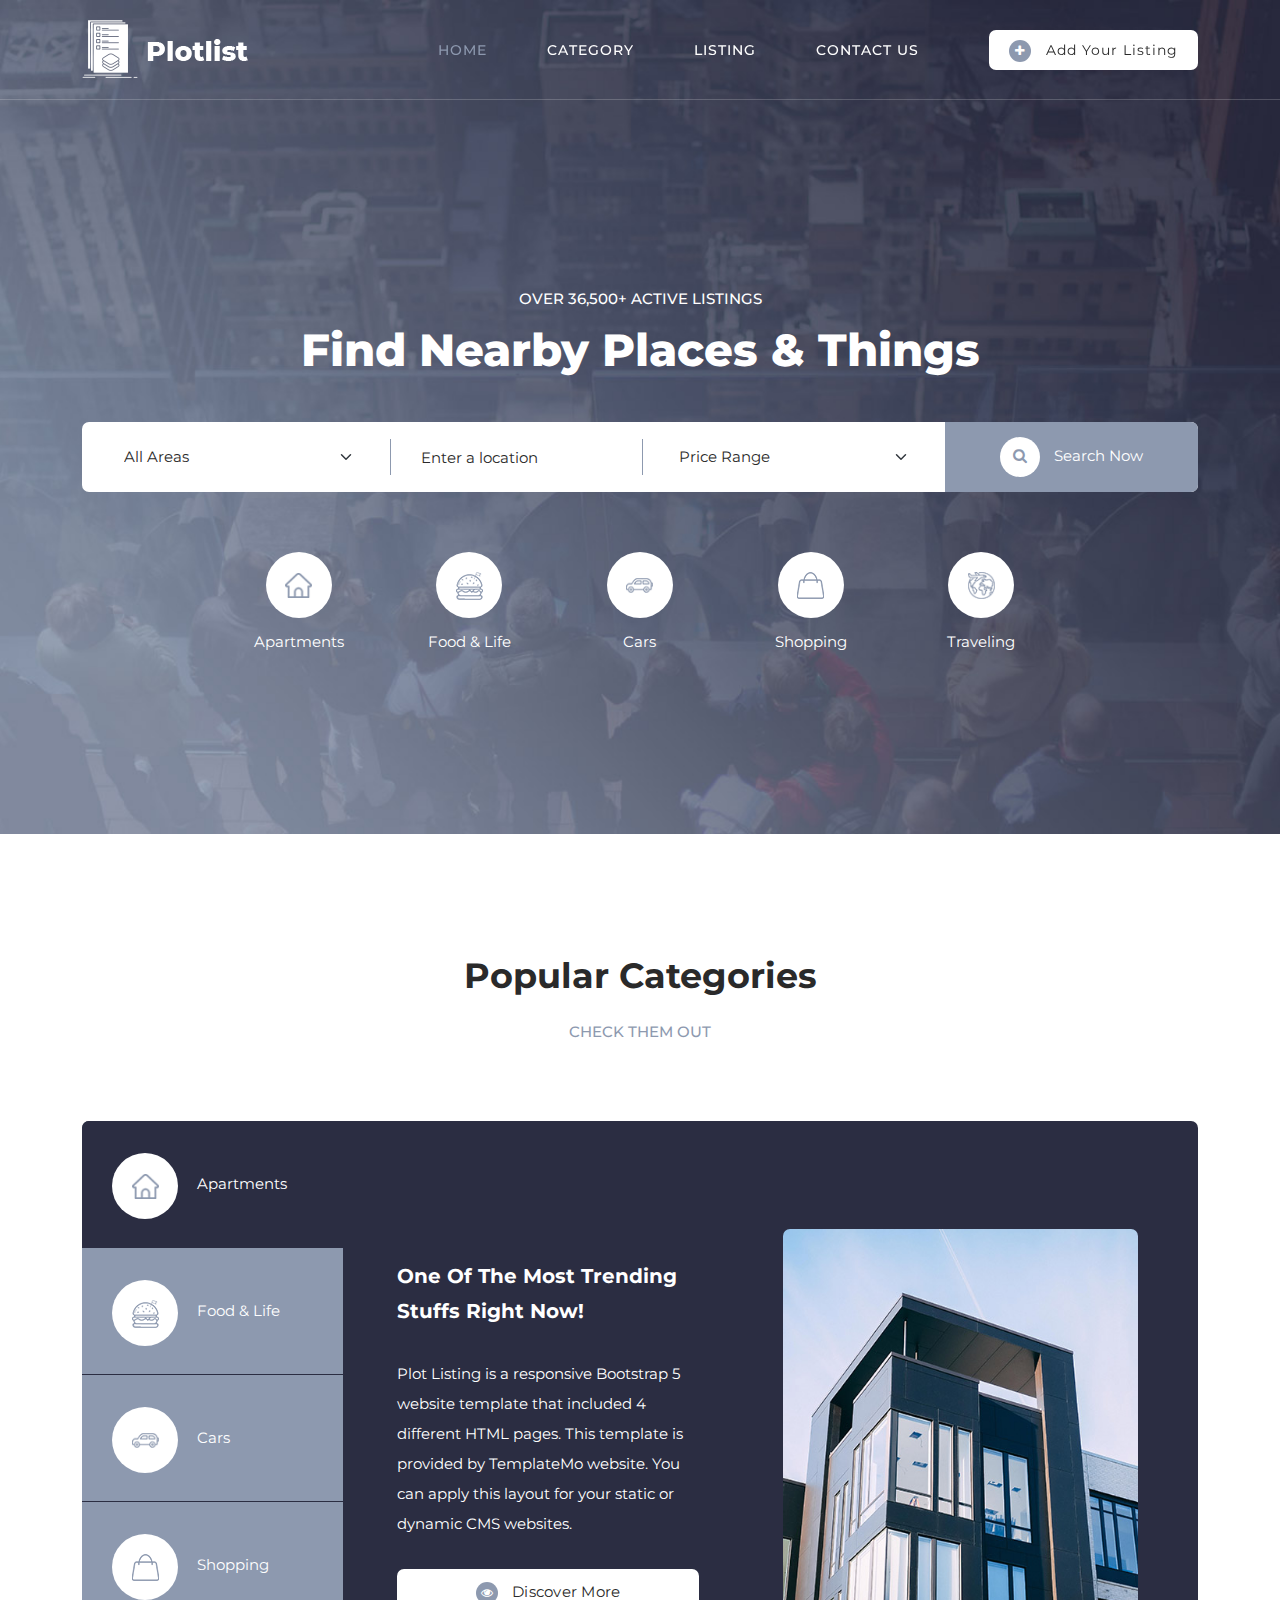
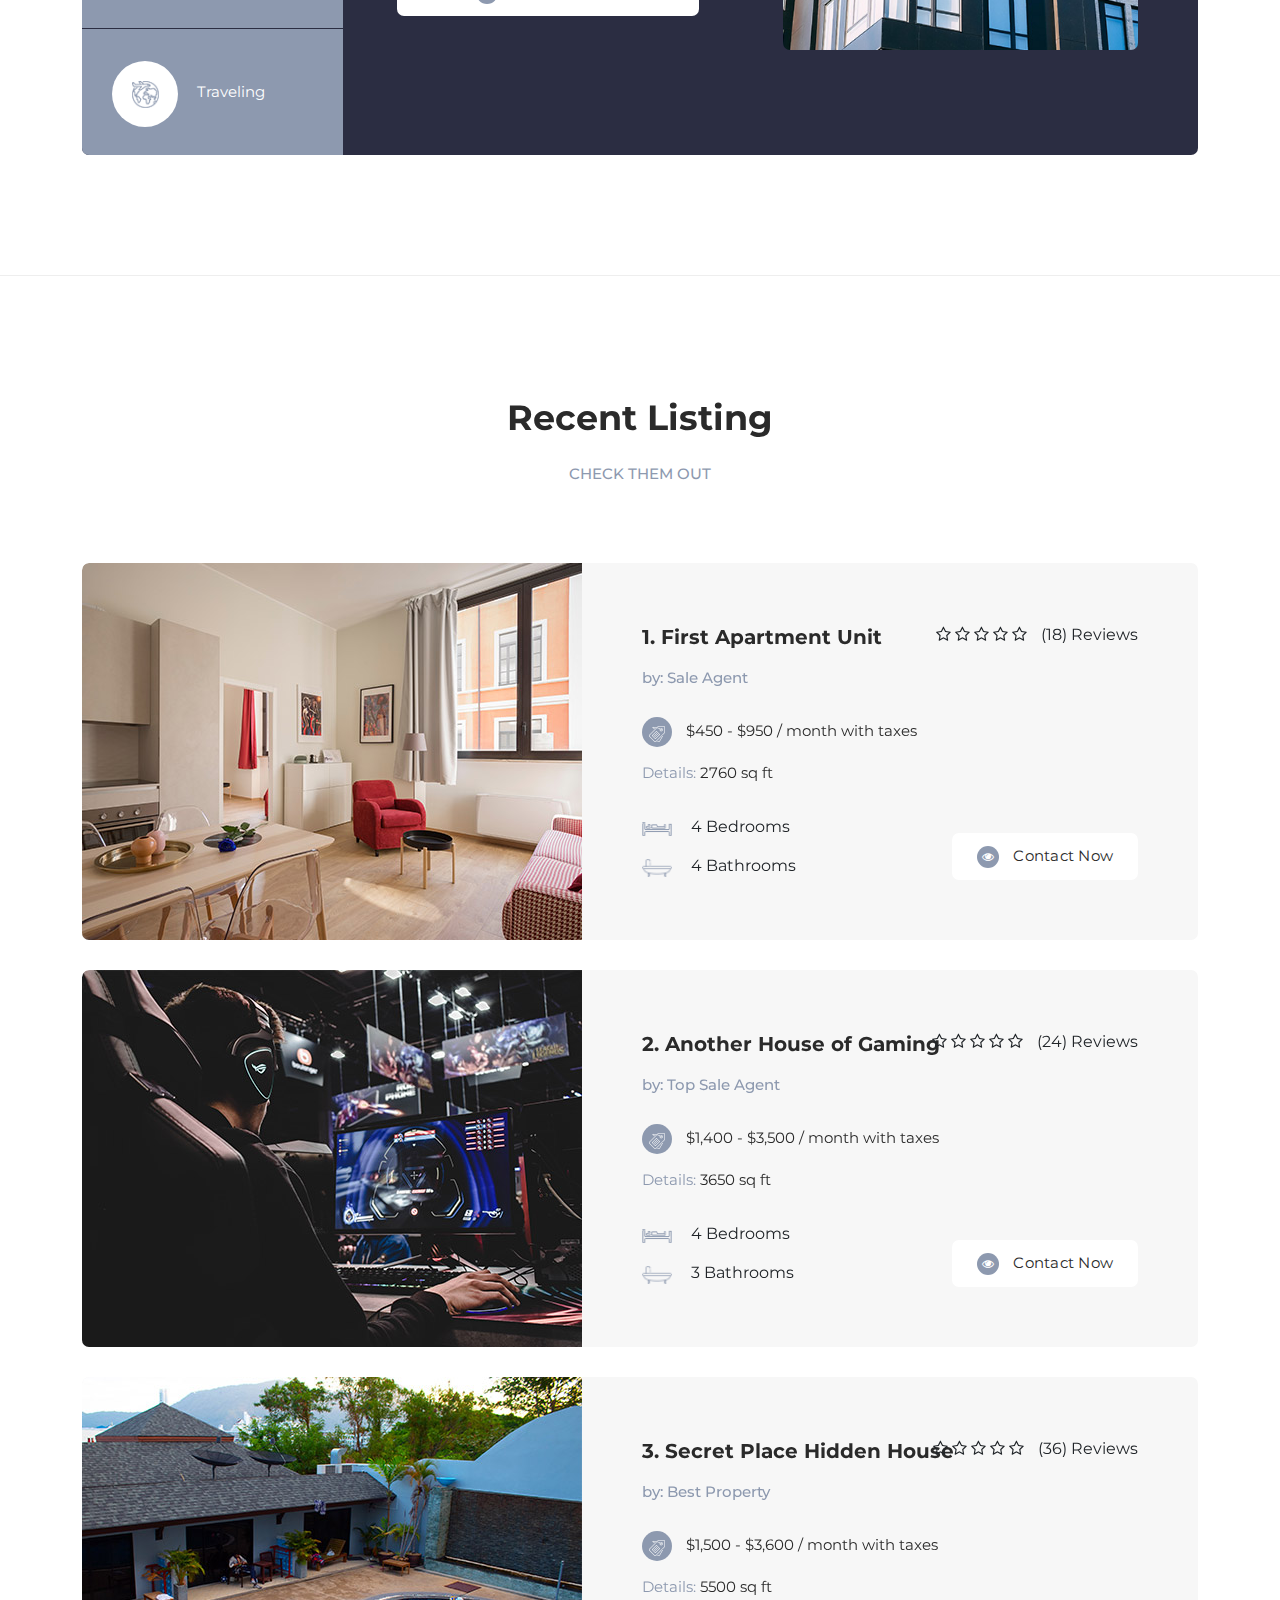
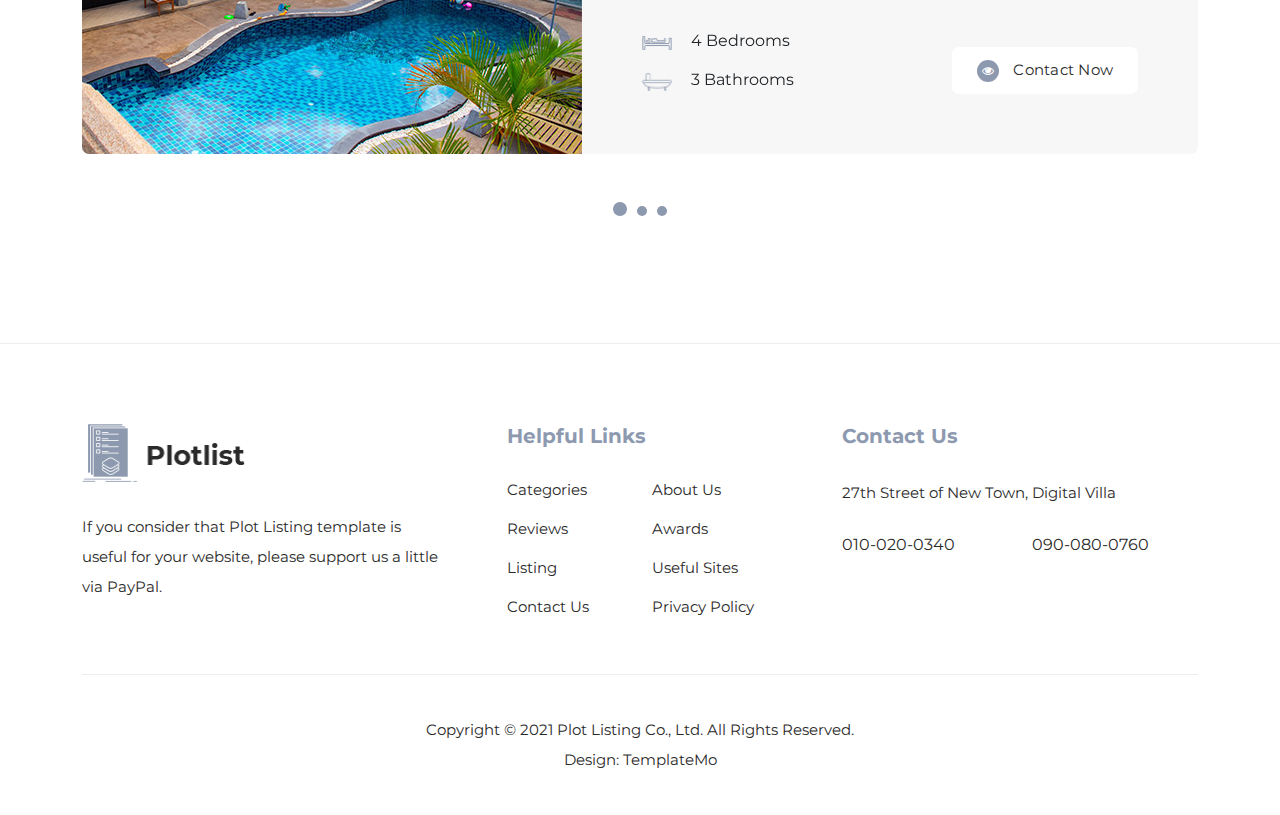
<file: index.html>
<!DOCTYPE html>
<html lang="en">

  <head>

    <meta charset="UTF-8">
    <meta name="viewport" content="width=device-width, initial-scale=1, shrink-to-fit=no">
    <meta name="description" content="">
    <meta name="author" content="">
    <link rel="preconnect" href="https://fonts.gstatic.com">
    <link href="https://fonts.googleapis.com/css2?family=Montserrat:wght@100;200;300;400;500;600;700;800;900&display=swap" rel="stylesheet">

    <title>Plot Listing HTML5 Website Template</title>

    <!-- Bootstrap core CSS -->
    <link href="vendor/bootstrap/css/bootstrap.min.css" rel="stylesheet">

    <!-- Additional CSS Files -->
    <link rel="stylesheet" href="assets/css/fontawesome.css">
    <link rel="stylesheet" href="assets/css/templatemo-plot-listing.css">
    <link rel="stylesheet" href="assets/css/animated.css">
    <link rel="stylesheet" href="assets/css/owl.css">
<!--

TemplateMo 564 Plot Listing

https://templatemo.com/tm-564-plot-listing

-->
  </head>

<body>

  <!-- ***** Preloader Start ***** -->
  <div id="js-preloader" class="js-preloader">
    <div class="preloader-inner">
      <span class="dot"></span>
      <div class="dots">
        <span></span>
        <span></span>
        <span></span>
      </div>
    </div>
  </div>
  <!-- ***** Preloader End ***** -->

  <!-- ***** Header Area Start ***** -->
  <header class="header-area header-sticky wow slideInDown" data-wow-duration="0.75s" data-wow-delay="0s">
    <div class="container">
      <div class="row">
        <div class="col-12">
          <nav class="main-nav">
            <!-- ***** Logo Start ***** -->
            <a href="index.html" class="logo">
            </a>
            <!-- ***** Logo End ***** -->
            <!-- ***** Menu Start ***** -->
            <ul class="nav">
              <li><a href="index.html" class="active">Home</a></li>
              <li><a href="category.html">Category</a></li>
              <li><a href="listing.html">Listing</a></li>
              <li><a href="contact.html">Contact Us</a></li> 
              <li><div class="main-white-button"><a href="#"><i class="fa fa-plus"></i> Add Your Listing</a></div></li> 
            </ul>        
            <a class='menu-trigger'>
                <span>Menu</span>
            </a>
            <!-- ***** Menu End ***** -->
          </nav>
        </div>
      </div>
    </div>
  </header>
  <!-- ***** Header Area End ***** -->

  <div class="main-banner">
    <div class="container">
      <div class="row">
        <div class="col-lg-12">
          <div class="top-text header-text">
            <h6>Over 36,500+ Active Listings</h6>
            <h2>Find Nearby Places &amp; Things</h2>
          </div>
        </div>
        <div class="col-lg-12">
          <form id="search-form" name="gs" method="submit" role="search" action="#">
            <div class="row">
              <div class="col-lg-3 align-self-center">
                  <fieldset>
                      <select name="area" class="form-select" aria-label="Area" id="chooseCategory" onchange="this.form.click()">
                          <option selected>All Areas</option>
                          <option value="New Village">New Village</option>
                          <option value="Old Town">Old Town</option>
                          <option value="Modern City">Modern City</option>
                      </select>
                  </fieldset>
              </div>
              <div class="col-lg-3 align-self-center">
                  <fieldset>
                      <input type="address" name="address" class="searchText" placeholder="Enter a location" autocomplete="on" required>
                  </fieldset>
              </div>
              <div class="col-lg-3 align-self-center">
                  <fieldset>
                      <select name="price" class="form-select" aria-label="Default select example" id="chooseCategory" onchange="this.form.click()">
                          <option selected>Price Range</option>
                          <option value="$100 - $250">$100 - $250</option>
                          <option value="$250 - $500">$250 - $500</option>
                          <option value="$500 - $1000">$500 - $1,000</option>
                          <option value="$1000+">$1,000 or more</option>
                      </select>
                  </fieldset>
              </div>
              <div class="col-lg-3">                        
                  <fieldset>
                      <button class="main-button"><i class="fa fa-search"></i> Search Now</button>
                  </fieldset>
              </div>
            </div>
          </form>
        </div>
        <div class="col-lg-10 offset-lg-1">
          <ul class="categories">
            <li><a href="category.html"><span class="icon"><img src="assets/images/search-icon-01.png" alt="Home"></span> Apartments</a></li>
            <li><a href="listing.html"><span class="icon"><img src="assets/images/search-icon-02.png" alt="Food"></span> Food &amp; Life</a></li>
            <li><a href="#"><span class="icon"><img src="assets/images/search-icon-03.png" alt="Vehicle"></span> Cars</a></li>
            <li><a href="#"><span class="icon"><img src="assets/images/search-icon-04.png" alt="Shopping"></span> Shopping</a></li>
            <li><a href="#"><span class="icon"><img src="assets/images/search-icon-05.png" alt="Travel"></span> Traveling</a></li>
          </ul>
        </div>
      </div>
    </div>
  </div>


  <div class="popular-categories">
    <div class="container">
      <div class="row">
        <div class="col-lg-12">
          <div class="section-heading">
            <h2>Popular Categories</h2>
            <h6>Check Them Out</h6>
          </div>
        </div>
        <div class="col-lg-12">
          <div class="naccs">
            <div class="grid">
              <div class="row">
                <div class="col-lg-3">
                  <div class="menu">
                    <div class="first-thumb active">
                      <div class="thumb">
                        <span class="icon"><img src="assets/images/search-icon-01.png" alt=""></span>
                        Apartments
                      </div>
                    </div>
                    <div>
                      <div class="thumb">                 
                        <span class="icon"><img src="assets/images/search-icon-02.png" alt=""></span>
                        Food &amp; Life
                      </div>
                    </div>
                    <div>
                      <div class="thumb">                 
                        <span class="icon"><img src="assets/images/search-icon-03.png" alt=""></span>
                        Cars
                      </div>
                    </div>
                    <div>
                      <div class="thumb">                 
                        <span class="icon"><img src="assets/images/search-icon-04.png" alt=""></span>
                        Shopping
                      </div>
                    </div>
                    <div class="last-thumb">
                      <div class="thumb">                 
                        <span class="icon"><img src="assets/images/search-icon-05.png" alt=""></span>
                        Traveling
                      </div>
                    </div>
                  </div>
                </div> 
                <div class="col-lg-9 align-self-center">
                  <ul class="nacc">
                    <li class="active">
                      <div>
                        <div class="thumb">
                          <div class="row">
                            <div class="col-lg-5 align-self-center">
                              <div class="left-text">
                                <h4>One Of The Most Trending Stuffs Right Now!</h4>
                                <p>Plot Listing is a responsive Bootstrap 5 website template that included 4 different HTML pages. This template is provided by TemplateMo website. You can apply this layout for your static or dynamic CMS websites.</p>
                                <div class="main-white-button"><a href="#"><i class="fa fa-eye"></i> Discover More</a></div>
                              </div>
                            </div>
                            <div class="col-lg-7 align-self-center">
                              <div class="right-image">
                                <img src="assets/images/tabs-image-01.jpg" alt="">
                              </div>
                            </div>
                          </div>
                        </div>
                      </div>
                    </li>
                    <li>
                      <div>
                        <div class="thumb">
                          <div class="row">
                            <div class="col-lg-5 align-self-center">
                              <div class="left-text">
                                <h4>Food and Lifestyle category is here</h4>
                                <p>You can feel free to download, edit and apply this template for your website. Please tell your friends about TemplateMo website.</p>
                                <div class="main-white-button"><a href="#"><i class="fa fa-eye"></i> Explore More</a></div>
                              </div>
                            </div>
                            <div class="col-lg-7 align-self-center">
                              <div class="right-image">
                                <img src="assets/images/tabs-image-02.jpg" alt="Foods on the table">
                              </div>
                            </div>
                          </div>
                        </div>
                      </div>
                    </li>
                    <li>
                      <div>
                        <div class="thumb">
                          <div class="row">
                            <div class="col-lg-5 align-self-center">
                              <div class="left-text">
                                <h4>Best car rentals for your trips!</h4>
                                <p>Did you know? You can get the best free HTML templates on Too CSS blog. Visit the blog pages and explore fresh and latest website templates.</p>
                                <div class="main-white-button"><a href="listing.html"><i class="fa fa-eye"></i> More Listing</a></div>
                              </div>
                            </div>
                            <div class="col-lg-7 align-self-center">
                              <div class="right-image">
                                <img src="assets/images/tabs-image-03.jpg" alt="cars in the city">
                              </div>
                            </div>
                          </div>
                        </div>
                      </div>
                    </li>
                    <li>
                      <div>
                        <div class="thumb">
                          <div class="row">
                            <div class="col-lg-5 align-self-center">
                              <div class="left-text">
                                <h4>Shopping List: Images from Unsplash</h4>
                                <p>Image credits go to Unsplash website that provides free stock photos for anyone. Images used in this Plot Listing template are from Unsplash.</p>
                                <div class="main-white-button"><a href="#"><i class="fa fa-eye"></i> Discover More</a></div>
                              </div>
                            </div>
                            <div class="col-lg-7 align-self-center">
                              <div class="right-image">
                                <img src="assets/images/tabs-image-04.jpg" alt="Shopping Girl">
                              </div>
                            </div>
                          </div>
                        </div>
                      </div>
                    </li>
                    <li>
                      <div>
                        <div class="thumb">
                          <div class="row">
                            <div class="col-lg-5 align-self-center">
                              <div class="left-text">
                                <h4>Information and Safety Tips for Traveling</h4>
                                <p>You are allowed to use this template for your commercial websites. You are NOT allowed to redistribute this template ZIP file on any Free CSS collection websites.</p>
                                <div class="main-white-button"><a rel="nofollow" href="https://templatemo.com/contact"><i class="fa fa-eye"></i> Read More</a></div>
                              </div>
                            </div>
                            <div class="col-lg-7 align-self-center">
                              <div class="right-image">
                                <img src="assets/images/tabs-image-05.jpg" alt="Traveling Beach">
                              </div>
                            </div>
                          </div>
                        </div>
                      </div>
                    </li>
                  </ul>
                </div>          
              </div>
            </div>
          </div>
        </div>
      </div>
    </div>
  </div>


  <div class="recent-listing">
    <div class="container">
      <div class="row">
        <div class="col-lg-12">
          <div class="section-heading">
            <h2>Recent Listing</h2>
            <h6>Check Them Out</h6>
          </div>
        </div>
        <div class="col-lg-12">
          <div class="owl-carousel owl-listing">
            <div class="item">
              <div class="row">
                <div class="col-lg-12">
                  <div class="listing-item">
                    <div class="left-image">
                      <a href="#"><img src="assets/images/listing-01.jpg" alt=""></a>
                    </div>
                    <div class="right-content align-self-center">
                      <a href="#"><h4>1. First Apartment Unit</h4></a>
                      <h6>by: Sale Agent</h6>
                      <ul class="rate">
                        <li><i class="fa fa-star-o"></i></li>
                        <li><i class="fa fa-star-o"></i></li>
                        <li><i class="fa fa-star-o"></i></li>
                        <li><i class="fa fa-star-o"></i></li>
                        <li><i class="fa fa-star-o"></i></li>
                        <li>(18) Reviews</li>
                      </ul>
                      <span class="price"><div class="icon"><img src="assets/images/listing-icon-01.png" alt=""></div> $450 - $950 / month with taxes</span>
                      <span class="details">Details: <em>2760 sq ft</em></span>
                      <ul class="info">
                        <li><img src="assets/images/listing-icon-02.png" alt=""> 4 Bedrooms</li>
                        <li><img src="assets/images/listing-icon-03.png" alt=""> 4 Bathrooms</li>
                      </ul>
                      <div class="main-white-button">
                        <a href="contact.html"><i class="fa fa-eye"></i> Contact Now</a>
                      </div>
                    </div>
                  </div>
                </div>
                <div class="col-lg-12">
                  <div class="listing-item">
                    <div class="left-image">
                      <a href="#"><img src="assets/images/listing-02.jpg" alt=""></a>
                    </div>
                    <div class="right-content align-self-center">
                      <a href="#"><h4>2. Another House of Gaming</h4></a>
                      <h6>by: Top Sale Agent</h6>
                      <ul class="rate">
                        <li><i class="fa fa-star-o"></i></li>
                        <li><i class="fa fa-star-o"></i></li>
                        <li><i class="fa fa-star-o"></i></li>
                        <li><i class="fa fa-star-o"></i></li>
                        <li><i class="fa fa-star-o"></i></li>
                        <li>(24) Reviews</li>
                      </ul>
                      <span class="price"><div class="icon"><img src="assets/images/listing-icon-01.png" alt=""></div> $1,400 - $3,500 / month with taxes</span>
                      <span class="details">Details: <em>3650 sq ft</em></span>
                      <ul class="info">
                        <li><img src="assets/images/listing-icon-02.png" alt=""> 4 Bedrooms</li>
                        <li><img src="assets/images/listing-icon-03.png" alt=""> 3 Bathrooms</li>
                      </ul>
                      <div class="main-white-button">
                        <a href="contact.html"><i class="fa fa-eye"></i> Contact Now</a>
                      </div>
                    </div>
                  </div>
                </div>
                <div class="col-lg-12">
                  <div class="listing-item">
                    <div class="left-image">
                      <a href="#"><img src="assets/images/listing-03.jpg" alt=""></a>
                    </div>
                    <div class="right-content align-self-center">
                      <a href="#"><h4>3. Secret Place Hidden House</h4></a>
                      <h6>by: Best Property</h6>
                      <ul class="rate">
                        <li><i class="fa fa-star-o"></i></li>
                        <li><i class="fa fa-star-o"></i></li>
                        <li><i class="fa fa-star-o"></i></li>
                        <li><i class="fa fa-star-o"></i></li>
                        <li><i class="fa fa-star-o"></i></li>
                        <li>(36) Reviews</li>
                      </ul>
                      <span class="price"><div class="icon"><img src="assets/images/listing-icon-01.png" alt=""></div> $1,500 - $3,600 / month with taxes</span>
                      <span class="details">Details: <em>5500 sq ft</em></span>
                      <ul class="info">
                        <li><img src="assets/images/listing-icon-02.png" alt=""> 4 Bedrooms</li>
                        <li><img src="assets/images/listing-icon-03.png" alt=""> 3 Bathrooms</li>
                      </ul>
                      <div class="main-white-button">
                        <a href="contact.html"><i class="fa fa-eye"></i> Contact Now</a>
                      </div>
                    </div>
                  </div>
                </div>
              </div>
            </div>
            <div class="item">
              <div class="row">
                <div class="col-lg-12">
                  <div class="listing-item">
                    <div class="left-image">
                      <a href="#"><img src="assets/images/listing-04.jpg" alt=""></a>
                    </div>
                    <div class="right-content align-self-center">
                      <a href="#"><h4>4. Sunshine Fourth Apartment</h4></a>
                      <h6>by: Sale Agent</h6>
                      <ul class="rate">
                        <li><i class="fa fa-star-o"></i></li>
                        <li><i class="fa fa-star-o"></i></li>
                        <li><i class="fa fa-star-o"></i></li>
                        <li><i class="fa fa-star-o"></i></li>
                        <li><i class="fa fa-star-o"></i></li>
                        <li>(24) Reviews</li>
                      </ul>
                      <span class="price"><div class="icon"><img src="assets/images/listing-icon-01.png" alt=""></div> $3,600 / month with taxes</span>
                      <span class="details">Details: <em>3660 sq ft</em></span>
                      <ul class="info">
                        <li><img src="assets/images/listing-icon-02.png" alt=""> 5 Bedrooms</li>
                        <li><img src="assets/images/listing-icon-03.png" alt=""> 3 Bathrooms</li>
                      </ul>
                      <div class="main-white-button">
                        <a href="contact.html"><i class="fa fa-eye"></i> Contact Now</a>
                      </div>
                    </div>
                  </div>
                </div>
                <div class="col-lg-12">
                  <div class="listing-item">
                    <div class="left-image">
                      <a href="#"><img src="assets/images/listing-05.jpg" alt=""></a>
                    </div>
                    <div class="right-content align-self-center">
                      <a href="#"><h4>5. Best House Of the Town</h4></a>
                      <h6>by: Sale Agent</h6>
                      <ul class="rate">
                        <li><i class="fa fa-star-o"></i></li>
                        <li><i class="fa fa-star-o"></i></li>
                        <li><i class="fa fa-star-o"></i></li>
                        <li><i class="fa fa-star-o"></i></li>
                        <li><i class="fa fa-star-o"></i></li>
                        <li>(32) Reviews</li>
                      </ul>
                      <span class="price"><div class="icon"><img src="assets/images/listing-icon-01.png" alt=""></div> $5,600 / month with taxes</span>
                      <span class="details">Details: <em>1750 sq ft</em></span>
                      <ul class="info">
                        <li><img src="assets/images/listing-icon-02.png" alt=""> 6 Bedrooms</li>
                        <li><img src="assets/images/listing-icon-03.png" alt=""> 3 Bathrooms</li>
                      </ul>
                      <div class="main-white-button">
                        <a href="contact.html"><i class="fa fa-eye"></i> Contact Now</a>
                      </div>
                    </div>
                  </div>
                </div>
                <div class="col-lg-12">
                  <div class="listing-item">
                    <div class="left-image">
                      <a href="#"><img src="assets/images/listing-06.jpg" alt=""></a>
                    </div>
                    <div class="right-content align-self-center">
                      <a href="#"><h4>6. Amazing Pool Party Villa</h4></a>
                      <h6>by: Sale Agent</h6>
                      <ul class="rate">
                        <li><i class="fa fa-star-o"></i></li>
                        <li><i class="fa fa-star-o"></i></li>
                        <li><i class="fa fa-star-o"></i></li>
                        <li><i class="fa fa-star-o"></i></li>
                        <li><i class="fa fa-star-o"></i></li>
                        <li>(40) Reviews</li>
                      </ul>
                      <span class="price"><div class="icon"><img src="assets/images/listing-icon-01.png" alt=""></div> $3,850 / month with taxes</span>
                      <span class="details">Details: <em>3660 sq ft</em></span>
                      <ul class="info">
                        <li><img src="assets/images/listing-icon-02.png" alt=""> 4 Bedrooms</li>
                        <li><img src="assets/images/listing-icon-03.png" alt=""> 3 Bathrooms</li>
                      </ul>
                      <div class="main-white-button">
                        <a href="contact.html"><i class="fa fa-eye"></i> Contact Now</a>
                      </div>
                    </div>
                  </div>
                </div>
              </div>
            </div>
            <div class="item">
              <div class="row">
                <div class="col-lg-12">
                  <div class="listing-item">
                    <div class="left-image">
                      <a href="#"><img src="assets/images/listing-05.jpg" alt=""></a>
                    </div>
                    <div class="right-content align-self-center">
                      <a href="#"><h4>7. Sunny Apartment</h4></a>
                      <h6>by: Sale Agent</h6>
                      <ul class="rate">
                        <li><i class="fa fa-star-o"></i></li>
                        <li><i class="fa fa-star-o"></i></li>
                        <li><i class="fa fa-star-o"></i></li>
                        <li><i class="fa fa-star-o"></i></li>
                        <li><i class="fa fa-star-o"></i></li>
                        <li>(24) Reviews</li>
                      </ul>
                      <span class="price"><div class="icon"><img src="assets/images/listing-icon-01.png" alt=""></div> $5,450 / month with taxes</span>
                      <span class="details">Details: <em>1640 sq ft</em></span>
                      <ul class="info">
                        <li><img src="assets/images/listing-icon-02.png" alt=""> 8 Bedrooms</li>
                        <li><img src="assets/images/listing-icon-03.png" alt=""> 5 Bathrooms</li>
                      </ul>
                      <div class="main-white-button">
                        <a href="contact.html"><i class="fa fa-eye"></i> Contact Now</a>
                      </div>
                    </div>
                  </div>
                </div>
                <div class="col-lg-12">
                  <div class="listing-item">
                    <div class="left-image">
                      <a href="#"><img src="assets/images/listing-02.jpg" alt=""></a>
                    </div>
                    <div class="right-content align-self-center">
                      <a href="#"><h4>8. Third House of Gaming</h4></a>
                      <h6>by: Sale Agent</h6>
                      <ul class="rate">
                        <li><i class="fa fa-star-o"></i></li>
                        <li><i class="fa fa-star-o"></i></li>
                        <li><i class="fa fa-star-o"></i></li>
                        <li><i class="fa fa-star-o"></i></li>
                        <li><i class="fa fa-star-o"></i></li>
                        <li>(15) Reviews</li>
                      </ul>
                      <span class="price"><div class="icon"><img src="assets/images/listing-icon-01.png" alt=""></div> $5,520 / month with taxes</span>
                      <span class="details">Details: <em>1660 sq ft</em></span>
                      <ul class="info">
                        <li><img src="assets/images/listing-icon-02.png" alt=""> 5 Bedrooms</li>
                        <li><img src="assets/images/listing-icon-03.png" alt=""> 4 Bathrooms</li>
                      </ul>
                      <div class="main-white-button">
                        <a href="contact.html"><i class="fa fa-eye"></i> Contact Now</a>
                      </div>
                    </div>
                  </div>
                </div>
                <div class="col-lg-12">
                  <div class="listing-item">
                    <div class="left-image">
                      <a href="#"><img src="assets/images/listing-06.jpg" alt=""></a>
                    </div>
                    <div class="right-content align-self-center">
                      <a href="#"><h4>9. Relaxing BBQ Party Villa</h4></a>
                      <h6>by: Sale Agent</h6>
                      <ul class="rate">
                        <li><i class="fa fa-star-o"></i></li>
                        <li><i class="fa fa-star-o"></i></li>
                        <li><i class="fa fa-star-o"></i></li>
                        <li><i class="fa fa-star-o"></i></li>
                        <li><i class="fa fa-star-o"></i></li>
                        <li>(20) Reviews</li>
                      </ul>
                      <span class="price"><div class="icon"><img src="assets/images/listing-icon-01.png" alt=""></div> $4,760 / month with taxes</span>
                      <span class="details">Details: <em>2880 sq ft</em></span>
                      <ul class="info">
                        <li><img src="assets/images/listing-icon-02.png" alt=""> 6 Bedrooms</li>
                        <li><img src="assets/images/listing-icon-03.png" alt=""> 4 Bathrooms</li>
                      </ul>
                      <div class="main-white-button">
                        <a href="contact.html"><i class="fa fa-eye"></i> Contact Now</a>
                      </div>
                    </div>
                  </div>
                </div>
              </div>
            </div>
          </div>
        </div>
      </div>
    </div>
  </div>


  <footer>
    <div class="container">
      <div class="row">
        <div class="col-lg-4">
          <div class="about">
            <div class="logo">
              <img src="assets/images/black-logo.png" alt="Plot Listing">
            </div>
            <p>If you consider that <a rel="nofollow" href="https://templatemo.com/tm-564-plot-listing" target="_parent">Plot Listing template</a> is useful for your website, please <a rel="nofollow" href="https://www.paypal.me/templatemo" target="_blank">support us</a> a little via PayPal.</p>
          </div>
        </div>
        <div class="col-lg-4">
          <div class="helpful-links">
            <h4>Helpful Links</h4>
            <div class="row">
              <div class="col-lg-6 col-sm-6">
                <ul>
                  <li><a href="#">Categories</a></li>
                  <li><a href="#">Reviews</a></li>
                  <li><a href="#">Listing</a></li>
                  <li><a href="#">Contact Us</a></li>
                </ul>
              </div>
              <div class="col-lg-6">
                <ul>
                  <li><a href="#">About Us</a></li>
                  <li><a href="#">Awards</a></li>
                  <li><a href="#">Useful Sites</a></li>
                  <li><a href="#">Privacy Policy</a></li>
                </ul>
              </div>
            </div>
          </div>
        </div>
        <div class="col-lg-4">
          <div class="contact-us">
            <h4>Contact Us</h4>
            <p>27th Street of New Town, Digital Villa</p>
            <div class="row">
              <div class="col-lg-6">
                <a href="#">010-020-0340</a>
              </div>
              <div class="col-lg-6">
                <a href="#">090-080-0760</a>
              </div>
            </div>
          </div>
        </div>
        <div class="col-lg-12">
          <div class="sub-footer">
            <p>Copyright © 2021 Plot Listing Co., Ltd. All Rights Reserved.
            <br>
			Design: <a rel="nofollow" href="https://templatemo.com" title="CSS Templates">TemplateMo</a></p>
          </div>
        </div>
      </div>
    </div>
  </footer>


  <!-- Scripts -->
  <script src="vendor/jquery/jquery.min.js"></script>
  <script src="vendor/bootstrap/js/bootstrap.bundle.min.js"></script>
  <script src="assets/js/owl-carousel.js"></script>
  <script src="assets/js/animation.js"></script>
  <script src="assets/js/imagesloaded.js"></script>
  <script src="assets/js/custom.js"></script>

</body>

</html>
</file>
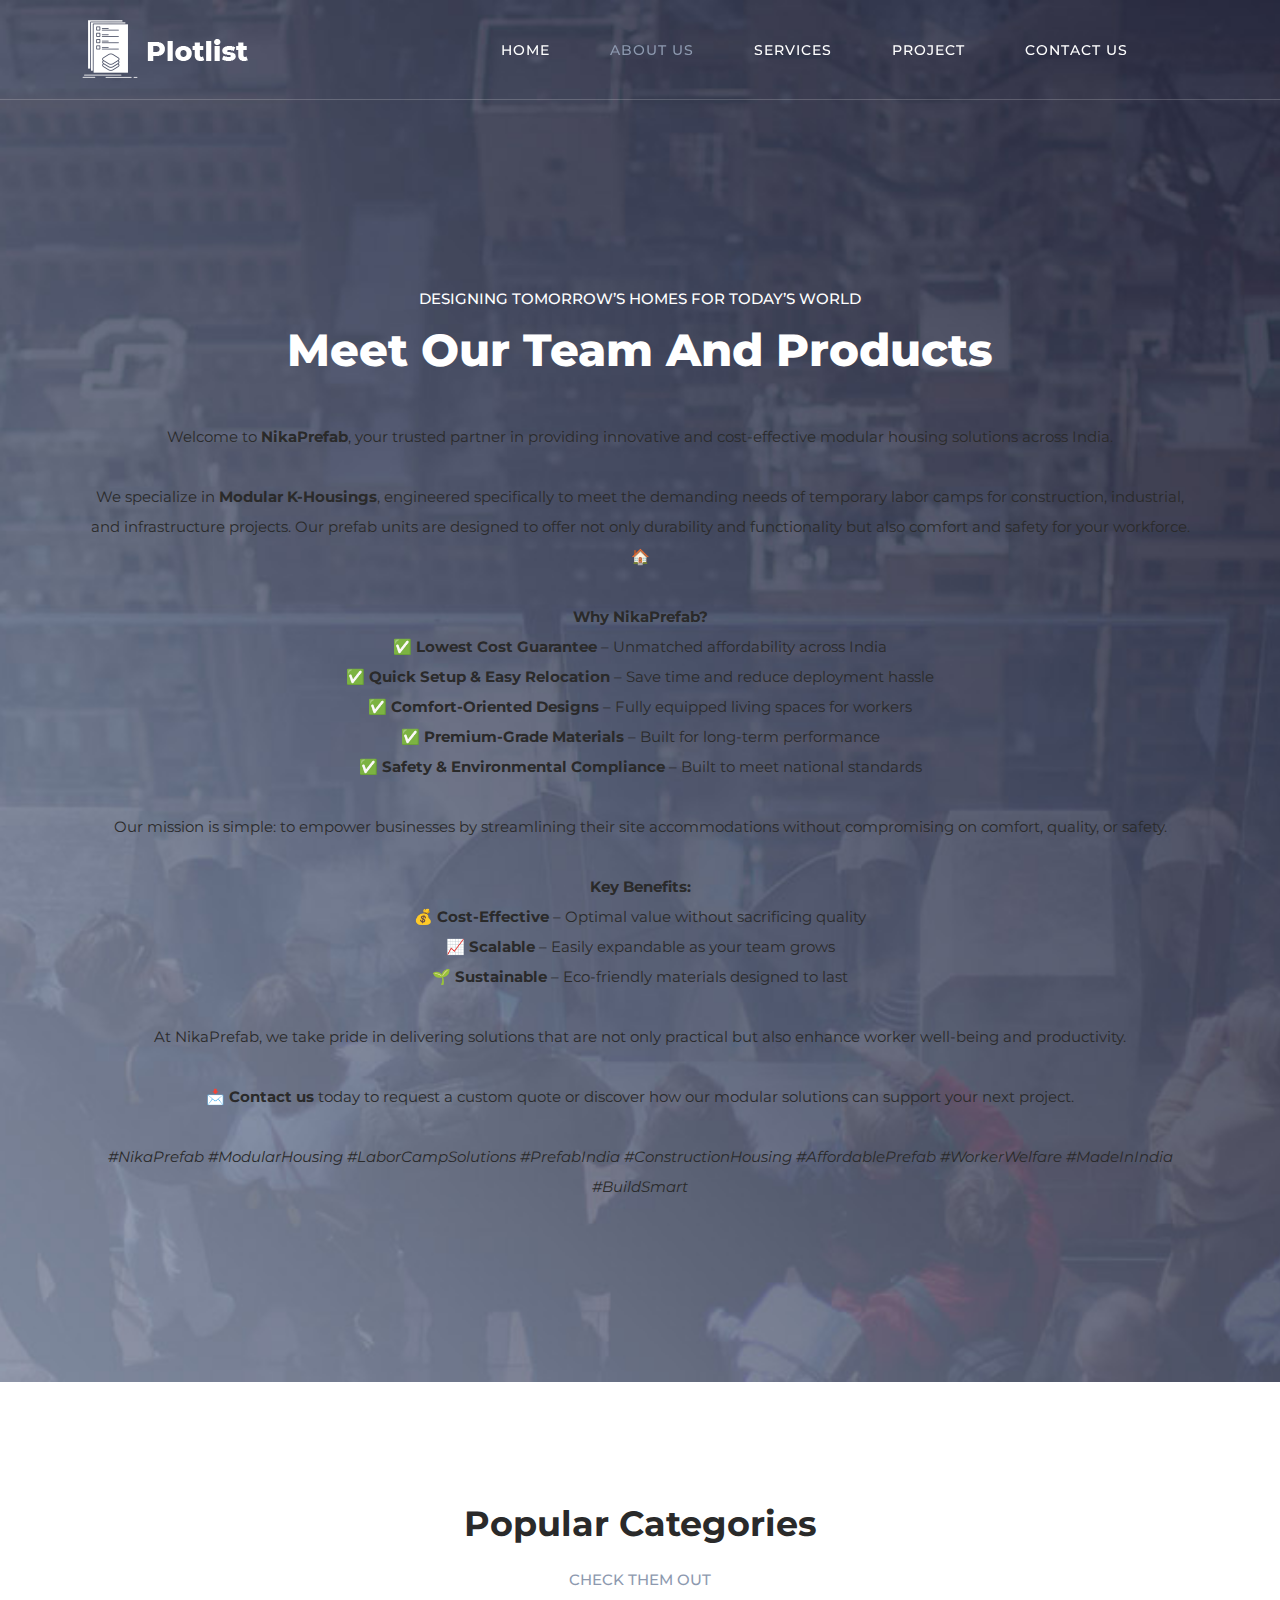
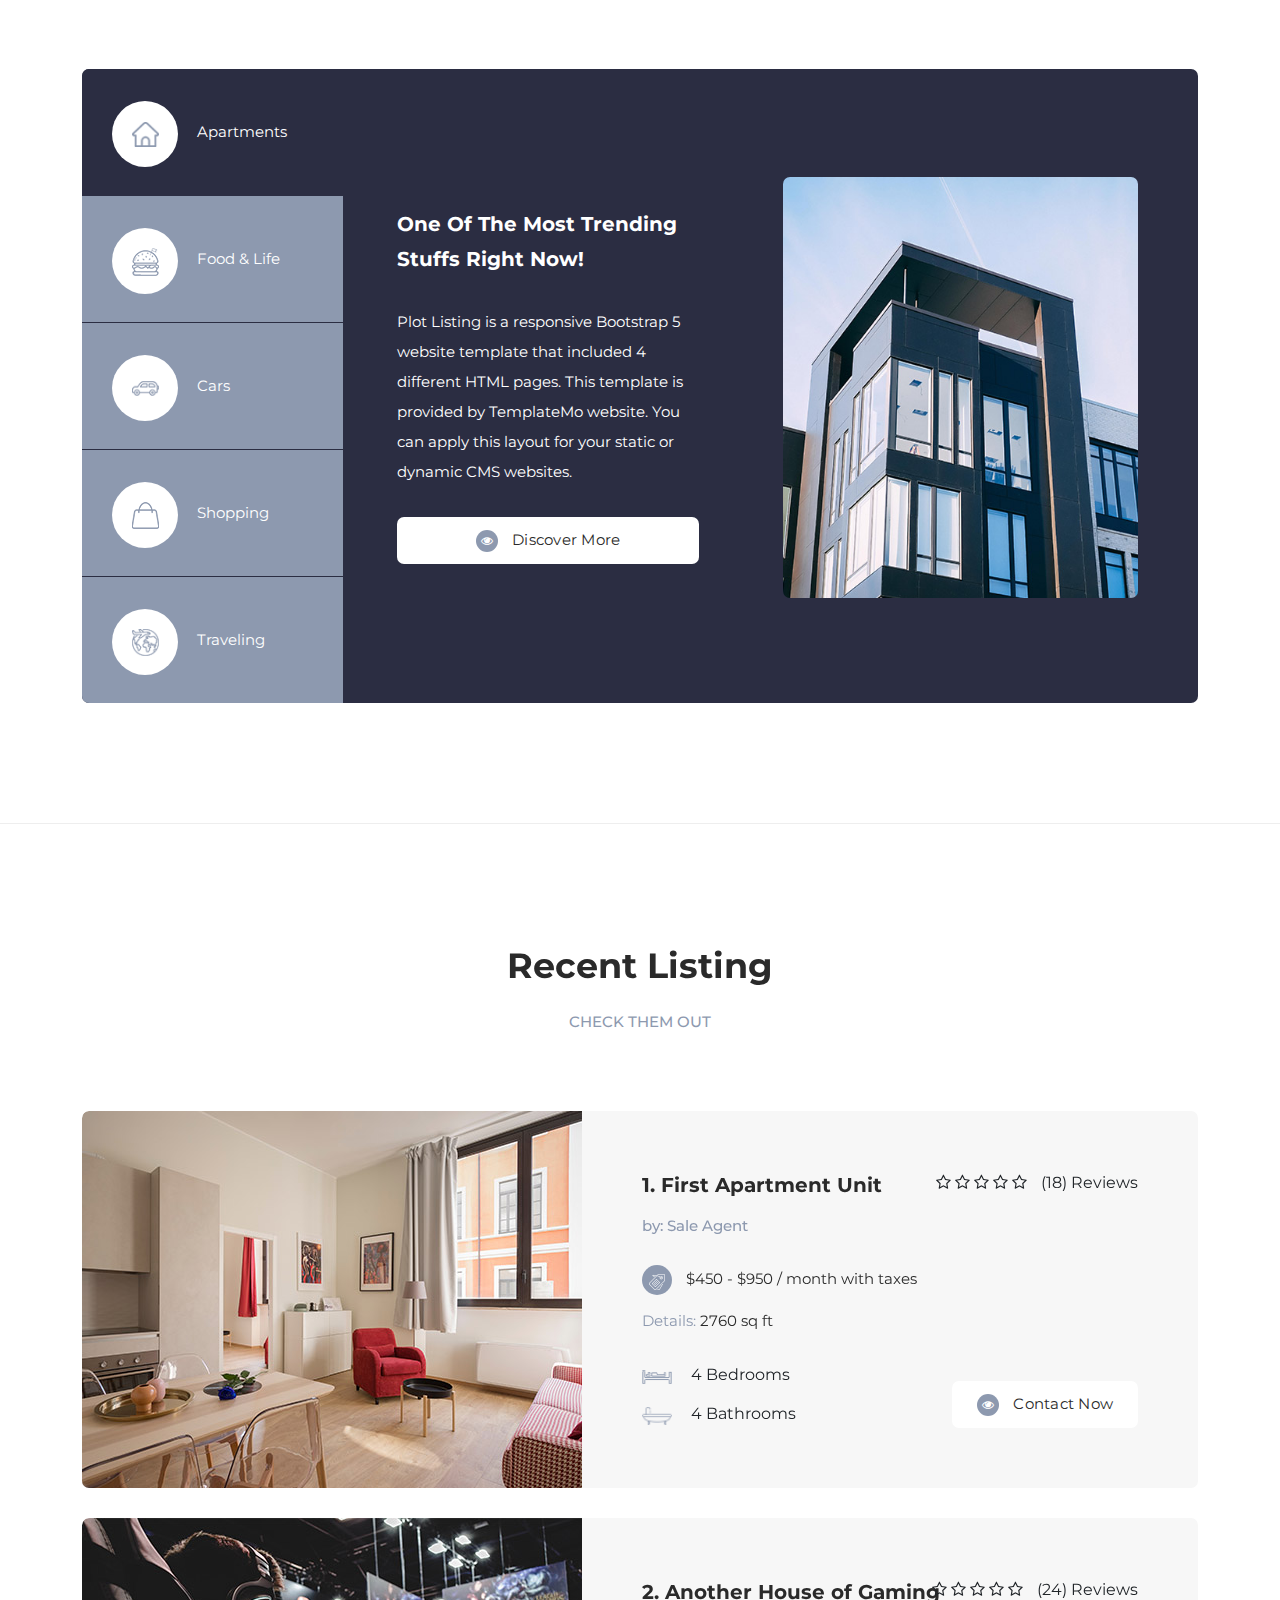
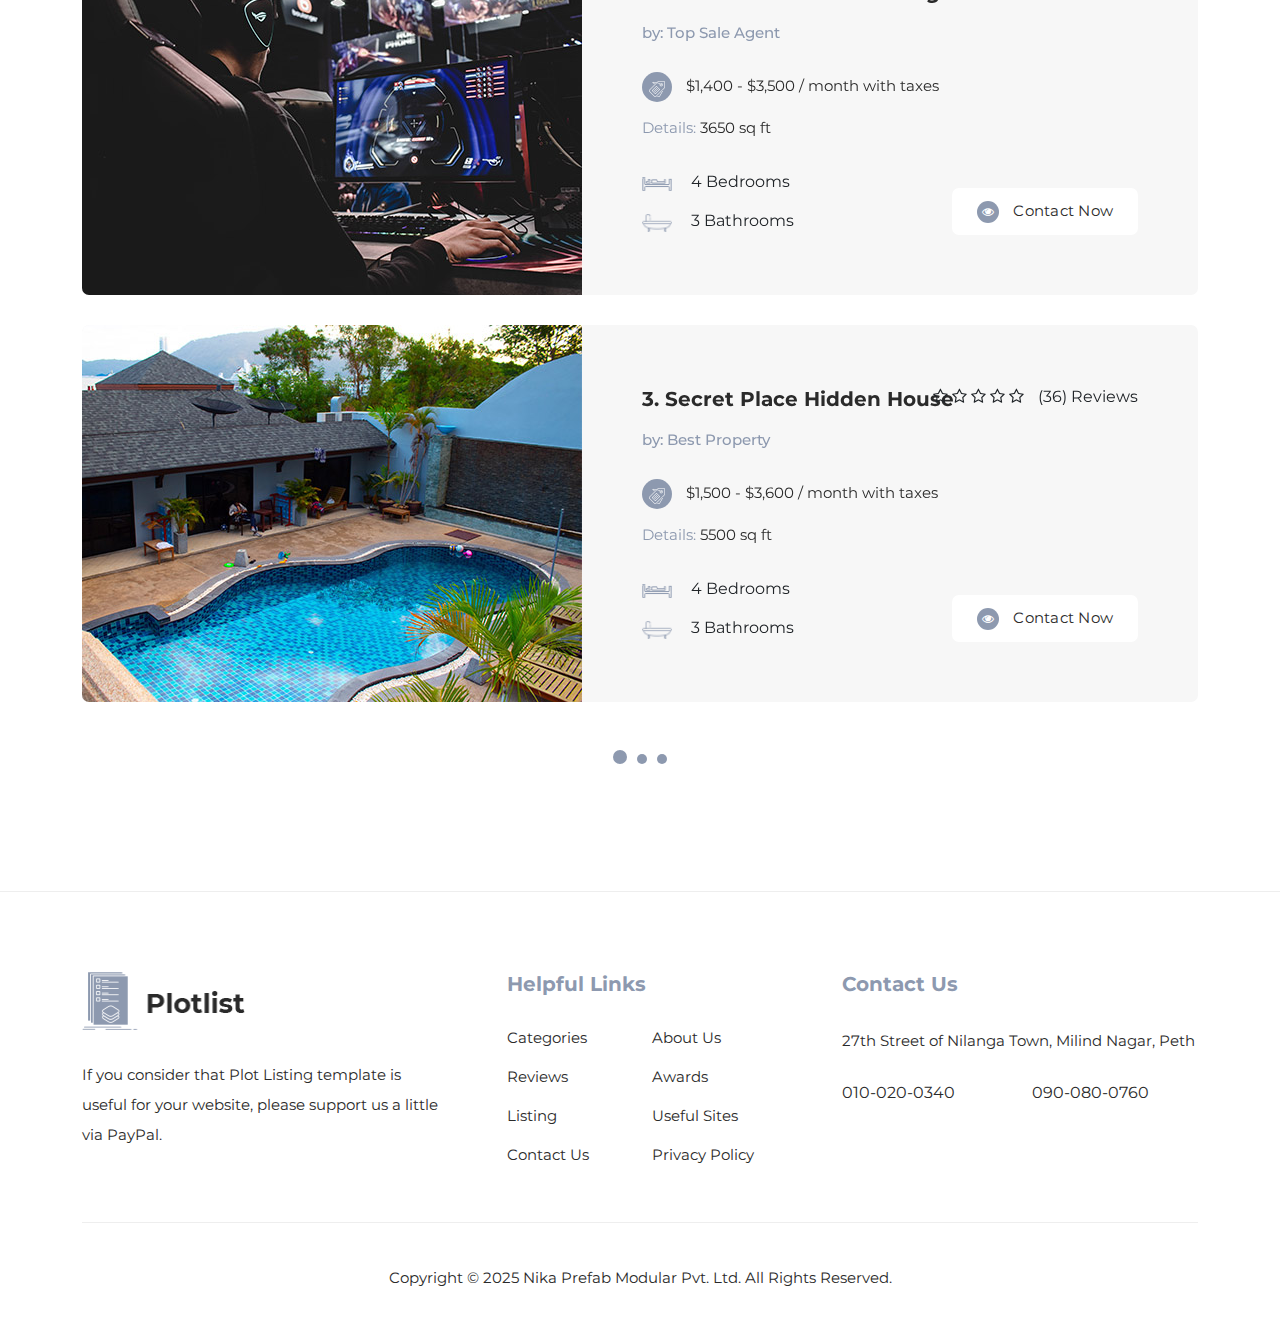
<file: about.html>
<!DOCTYPE html>
<html lang="en">

  <head>

    <meta charset="UTF-8">
    <meta name="viewport" content="width=device-width, initial-scale=1, shrink-to-fit=no">
    <meta name="description" content="">
    <meta name="author" content="">
    <link rel="preconnect" href="https://fonts.gstatic.com">
    <link href="https://fonts.googleapis.com/css2?family=Montserrat:wght@100;200;300;400;500;600;700;800;900&display=swap" rel="stylesheet">

    <title>Plot Listing HTML5 Website Template</title>

    <!-- Bootstrap core CSS -->
    <link href="vendor/bootstrap/css/bootstrap.min.css" rel="stylesheet">

    <!-- Additional CSS Files -->
    <link rel="stylesheet" href="assets/css/fontawesome.css">
    <link rel="stylesheet" href="assets/css/templatemo-plot-listing.css">
    <link rel="stylesheet" href="assets/css/animated.css">
    <link rel="stylesheet" href="assets/css/owl.css">
<!--

TemplateMo 564 Plot Listing

https://templatemo.com/tm-564-plot-listing

-->
  </head>

<body>

  <!-- ***** Preloader Start ***** -->
  <div id="js-preloader" class="js-preloader">
    <div class="preloader-inner">
      <span class="dot"></span>
      <div class="dots">
        <span></span>
        <span></span>
        <span></span>
      </div>
    </div>
  </div>
  <!-- ***** Preloader End ***** -->

  <!-- ***** Header Area Start ***** -->
  <header class="header-area header-sticky wow slideInDown" data-wow-duration="0.75s" data-wow-delay="0s">
    <div class="container">
      <div class="row">
        <div class="col-12">
          <nav class="main-nav">
            <!-- ***** Logo Start ***** -->
            <a href="index.html" class="logo">
            </a>
            <!-- ***** Logo End ***** -->
            <!-- ***** Menu Start ***** -->
            <ul class="nav">
              <li><a href="index.html">Home</a></li>
              <li><a href="about.html" class="active">About Us</a></li>
              <li><a href="category.html">Services</a></li>
              <li><a href="listing.html">Project</a></li>
              <li><a href="contact.html">Contact Us</a></li> 

              
              <li><div class="main-white-button"></div></li> 
            </ul>        
            <a class='menu-trigger'>
                <span>Menu</span>
            </a>
            <!-- ***** Menu End ***** -->
          </nav>
        </div>
      </div>
    </div>
  </header>
  <!-- ***** Header Area End ***** -->

  <div class="main-banner">
    <div class="container">
      <div class="row">
        <div class="col-lg-12">
          <div class="top-text header-text">
            <h6>Designing Tomorrow’s Homes for Today’s World</h6>
          </div>
        </div>
      
        <div class="col-lg-12">
        <div class="top-text header-text">
          <h2>Meet Our Team and Products</h2>
            <p class="about-text centered-text">
              Welcome to <strong>NikaPrefab</strong>, your trusted partner in providing innovative and cost-effective modular housing solutions across India.<br><br>

              We specialize in <strong>Modular K-Housings</strong>, engineered specifically to meet the demanding needs of temporary labor camps for construction, industrial, and infrastructure projects. Our prefab units are designed to offer not only durability and functionality but also comfort and safety for your workforce. 🏠<br><br>

              <strong>Why NikaPrefab?</strong><br>
              ✅ <strong>Lowest Cost Guarantee</strong> – Unmatched affordability across India<br>
              ✅ <strong>Quick Setup & Easy Relocation</strong> – Save time and reduce deployment hassle<br>
              ✅ <strong>Comfort-Oriented Designs</strong> – Fully equipped living spaces for workers<br>
              ✅ <strong>Premium-Grade Materials</strong> – Built for long-term performance<br>
              ✅ <strong>Safety & Environmental Compliance</strong> – Built to meet national standards<br><br>

              Our mission is simple: to empower businesses by streamlining their site accommodations without compromising on comfort, quality, or safety.<br><br>

              <strong>Key Benefits:</strong><br>
              💰 <strong>Cost-Effective</strong> – Optimal value without sacrificing quality<br>
              📈 <strong>Scalable</strong> – Easily expandable as your team grows<br>
              🌱 <strong>Sustainable</strong> – Eco-friendly materials designed to last<br><br>

              At NikaPrefab, we take pride in delivering solutions that are not only practical but also enhance worker well-being and productivity.<br><br>

              📩 <strong>Contact us</strong> today to request a custom quote or discover how our modular solutions can support your next project.<br><br>

              <em>#NikaPrefab #ModularHousing #LaborCampSolutions #PrefabIndia #ConstructionHousing #AffordablePrefab #WorkerWelfare #MadeInIndia #BuildSmart</em>
            </p>

        </div>
        </div> 
      </div>
    </div>
  </div>


  <div class="popular-categories">
    <div class="container">
      <div class="row">
        <div class="col-lg-12">
          <div class="section-heading">   
            <h2>Popular Categories</h2>
            <h6>Check Them Out</h6>
          </div>
        </div>
        <div class="col-lg-12">
          <div class="naccs">
            <div class="grid">
              <div class="row">
                <div class="col-lg-3">
                  <div class="menu">
                    <div class="first-thumb active">
                      <div class="thumb">
                        <span class="icon"><img src="assets/images/search-icon-01.png" alt=""></span>
                        Apartments
                      </div>
                    </div>
                    <div>
                      <div class="thumb">                 
                        <span class="icon"><img src="assets/images/search-icon-02.png" alt=""></span>
                        Food &amp; Life
                      </div>
                    </div>
                    <div>
                      <div class="thumb">                 
                        <span class="icon"><img src="assets/images/search-icon-03.png" alt=""></span>
                        Cars
                      </div>
                    </div>
                    <div>
                      <div class="thumb">                 
                        <span class="icon"><img src="assets/images/search-icon-04.png" alt=""></span>
                        Shopping
                      </div>
                    </div>
                    <div class="last-thumb">
                      <div class="thumb">                 
                        <span class="icon"><img src="assets/images/search-icon-05.png" alt=""></span>
                        Traveling
                      </div>
                    </div>
                  </div>
                </div> 
                <div class="col-lg-9 align-self-center">
                  <ul class="nacc">
                    <li class="active">
                      <div>
                        <div class="thumb">
                          <div class="row">
                            <div class="col-lg-5 align-self-center">
                              <div class="left-text">
                                <h4>One Of The Most Trending Stuffs Right Now!</h4>
                                <p>Plot Listing is a responsive Bootstrap 5 website template that included 4 different HTML pages. This template is provided by TemplateMo website. You can apply this layout for your static or dynamic CMS websites.</p>
                                <div class="main-white-button"><a href="#"><i class="fa fa-eye"></i> Discover More</a></div>
                              </div>
                            </div>
                            <div class="col-lg-7 align-self-center">
                              <div class="right-image">
                                <img src="assets/images/tabs-image-01.jpg" alt="">
                              </div>
                            </div>
                          </div>
                        </div>
                      </div>
                    </li>
                    <li>
                      <div>
                        <div class="thumb">
                          <div class="row">
                            <div class="col-lg-5 align-self-center">
                              <div class="left-text">
                                <h4>Food and Lifestyle category is here</h4>
                                <p>You can feel free to download, edit and apply this template for your website. Please tell your friends about TemplateMo website.</p>
                                <div class="main-white-button"><a href="#"><i class="fa fa-eye"></i> Explore More</a></div>
                              </div>
                            </div>
                            <div class="col-lg-7 align-self-center">
                              <div class="right-image">
                                <img src="assets/images/tabs-image-02.jpg" alt="Foods on the table">
                              </div>
                            </div>
                          </div>
                        </div>
                      </div>
                    </li>
                    <li>
                      <div>
                        <div class="thumb">
                          <div class="row">
                            <div class="col-lg-5 align-self-center">
                              <div class="left-text">
                                <h4>Best car rentals for your trips!</h4>
                                <p>Did you know? You can get the best free HTML templates on Too CSS blog. Visit the blog pages and explore fresh and latest website templates.</p>
                                <div class="main-white-button"><a href="listing.html"><i class="fa fa-eye"></i> More Listing</a></div>
                              </div>
                            </div>
                            <div class="col-lg-7 align-self-center">
                              <div class="right-image">
                                <img src="assets/images/tabs-image-03.jpg" alt="cars in the city">
                              </div>
                            </div>
                          </div>
                        </div>
                      </div>
                    </li>
                    <li>
                      <div>
                        <div class="thumb">
                          <div class="row">
                            <div class="col-lg-5 align-self-center">
                              <div class="left-text">
                                <h4>Shopping List: Images from Unsplash</h4>
                                <p>Image credits go to Unsplash website that provides free stock photos for anyone. Images used in this Plot Listing template are from Unsplash.</p>
                                <div class="main-white-button"><a href="#"><i class="fa fa-eye"></i> Discover More</a></div>
                              </div>
                            </div>
                            <div class="col-lg-7 align-self-center">
                              <div class="right-image">
                                <img src="assets/images/tabs-image-04.jpg" alt="Shopping Girl">
                              </div>
                            </div>
                          </div>
                        </div>
                      </div>
                    </li>
                    <li>
                      <div>
                        <div class="thumb">
                          <div class="row">
                            <div class="col-lg-5 align-self-center">
                              <div class="left-text">
                                <h4>Information and Safety Tips for Traveling</h4>
                                <p>You are allowed to use this template for your commercial websites. You are NOT allowed to redistribute this template ZIP file on any Free CSS collection websites.</p>
                                <div class="main-white-button"><a rel="nofollow" href="https://templatemo.com/contact"><i class="fa fa-eye"></i> Read More</a></div>
                              </div>
                            </div>
                            <div class="col-lg-7 align-self-center">
                              <div class="right-image">
                                <img src="assets/images/tabs-image-05.jpg" alt="Traveling Beach">
                              </div>
                            </div>
                          </div>
                        </div>
                      </div>
                    </li>
                  </ul>
                </div>          
              </div>
            </div>
          </div>
        </div>
      </div>
    </div>
  </div>


  <div class="recent-listing">
    <div class="container">
      <div class="row">
        <div class="col-lg-12">
          <div class="section-heading">
            <h2>Recent Listing</h2>
            <h6>Check Them Out</h6>
          </div>
        </div>
        <div class="col-lg-12">
          <div class="owl-carousel owl-listing">
            <div class="item">
              <div class="row">
                <div class="col-lg-12">
                  <div class="listing-item">
                    <div class="left-image">
                      <a href="#"><img src="assets/images/listing-01.jpg" alt=""></a>
                    </div>
                    <div class="right-content align-self-center">
                      <a href="#"><h4>1. First Apartment Unit</h4></a>
                      <h6>by: Sale Agent</h6>
                      <ul class="rate">
                        <li><i class="fa fa-star-o"></i></li>
                        <li><i class="fa fa-star-o"></i></li>
                        <li><i class="fa fa-star-o"></i></li>
                        <li><i class="fa fa-star-o"></i></li>
                        <li><i class="fa fa-star-o"></i></li>
                        <li>(18) Reviews</li>
                      </ul>
                      <span class="price"><div class="icon"><img src="assets/images/listing-icon-01.png" alt=""></div> $450 - $950 / month with taxes</span>
                      <span class="details">Details: <em>2760 sq ft</em></span>
                      <ul class="info">
                        <li><img src="assets/images/listing-icon-02.png" alt=""> 4 Bedrooms</li>
                        <li><img src="assets/images/listing-icon-03.png" alt=""> 4 Bathrooms</li>
                      </ul>
                      <div class="main-white-button">
                        <a href="contact.html"><i class="fa fa-eye"></i> Contact Now</a>
                      </div>
                    </div>
                  </div>
                </div>
                <div class="col-lg-12">
                  <div class="listing-item">
                    <div class="left-image">
                      <a href="#"><img src="assets/images/listing-02.jpg" alt=""></a>
                    </div>
                    <div class="right-content align-self-center">
                      <a href="#"><h4>2. Another House of Gaming</h4></a>
                      <h6>by: Top Sale Agent</h6>
                      <ul class="rate">
                        <li><i class="fa fa-star-o"></i></li>
                        <li><i class="fa fa-star-o"></i></li>
                        <li><i class="fa fa-star-o"></i></li>
                        <li><i class="fa fa-star-o"></i></li>
                        <li><i class="fa fa-star-o"></i></li>
                        <li>(24) Reviews</li>
                      </ul>
                      <span class="price"><div class="icon"><img src="assets/images/listing-icon-01.png" alt=""></div> $1,400 - $3,500 / month with taxes</span>
                      <span class="details">Details: <em>3650 sq ft</em></span>
                      <ul class="info">
                        <li><img src="assets/images/listing-icon-02.png" alt=""> 4 Bedrooms</li>
                        <li><img src="assets/images/listing-icon-03.png" alt=""> 3 Bathrooms</li>
                      </ul>
                      <div class="main-white-button">
                        <a href="contact.html"><i class="fa fa-eye"></i> Contact Now</a>
                      </div>
                    </div>
                  </div>
                </div>
                <div class="col-lg-12">
                  <div class="listing-item">
                    <div class="left-image">
                      <a href="#"><img src="assets/images/listing-03.jpg" alt=""></a>
                    </div>
                    <div class="right-content align-self-center">
                      <a href="#"><h4>3. Secret Place Hidden House</h4></a>
                      <h6>by: Best Property</h6>
                      <ul class="rate">
                        <li><i class="fa fa-star-o"></i></li>
                        <li><i class="fa fa-star-o"></i></li>
                        <li><i class="fa fa-star-o"></i></li>
                        <li><i class="fa fa-star-o"></i></li>
                        <li><i class="fa fa-star-o"></i></li>
                        <li>(36) Reviews</li>
                      </ul>
                      <span class="price"><div class="icon"><img src="assets/images/listing-icon-01.png" alt=""></div> $1,500 - $3,600 / month with taxes</span>
                      <span class="details">Details: <em>5500 sq ft</em></span>
                      <ul class="info">
                        <li><img src="assets/images/listing-icon-02.png" alt=""> 4 Bedrooms</li>
                        <li><img src="assets/images/listing-icon-03.png" alt=""> 3 Bathrooms</li>
                      </ul>
                      <div class="main-white-button">
                        <a href="contact.html"><i class="fa fa-eye"></i> Contact Now</a>
                      </div>
                    </div>
                  </div>
                </div>
              </div>
            </div>
            <div class="item">
              <div class="row">
                <div class="col-lg-12">
                  <div class="listing-item">
                    <div class="left-image">
                      <a href="#"><img src="assets/images/listing-04.jpg" alt=""></a>
                    </div>
                    <div class="right-content align-self-center">
                      <a href="#"><h4>4. Sunshine Fourth Apartment</h4></a>
                      <h6>by: Sale Agent</h6>
                      <ul class="rate">
                        <li><i class="fa fa-star-o"></i></li>
                        <li><i class="fa fa-star-o"></i></li>
                        <li><i class="fa fa-star-o"></i></li>
                        <li><i class="fa fa-star-o"></i></li>
                        <li><i class="fa fa-star-o"></i></li>
                        <li>(24) Reviews</li>
                      </ul>
                      <span class="price"><div class="icon"><img src="assets/images/listing-icon-01.png" alt=""></div> $3,600 / month with taxes</span>
                      <span class="details">Details: <em>3660 sq ft</em></span>
                      <ul class="info">
                        <li><img src="assets/images/listing-icon-02.png" alt=""> 5 Bedrooms</li>
                        <li><img src="assets/images/listing-icon-03.png" alt=""> 3 Bathrooms</li>
                      </ul>
                      <div class="main-white-button">
                        <a href="contact.html"><i class="fa fa-eye"></i> Contact Now</a>
                      </div>
                    </div>
                  </div>
                </div>
                <div class="col-lg-12">
                  <div class="listing-item">
                    <div class="left-image">
                      <a href="#"><img src="assets/images/listing-05.jpg" alt=""></a>
                    </div>
                    <div class="right-content align-self-center">
                      <a href="#"><h4>5. Best House Of the Town</h4></a>
                      <h6>by: Sale Agent</h6>
                      <ul class="rate">
                        <li><i class="fa fa-star-o"></i></li>
                        <li><i class="fa fa-star-o"></i></li>
                        <li><i class="fa fa-star-o"></i></li>
                        <li><i class="fa fa-star-o"></i></li>
                        <li><i class="fa fa-star-o"></i></li>
                        <li>(32) Reviews</li>
                      </ul>
                      <span class="price"><div class="icon"><img src="assets/images/listing-icon-01.png" alt=""></div> $5,600 / month with taxes</span>
                      <span class="details">Details: <em>1750 sq ft</em></span>
                      <ul class="info">
                        <li><img src="assets/images/listing-icon-02.png" alt=""> 6 Bedrooms</li>
                        <li><img src="assets/images/listing-icon-03.png" alt=""> 3 Bathrooms</li>
                      </ul>
                      <div class="main-white-button">
                        <a href="contact.html"><i class="fa fa-eye"></i> Contact Now</a>
                      </div>
                    </div>
                  </div>
                </div>
                <div class="col-lg-12">
                  <div class="listing-item">
                    <div class="left-image">
                      <a href="#"><img src="assets/images/listing-06.jpg" alt=""></a>
                    </div>
                    <div class="right-content align-self-center">
                      <a href="#"><h4>6. Amazing Pool Party Villa</h4></a>
                      <h6>by: Sale Agent</h6>
                      <ul class="rate">
                        <li><i class="fa fa-star-o"></i></li>
                        <li><i class="fa fa-star-o"></i></li>
                        <li><i class="fa fa-star-o"></i></li>
                        <li><i class="fa fa-star-o"></i></li>
                        <li><i class="fa fa-star-o"></i></li>
                        <li>(40) Reviews</li>
                      </ul>
                      <span class="price"><div class="icon"><img src="assets/images/listing-icon-01.png" alt=""></div> $3,850 / month with taxes</span>
                      <span class="details">Details: <em>3660 sq ft</em></span>
                      <ul class="info">
                        <li><img src="assets/images/listing-icon-02.png" alt=""> 4 Bedrooms</li>
                        <li><img src="assets/images/listing-icon-03.png" alt=""> 3 Bathrooms</li>
                      </ul>
                      <div class="main-white-button">
                        <a href="contact.html"><i class="fa fa-eye"></i> Contact Now</a>
                      </div>
                    </div>
                  </div>
                </div>
              </div>
            </div>
            <div class="item">
              <div class="row">
                <div class="col-lg-12">
                  <div class="listing-item">
                    <div class="left-image">
                      <a href="#"><img src="assets/images/listing-05.jpg" alt=""></a>
                    </div>
                    <div class="right-content align-self-center">
                      <a href="#"><h4>7. Sunny Apartment</h4></a>
                      <h6>by: Sale Agent</h6>
                      <ul class="rate">
                        <li><i class="fa fa-star-o"></i></li>
                        <li><i class="fa fa-star-o"></i></li>
                        <li><i class="fa fa-star-o"></i></li>
                        <li><i class="fa fa-star-o"></i></li>
                        <li><i class="fa fa-star-o"></i></li>
                        <li>(24) Reviews</li>
                      </ul>
                      <span class="price"><div class="icon"><img src="assets/images/listing-icon-01.png" alt=""></div> $5,450 / month with taxes</span>
                      <span class="details">Details: <em>1640 sq ft</em></span>
                      <ul class="info">
                        <li><img src="assets/images/listing-icon-02.png" alt=""> 8 Bedrooms</li>
                        <li><img src="assets/images/listing-icon-03.png" alt=""> 5 Bathrooms</li>
                      </ul>
                      <div class="main-white-button">
                        <a href="contact.html"><i class="fa fa-eye"></i> Contact Now</a>
                      </div>
                    </div>
                  </div>
                </div>
                <div class="col-lg-12">
                  <div class="listing-item">
                    <div class="left-image">
                      <a href="#"><img src="assets/images/listing-02.jpg" alt=""></a>
                    </div>
                    <div class="right-content align-self-center">
                      <a href="#"><h4>8. Third House of Gaming</h4></a>
                      <h6>by: Sale Agent</h6>
                      <ul class="rate">
                        <li><i class="fa fa-star-o"></i></li>
                        <li><i class="fa fa-star-o"></i></li>
                        <li><i class="fa fa-star-o"></i></li>
                        <li><i class="fa fa-star-o"></i></li>
                        <li><i class="fa fa-star-o"></i></li>
                        <li>(15) Reviews</li>
                      </ul>
                      <span class="price"><div class="icon"><img src="assets/images/listing-icon-01.png" alt=""></div> $5,520 / month with taxes</span>
                      <span class="details">Details: <em>1660 sq ft</em></span>
                      <ul class="info">
                        <li><img src="assets/images/listing-icon-02.png" alt=""> 5 Bedrooms</li>
                        <li><img src="assets/images/listing-icon-03.png" alt=""> 4 Bathrooms</li>
                      </ul>
                      <div class="main-white-button">
                        <a href="contact.html"><i class="fa fa-eye"></i> Contact Now</a>
                      </div>
                    </div>
                  </div>
                </div>
                <div class="col-lg-12">
                  <div class="listing-item">
                    <div class="left-image">
                      <a href="#"><img src="assets/images/listing-06.jpg" alt=""></a>
                    </div>
                    <div class="right-content align-self-center">
                      <a href="#"><h4>9. Relaxing BBQ Party Villa</h4></a>
                      <h6>by: Sale Agent</h6>
                      <ul class="rate">
                        <li><i class="fa fa-star-o"></i></li>
                        <li><i class="fa fa-star-o"></i></li>
                        <li><i class="fa fa-star-o"></i></li>
                        <li><i class="fa fa-star-o"></i></li>
                        <li><i class="fa fa-star-o"></i></li>
                        <li>(20) Reviews</li>
                      </ul>
                      <span class="price"><div class="icon"><img src="assets/images/listing-icon-01.png" alt=""></div> $4,760 / month with taxes</span>
                      <span class="details">Details: <em>2880 sq ft</em></span>
                      <ul class="info">
                        <li><img src="assets/images/listing-icon-02.png" alt=""> 6 Bedrooms</li>
                        <li><img src="assets/images/listing-icon-03.png" alt=""> 4 Bathrooms</li>
                      </ul>
                      <div class="main-white-button">
                        <a href="contact.html"><i class="fa fa-eye"></i> Contact Now</a>
                      </div>
                    </div>
                  </div>
                </div>
              </div>
            </div>
          </div>
        </div>
      </div>
    </div>
  </div>


  <footer>
    <div class="container">
      <div class="row">
        <div class="col-lg-4">
          <div class="about">
            <div class="logo">
              <img src="assets/images/black-logo.png" alt="Plot Listing">
            </div>
            <p>If you consider that <a rel="nofollow" href="https://templatemo.com/tm-564-plot-listing" target="_parent">Plot Listing template</a> is useful for your website, please <a rel="nofollow" href="https://www.paypal.me/templatemo" target="_blank">support us</a> a little via PayPal.</p>
          </div>
        </div>
        <div class="col-lg-4">
          <div class="helpful-links">
            <h4>Helpful Links</h4>
            <div class="row">
              <div class="col-lg-6 col-sm-6">
                <ul>
                  <li><a href="#">Categories</a></li>
                  <li><a href="#">Reviews</a></li>
                  <li><a href="#">Listing</a></li>
                  <li><a href="#">Contact Us</a></li>
                </ul>
              </div>
              <div class="col-lg-6">
                <ul>
                  <li><a href="#">About Us</a></li>
                  <li><a href="#">Awards</a></li>
                  <li><a href="#">Useful Sites</a></li>
                  <li><a href="#">Privacy Policy</a></li>
                </ul>
              </div>
            </div>
          </div>
        </div>
        <div class="col-lg-4">
          <div class="contact-us">
            <h4>Contact Us</h4>
            <p>27th Street of Nilanga Town, Milind Nagar, Peth</p>
            <div class="row">
              <div class="col-lg-6">
                <a href="#">010-020-0340</a>
              </div>
              <div class="col-lg-6">
                <a href="#">090-080-0760</a>
              </div>
            </div>
          </div>
        </div>
        <div class="col-lg-12">
          <div class="sub-footer">
            <p>Copyright © 2025 Nika Prefab Modular Pvt. Ltd. All Rights Reserved.
            <br>
			
          </div>
        </div>
      </div>
    </div>
  </footer>


  <!-- Scripts -->
  <script src="vendor/jquery/jquery.min.js"></script>
  <script src="vendor/bootstrap/js/bootstrap.bundle.min.js"></script>
  <script src="assets/js/owl-carousel.js"></script>
  <script src="assets/js/animation.js"></script>
  <script src="assets/js/imagesloaded.js"></script>
  <script src="assets/js/custom.js"></script>

</body>

</html>
</file>
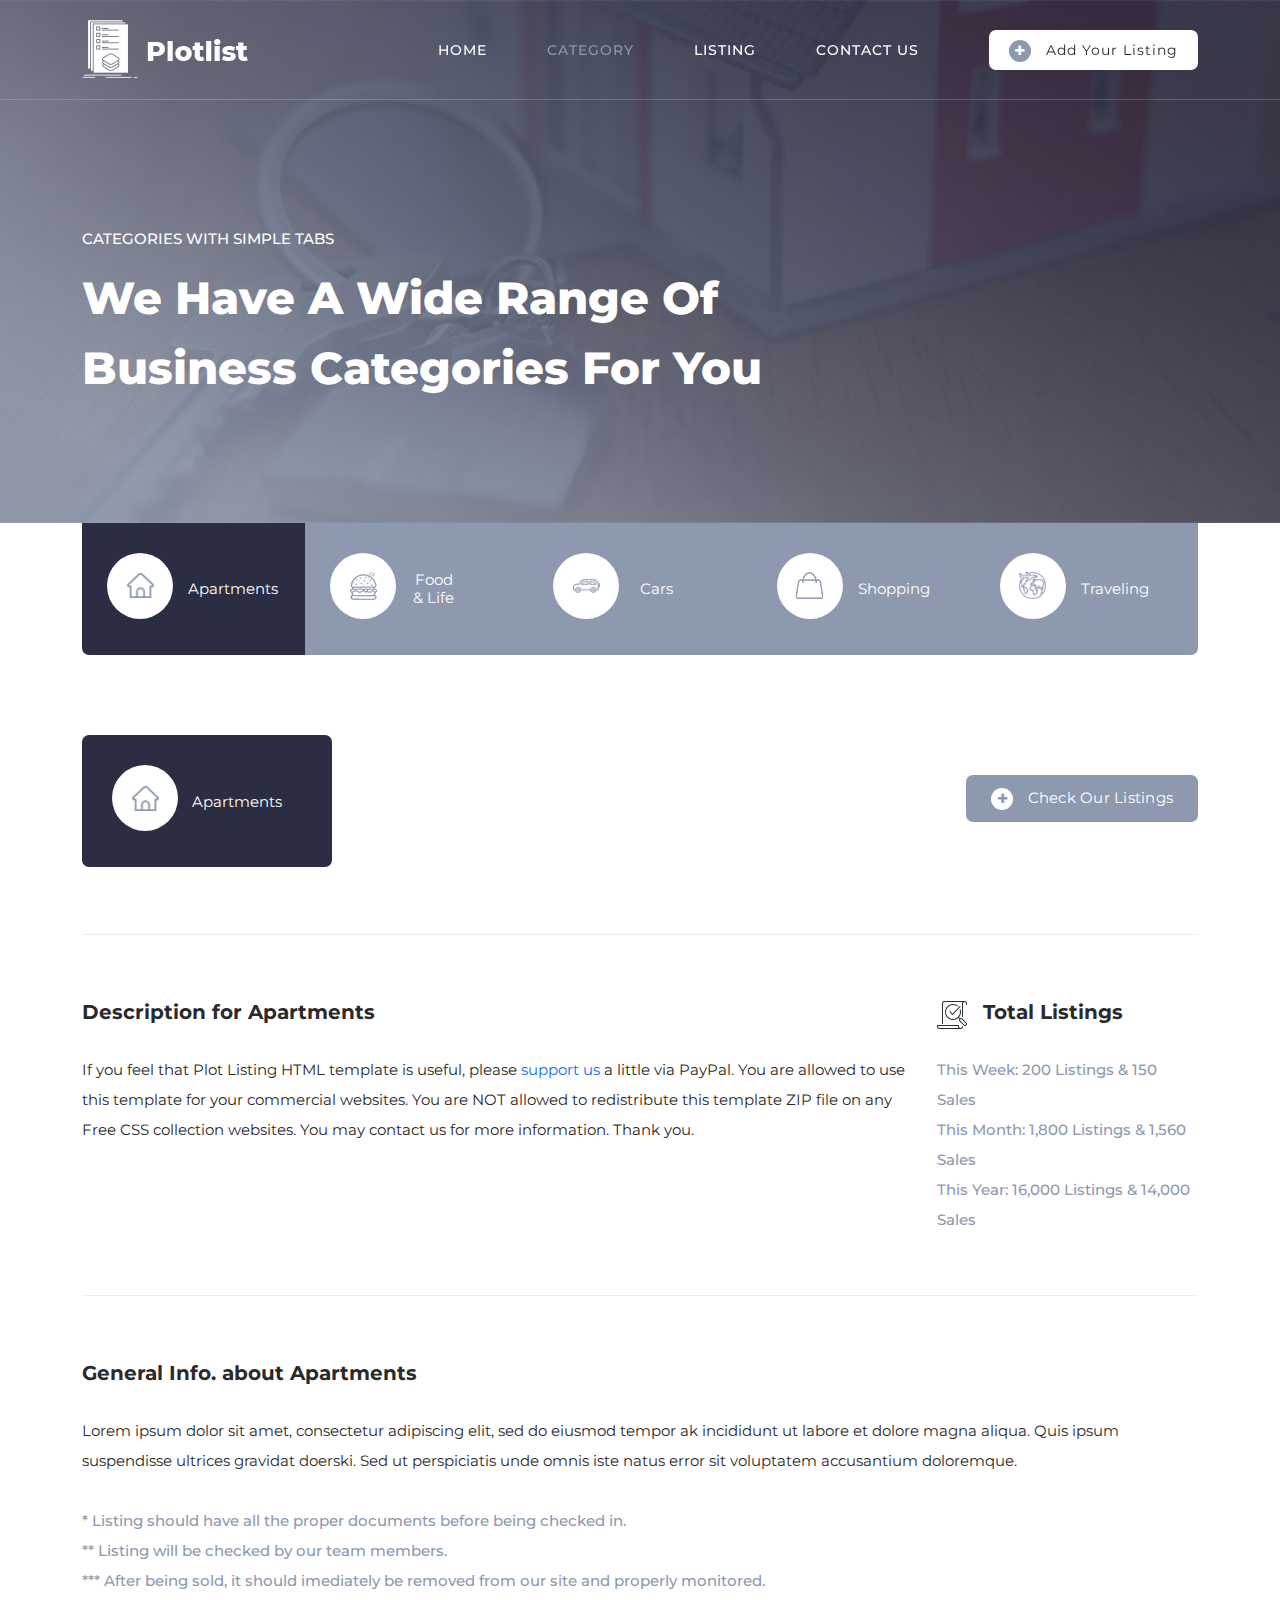
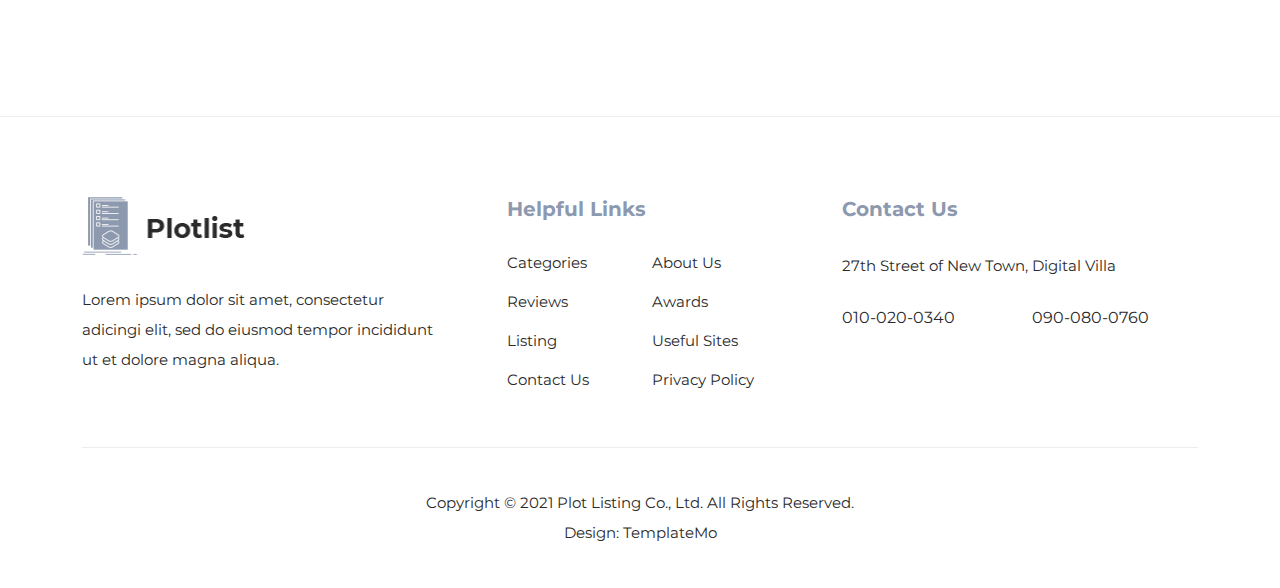
<file: category.html>
<!DOCTYPE html>
<html lang="en">

  <head>

    <meta charset="UTF-8">
    <meta name="viewport" content="width=device-width, initial-scale=1, shrink-to-fit=no">
    <meta name="description" content="">
    <meta name="author" content="">
    <link rel="preconnect" href="https://fonts.gstatic.com">
    <link href="https://fonts.googleapis.com/css2?family=Montserrat:wght@100;200;300;400;500;600;700;800;900&display=swap" rel="stylesheet">

    <title>Plotlist - Listing HTML5 Template</title>

    <!-- Bootstrap core CSS -->
    <link href="vendor/bootstrap/css/bootstrap.min.css" rel="stylesheet">


    <!-- Additional CSS Files -->
    <link rel="stylesheet" href="assets/css/fontawesome.css">
    <link rel="stylesheet" href="assets/css/templatemo-plot-listing.css">
    <link rel="stylesheet" href="assets/css/animated.css">
    <link rel="stylesheet" href="assets/css/owl.css">
<!--

TemplateMo 564 Plot Listing

https://templatemo.com/tm-564-plot-listing

-->
  </head>

<body>

  <!-- ***** Preloader Start ***** -->
  <div id="js-preloader" class="js-preloader">
    <div class="preloader-inner">
      <span class="dot"></span>
      <div class="dots">
        <span></span>
        <span></span>
        <span></span>
      </div>
    </div>
  </div>
  <!-- ***** Preloader End ***** -->

  <!-- ***** Header Area Start ***** -->
  <header class="header-area header-sticky wow slideInDown" data-wow-duration="0.75s" data-wow-delay="0s">
    <div class="container">
      <div class="row">
        <div class="col-12">
          <nav class="main-nav">
            <!-- ***** Logo Start ***** -->
            <a href="index.html" class="logo">
            </a>
            <!-- ***** Logo End ***** -->
            <!-- ***** Menu Start ***** -->
            <ul class="nav">
              <li><a href="index.html">Home</a></li>
              <li><a href="category.html" class="active">Category</a></li>
              <li><a href="listing.html">Listing</a></li>
              <li><a href="contact.html">Contact Us</a></li> 
              <li><div class="main-white-button"><a href="#"><i class="fa fa-plus"></i> Add Your Listing</a></div></li> 
            </ul>        
            <a class='menu-trigger'>
                <span>Menu</span>
            </a>
            <!-- ***** Menu End ***** -->
          </nav>
        </div>
      </div>
    </div>
  </header>
  <!-- ***** Header Area End ***** -->

  <div class="page-heading">
    <div class="container">
      <div class="row">
        <div class="col-lg-8">
          <div class="top-text header-text">
            <h6>Categories with Simple Tabs</h6>
            <h2>We have a wide range of business categories for you</h2>
          </div>
        </div>
      </div>
    </div>
  </div>



  <div class="category-post">
    <div class="container">
      <div class="row">
        <div class="col-lg-12">
          <div class="naccs">
            <div class="grid">
              <div class="row">
                <div class="col-lg-12">
                  <div class="menu">
                    <div class="first-thumb active">
                      <div class="thumb">
                        <span class="icon"><img src="assets/images/search-icon-01.png" alt=""><h4>Apartments</h4></span>    
                      </div>
                    </div>
                    <div>
                      <div class="thumb">                 
                        <span class="icon"><img src="assets/images/search-icon-02.png" alt=""><h4>Food &amp; Life</h4></span>
                      </div>
                    </div>
                    <div>
                      <div class="thumb">                 
                        <span class="icon"><img src="assets/images/search-icon-03.png" alt=""><h4>Cars</h4></span>
                      </div>
                    </div>
                    <div>
                      <div class="thumb">                 
                        <span class="icon"><img src="assets/images/search-icon-04.png" alt=""><h4>Shopping</h4></span>
                      </div>
                    </div>
                    <div class="last-thumb">
                      <div class="thumb">                 
                        <span class="icon"><img src="assets/images/search-icon-05.png" alt=""><h4>Traveling</h4></span>
                      </div>
                    </div>
                  </div>
                </div> 
                <div class="col-lg-12">
                  <ul class="nacc">
                    <li class="active">
                      <div>
                        <div class="thumb">
                          <div class="row">
                            <div class="col-lg-12">
                              <div class="top-content">
                                <div class="row">
                                  <div class="col-lg-6">
                                    <div class="top-icon">
                                      <span class="icon"><img src="assets/images/search-icon-01.png" alt=""><h4>Apartments</h4></span> 
                                    </div>
                                  </div>
                                  <div class="col-lg-6">
                                    <div class="main-white-button">
                                      <a href="#"><i class="fa fa-plus"></i> Check Our Listings</a>
                                    </div>
                                  </div>
                                </div>
                              </div>      
                            </div>
                            <div class="col-lg-12">
                              <div class="description">
                                <div class="row">
                                  <div class="col-lg-9">
                                    <h4>Description for Apartments</h4>
                                    <p>If you feel that Plot Listing HTML template is useful, please <a rel="nofollow" href="https://www.paypal.me/templatemo" target="_blank">support us</a> a little via PayPal. You are allowed to use this template for your commercial websites. You are NOT allowed to redistribute this template ZIP file on any Free CSS collection websites. You may contact us for more information. Thank you.</p>
                                  </div>
                                  <div class="col-lg-3">
                                    <div class="text-icon">
                                      <h4><img src="assets/images/listing-icon-heading.png" alt=""> Total Listings</h4>
                                    </div>
                                    <span class="list-item">This Week: 200 Listings &amp; 150 Sales<br>This Month: 1,800 Listings &amp; 1,560 Sales<br>This Year: 16,000 Listings &amp; 14,000 Sales</span>
                                  </div>
                                </div>
                              </div>
                            </div>
                            <div class="col-lg-12">
                              <div class="general-info">
                                <div class="row">
                                  <div class="col-lg-12">
                                    <h4>General Info. about Apartments</h4>
                                    <p>Lorem ipsum dolor sit amet, consectetur adipiscing elit, sed do eiusmod tempor ak incididunt ut labore et dolore magna aliqua. Quis ipsum suspendisse ultrices gravidat doerski. Sed ut perspiciatis unde omnis iste natus error sit voluptatem accusantium doloremque.</p>
                                    <span class="list-item">* Listing should have all the proper documents before being checked in.
                                    <br>** Listing will be checked by our team members.
                                    <br>*** After being sold, it should imediately be removed from our site and properly monitored.</span>
                                  </div>
                                </div>
                              </div>
                            </div>
                          </div>
                        </div>
                      </div>
                    </li>                 
                    <li>
                      <div>
                        <div class="thumb">
                          <div class="row">
                            <div class="col-lg-12">
                              <div class="top-content">
                                <div class="row">
                                  <div class="col-lg-6">
                                    <div class="top-icon">
                                      <span class="icon"><img src="assets/images/search-icon-02.png" alt=""><h4>Food &amp; Life</h4></span> 
                                    </div>
                                  </div>
                                  <div class="col-lg-6">
                                    <div class="main-white-button">
                                      <a href="#"><i class="fa fa-plus"></i> Check Our Listings</a>
                                    </div>
                                  </div>
                                </div>
                              </div>      
                            </div>
                            <div class="col-lg-12">
                              <div class="description">
                                <div class="row">
                                  <div class="col-lg-9">
                                    <h4>Description for Food and Life</h4>
                                    <p>Plot Listing template is a responsive website layout that included four HTML pages. Please tell your friends about TemplateMo website. You can download and apply this template for your dynamic CMS websites.</p>
                                    <br>
                                    <p><strong>Did you know?</strong>
                                    <br>You can get the best free HTML templates on Too CSS blog. Visit the blog pages and explore fresh and latest website templates.</p>
                                  </div>
                                  <div class="col-lg-3">
                                    <div class="text-icon">
                                      <h4><img src="assets/images/listing-icon-heading.png" alt=""> Total Listings</h4>
                                    </div>
                                    <span class="list-item">This Week: 124 Listings &amp; 84 Sales<br>This Month: 1,040 Listings &amp; 720 Sales<br>This Year: 10,640 Listings &amp; 9,600 Sales</span>
                                  </div>
                                </div>
                              </div>
                            </div>
                            <div class="col-lg-12">
                              <div class="general-info">
                                <div class="row">
                                  <div class="col-lg-12">
                                    <h4>General Info</h4>
                                    <p>Lorem ipsum dolor sit amet, consectetur adipiscing elit, sed do eiusmod tempor ak incididunt ut labore et dolore magna aliqua. Quis ipsum suspendisse ultrices gravidat doerski. Sed ut perspiciatis unde omnis iste natus error sit voluptatem accusantium doloremque.</p>
                                    <span class="list-item">* Listing should have all the proper documents before being checked in.
                                    <br>** Listing will be checked by our team members.
                                    <br>*** After being sold, it should imediately be removed from our site and properly monitored.</span>
                                  </div>
                                </div>
                              </div>
                            </div>
                          </div>
                        </div>
                      </div>
                    </li>
                    <li>
                      <div>
                        <div class="thumb">
                          <div class="row">
                            <div class="col-lg-12">
                              <div class="top-content">
                                <div class="row">
                                  <div class="col-lg-6">
                                    <div class="top-icon">
                                      <span class="icon"><img src="assets/images/search-icon-03.png" alt=""><h4>Cars</h4></span> 
                                    </div>
                                  </div>
                                  <div class="col-lg-6">
                                    <div class="main-white-button">
                                      <a href="#"><i class="fa fa-plus"></i> Check Our Listings</a>
                                    </div>
                                  </div>
                                </div>
                              </div>      
                            </div>
                            <div class="col-lg-12">
                              <div class="description">
                                <div class="row">
                                  <div class="col-lg-9">
                                    <h4>Description about cars</h4>
                                    <p>Lorem ipsum dolor sit amet, consectetur adipiscing elit, sed do eiusmod tempor ak incididunt ut labore et dolore magna aliqua. Quis ipsum suspendisse ultrices gravidat doerski. Sed ut perspiciatis unde omnis iste natus error sit voluptatem accusantium doloremque laudantium, totam rem aperiam, eaque ipsa quae ab illo.</p>
                                  </div>
                                  <div class="col-lg-3">
                                    <div class="text-icon">
                                      <h4><img src="assets/images/listing-icon-heading.png" alt=""> Total Listings</h4>
                                    </div>
                                    <span class="list-item">This Week: 800 Listings &amp; 400 Sales<br>This Month: 1,600 Listings &amp; 1,200 Sales<br>This Year: 14,000 Listings &amp; 12,000 Sales</span>
                                  </div>
                                </div>
                              </div>
                            </div>
                            <div class="col-lg-12">
                              <div class="general-info">
                                <div class="row">
                                  <div class="col-lg-12">
                                    <h4>General Info. about cars</h4>
                                    <p>Lorem ipsum dolor sit amet, consectetur adipiscing elit, sed do eiusmod tempor ak incididunt ut labore et dolore magna aliqua. Quis ipsum suspendisse ultrices gravidat doerski. Sed ut perspiciatis unde omnis iste natus error sit voluptatem accusantium doloremque.</p>
                                    <span class="list-item">* Listing should have all the proper documents before being checked in.
                                    <br>** Listing will be checked by our team members.
                                    <br>*** After being sold, it should imediately be removed from our site and properly monitored.</span>
                                  </div>
                                </div>
                              </div>
                            </div>
                          </div>
                        </div>
                      </div>
                    </li>
                    <li>
                      <div>
                        <div class="thumb">
                          <div class="row">
                            <div class="col-lg-12">
                              <div class="top-content">
                                <div class="row">
                                  <div class="col-lg-6">
                                    <div class="top-icon">
                                      <span class="icon"><img src="assets/images/search-icon-04.png" alt=""><h4>Shopping</h4></span> 
                                    </div>
                                  </div>
                                  <div class="col-lg-6">
                                    <div class="main-white-button">
                                      <a href="#"><i class="fa fa-plus"></i> Check Our Listings</a>
                                    </div>
                                  </div>
                                </div>
                              </div>      
                            </div>
                            <div class="col-lg-12">
                              <div class="description">
                                <div class="row">
                                  <div class="col-lg-9">
                                    <h4>Description about Shopping</h4>
                                    <p>Lorem ipsum dolor sit amet, consectetur adipiscing elit, sed do eiusmod tempor ak incididunt ut labore et dolore magna aliqua. Quis ipsum suspendisse ultrices gravidat doerski. Sed ut perspiciatis unde omnis iste natus error sit voluptatem accusantium doloremque laudantium, totam rem aperiam, eaque ipsa quae ab illo.</p>
                                  </div>
                                  <div class="col-lg-3">
                                    <div class="text-icon">
                                      <h4><img src="assets/images/listing-icon-heading.png" alt=""> Total Listings</h4>
                                    </div>
                                    <span class="list-item">This Week: 150 Listings &amp; 140 Sales<br>This Month: 1,500 Listings &amp; 1,100 Sales<br>This Year: 15,000 Listings &amp; 14,000 Sales</span>
                                  </div>
                                </div>
                              </div>
                            </div>
                            <div class="col-lg-12">
                              <div class="general-info">
                                <div class="row">
                                  <div class="col-lg-12">
                                    <h4>General Info. for Shopping</h4>
                                    <p>Lorem ipsum dolor sit amet, consectetur adipiscing elit, sed do eiusmod tempor ak incididunt ut labore et dolore magna aliqua. Quis ipsum suspendisse ultrices gravidat doerski. Sed ut perspiciatis unde omnis iste natus error sit voluptatem accusantium doloremque.</p>
                                    <span class="list-item">* Listing should have all the proper documents before being checked in.
                                    <br>** Listing will be checked by our team members.
                                    <br>*** After being sold, it should imediately be removed from our site and properly monitored.</span>
                                  </div>
                                </div>
                              </div>
                            </div>
                          </div>
                        </div>
                      </div>
                    </li>
                    <li>
                      <div>
                        <div class="thumb">
                          <div class="row">
                            <div class="col-lg-12">
                              <div class="top-content">
                                <div class="row">
                                  <div class="col-lg-6">
                                    <div class="top-icon">
                                      <span class="icon"><img src="assets/images/search-icon-05.png" alt=""><h4>Traveling</h4></span> 
                                    </div>
                                  </div>
                                  <div class="col-lg-6">
                                    <div class="main-white-button">
                                      <a href="#"><i class="fa fa-plus"></i> Check Our Listings</a>
                                    </div>
                                  </div>
                                </div>
                              </div>      
                            </div>
                            <div class="col-lg-12">
                              <div class="description">
                                <div class="row">
                                  <div class="col-lg-9">
                                    <h4>Description of Traveling</h4>
                                    <p>Lorem ipsum dolor sit amet, consectetur adipiscing elit, sed do eiusmod tempor ak incididunt ut labore et dolore magna aliqua. Quis ipsum suspendisse ultrices gravidat doerski. Sed ut perspiciatis unde omnis iste natus error sit voluptatem accusantium doloremque laudantium, totam rem aperiam, eaque ipsa quae ab illo.</p>
                                  </div>
                                  <div class="col-lg-3">
                                    <div class="text-icon">
                                      <h4><img src="assets/images/listing-icon-heading.png" alt=""> Total Listings</h4>
                                    </div>
                                    <span class="list-item">This Week: 200 Listings &amp; 120 Sales<br>This Month: 1,400 Listings &amp; 900 Sales<br>This Year: 14,000 Listings &amp; 12,000 Sales</span>
                                  </div>
                                </div>
                              </div>
                            </div>
                            <div class="col-lg-12">
                              <div class="general-info">
                                <div class="row">
                                  <div class="col-lg-12">
                                    <h4>General Info. about Traveling</h4>
                                    <p>Lorem ipsum dolor sit amet, consectetur adipiscing elit, sed do eiusmod tempor ak incididunt ut labore et dolore magna aliqua. Quis ipsum suspendisse ultrices gravidat doerski. Sed ut perspiciatis unde omnis iste natus error sit voluptatem accusantium doloremque.</p>
                                    <span class="list-item">* Listing should have all the proper documents before being checked in.
                                    <br>** Listing will be checked by our team members.
                                    <br>*** After being sold, it should imediately be removed from our site and properly monitored.</span>
                                  </div>
                                </div>
                              </div>
                            </div>
                          </div>
                        </div>
                      </div>
                    </li>
                  </ul>
                </div>          
              </div>
            </div>
          </div>
        </div>
      </div>
    </div>
  </div>

  <footer>
    <div class="container">
      <div class="row">
        <div class="col-lg-4">
          <div class="about">
            <div class="logo">
              <img src="assets/images/black-logo.png" alt="">
            </div>
            <p>Lorem ipsum dolor sit amet, consectetur adicingi elit, sed do eiusmod tempor incididunt ut et dolore magna aliqua.</p>
          </div>
        </div>
        <div class="col-lg-4">
          <div class="helpful-links">
            <h4>Helpful Links</h4>
            <div class="row">
              <div class="col-lg-6">
                <ul>
                  <li><a href="#">Categories</a></li>
                  <li><a href="#">Reviews</a></li>
                  <li><a href="#">Listing</a></li>
                  <li><a href="#">Contact Us</a></li>
                </ul>
              </div>
              <div class="col-lg-6">
                <ul>
                  <li><a href="#">About Us</a></li>
                  <li><a href="#">Awards</a></li>
                  <li><a href="#">Useful Sites</a></li>
                  <li><a href="#">Privacy Policy</a></li>
                </ul>
              </div>
            </div>
          </div>
        </div>
        <div class="col-lg-4">
          <div class="contact-us">
            <h4>Contact Us</h4>
            <p>27th Street of New Town, Digital Villa</p>
            <div class="row">
              <div class="col-lg-6">
                <a href="#">010-020-0340</a>
              </div>
              <div class="col-lg-6">
                <a href="#">090-080-0760</a>
              </div>
            </div>
          </div>
        </div>
        <div class="col-lg-12">
          <div class="sub-footer">
            <p>Copyright © 2021 Plot Listing Co., Ltd. All Rights Reserved.
            <br>
			Design: <a rel="nofollow" href="https://templatemo.com" title="CSS Templates">TemplateMo</a></p>
          </div>
        </div>
      </div>
    </div>
  </footer>


  <!-- Scripts -->
  <script src="vendor/jquery/jquery.min.js"></script>
  <script src="vendor/bootstrap/js/bootstrap.bundle.min.js"></script>
  <script src="assets/js/owl-carousel.js"></script>
  <script src="assets/js/animation.js"></script>
  <script src="assets/js/imagesloaded.js"></script>
  <script src="assets/js/custom.js"></script>

</body>

</html>
</file>
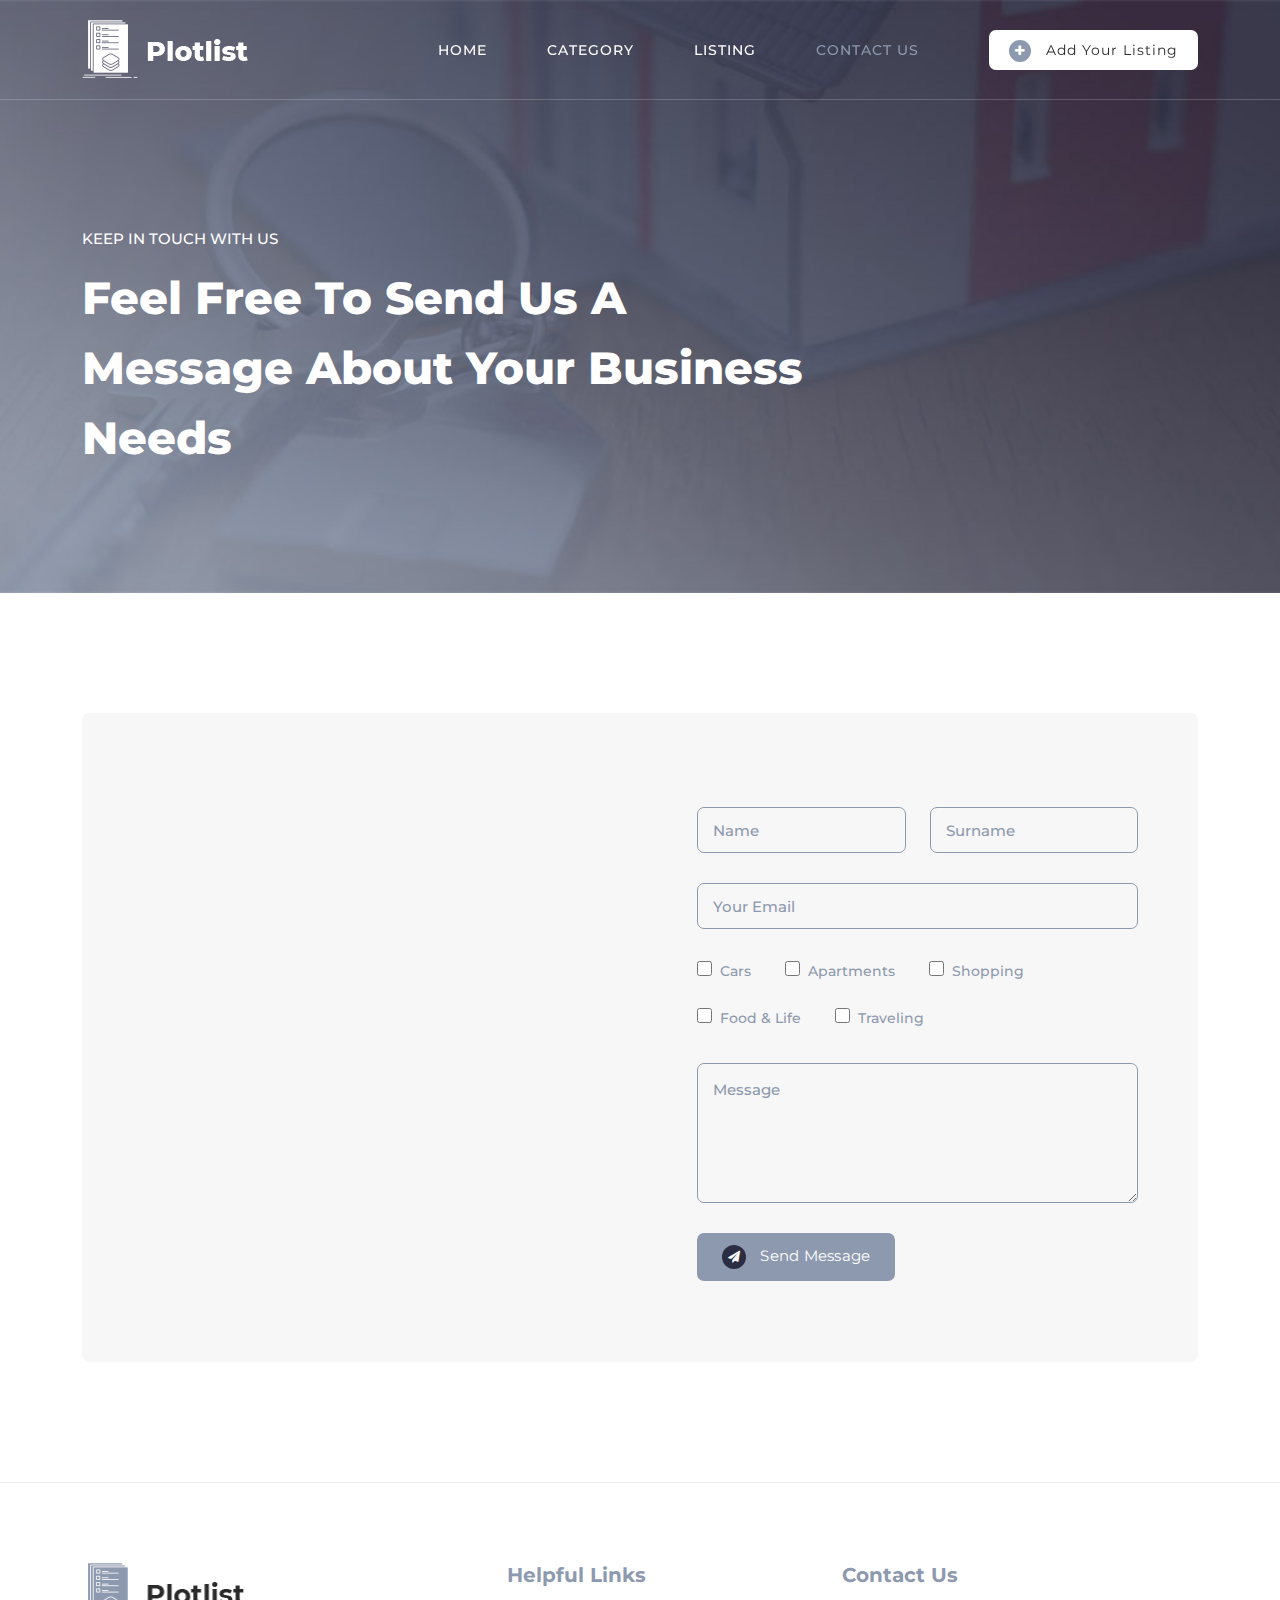
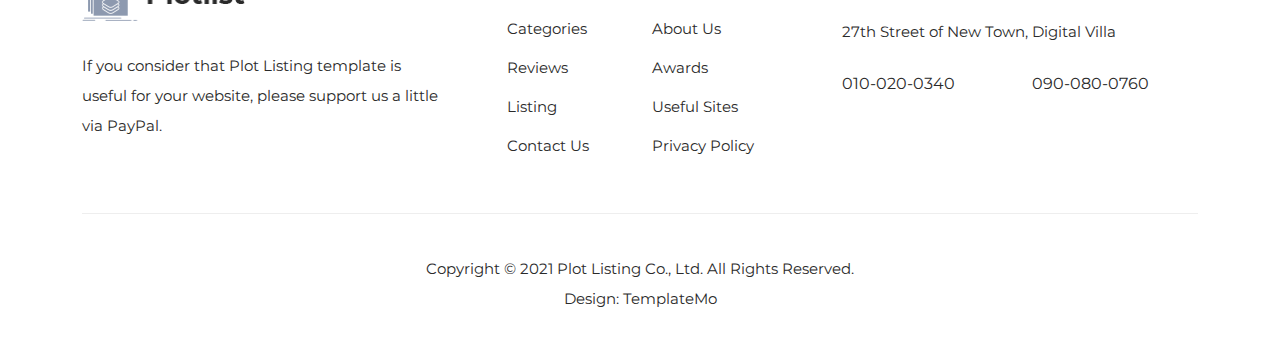
<file: contact.html>
<!DOCTYPE html>
<html lang="en">

  <head>

    <meta charset="UTF-8">
    <meta name="viewport" content="width=device-width, initial-scale=1, shrink-to-fit=no">
    <meta name="description" content="">
    <meta name="author" content="">
    <link rel="preconnect" href="https://fonts.gstatic.com">
    <link href="https://fonts.googleapis.com/css2?family=Montserrat:wght@100;200;300;400;500;600;700;800;900&display=swap" rel="stylesheet">

    <title>Plotlist - Listing HTML5 Template</title>

    <!-- Bootstrap core CSS -->
    <link href="vendor/bootstrap/css/bootstrap.min.css" rel="stylesheet">


    <!-- Additional CSS Files -->
    <link rel="stylesheet" href="assets/css/fontawesome.css">
    <link rel="stylesheet" href="assets/css/templatemo-plot-listing.css">
    <link rel="stylesheet" href="assets/css/animated.css">
    <link rel="stylesheet" href="assets/css/owl.css">
<!--

TemplateMo 564 Plot Listing

https://templatemo.com/tm-564-plot-listing

-->
  </head>

<body>

  <!-- ***** Preloader Start ***** -->
  <div id="js-preloader" class="js-preloader">
    <div class="preloader-inner">
      <span class="dot"></span>
      <div class="dots">
        <span></span>
        <span></span>
        <span></span>
      </div>
    </div>
  </div>
  <!-- ***** Preloader End ***** -->

  <!-- ***** Header Area Start ***** -->
  <header class="header-area header-sticky wow slideInDown" data-wow-duration="0.75s" data-wow-delay="0s">
    <div class="container">
      <div class="row">
        <div class="col-12">
          <nav class="main-nav">
            <!-- ***** Logo Start ***** -->
            <a href="index.html" class="logo">
            </a>
            <!-- ***** Logo End ***** -->
            <!-- ***** Menu Start ***** -->
            <ul class="nav">
              <li><a href="index.html">Home</a></li>
              <li><a href="category.html">Category</a></li>
              <li><a href="listing.html">Listing</a></li>
              <li><a href="contact.html" class="active">Contact Us</a></li> 
              <li><div class="main-white-button"><a href="#"><i class="fa fa-plus"></i> Add Your Listing</a></div></li> 
            </ul>        
            <a class='menu-trigger'>
                <span>Menu</span>
            </a>
            <!-- ***** Menu End ***** -->
          </nav>
        </div>
      </div>
    </div>
  </header>
  <!-- ***** Header Area End ***** -->

  <div class="page-heading">
    <div class="container">
      <div class="row">
        <div class="col-lg-8">
          <div class="top-text header-text">
            <h6>Keep in touch with us</h6>
            <h2>Feel free to send us a message about your business needs</h2>
          </div>
        </div>
      </div>
    </div>
  </div>

  <div class="contact-page">
    <div class="container">
      <div class="row">
        <div class="col-lg-12">
          <div class="inner-content">
            <div class="row">
              <div class="col-lg-6">
                <div id="map">
                  <iframe src="https://maps.google.com/maps?q=Av.+L%C3%BAcio+Costa,+Rio+de+Janeiro+-+RJ,+Brazil&t=&z=13&ie=UTF8&iwloc=&output=embed" width="100%" height="650px" frameborder="0" style="border:0" allowfullscreen></iframe>
                </div>
              </div>
              <div class="col-lg-6 align-self-center">
                <form id="contact" action="" method="get">
                  <div class="row">
                    <div class="col-lg-6">
                      <fieldset>
                        <input type="name" name="name" id="name" placeholder="Name" autocomplete="on" required>
                      </fieldset>
                    </div>
                    <div class="col-lg-6">
                      <fieldset>
                        <input type="surname" name="surname" id="surname" placeholder="Surname" autocomplete="on" required>
                      </fieldset>
                    </div>
                    <div class="col-lg-12">
                      <fieldset>
                        <input type="text" name="email" id="email" pattern="[^ @]*@[^ @]*" placeholder="Your Email" required="">
                      </fieldset>
                    </div>
                    <div class="col-lg-12">
                      <ul>
                        <li><input type="checkbox" name="option1" value="cars"><span>Cars</span></li>
                        <li><input type="checkbox" name="option2" value="aparmtents"><span>Apartments</span></li>
                        <li><input type="checkbox" name="option3" value="shopping"><span>Shopping</span></li>
                        <li><input type="checkbox" name="option4" value="food"><span>Food &amp; Life</span></li>
                        <li><input type="checkbox" name="option5" value="traveling"><span>Traveling</span></li>
                      </ul>
                    </div>
                    <div class="col-lg-12">
                      <fieldset>
                        <textarea name="message" type="text" class="form-control" id="message" placeholder="Message" required=""></textarea>  
                      </fieldset>
                    </div>
                    <div class="col-lg-12">
                      <fieldset>
                        <button type="submit" id="form-submit" class="main-button "><i class="fa fa-paper-plane"></i> Send Message</button>
                      </fieldset>
                    </div>
                  </div>
                </form>
              </div>
            </div>
          </div>
        </div>
      </div>
    </div>
  </div>

  <footer>
    <div class="container">
      <div class="row">
        <div class="col-lg-4">
          <div class="about">
            <div class="logo">
              <img src="assets/images/black-logo.png" alt="Plot Listing Template">
            </div>
            <p>If you consider that <a rel="nofollow" href="https://templatemo.com/tm-564-plot-listing" target="_parent">Plot Listing template</a> is useful for your website, please <a rel="nofollow" href="https://www.paypal.me/templatemo" target="_blank">support us</a> a little via PayPal.</p>
          </div>
        </div>
        <div class="col-lg-4">
          <div class="helpful-links">
            <h4>Helpful Links</h4>
            <div class="row">
              <div class="col-lg-6">
                <ul>
                  <li><a href="#">Categories</a></li>
                  <li><a href="#">Reviews</a></li>
                  <li><a href="#">Listing</a></li>
                  <li><a href="#">Contact Us</a></li>
                </ul>
              </div>
              <div class="col-lg-6">
                <ul>
                  <li><a href="#">About Us</a></li>
                  <li><a href="#">Awards</a></li>
                  <li><a href="#">Useful Sites</a></li>
                  <li><a href="#">Privacy Policy</a></li>
                </ul>
              </div>
            </div>
          </div>
        </div>
        <div class="col-lg-4">
          <div class="contact-us">
            <h4>Contact Us</h4>
            <p>27th Street of New Town, Digital Villa</p>
            <div class="row">
              <div class="col-lg-6">
                <a href="#">010-020-0340</a>
              </div>
              <div class="col-lg-6">
                <a href="#">090-080-0760</a>
              </div>
            </div>
          </div>
        </div>
        <div class="col-lg-12">
          <div class="sub-footer">
            <p>Copyright © 2021 Plot Listing Co., Ltd. All Rights Reserved.
            <br>
			Design: <a rel="nofollow" href="https://templatemo.com" title="CSS Templates">TemplateMo</a></p>
          </div>
        </div>
      </div>
    </div>
  </footer>


  <!-- Scripts -->
  <script src="vendor/jquery/jquery.min.js"></script>
  <script src="vendor/bootstrap/js/bootstrap.bundle.min.js"></script>
  <script src="assets/js/owl-carousel.js"></script>
  <script src="assets/js/animation.js"></script>
  <script src="assets/js/imagesloaded.js"></script>
  <script src="assets/js/custom.js"></script>

</body>

</html>
</file>
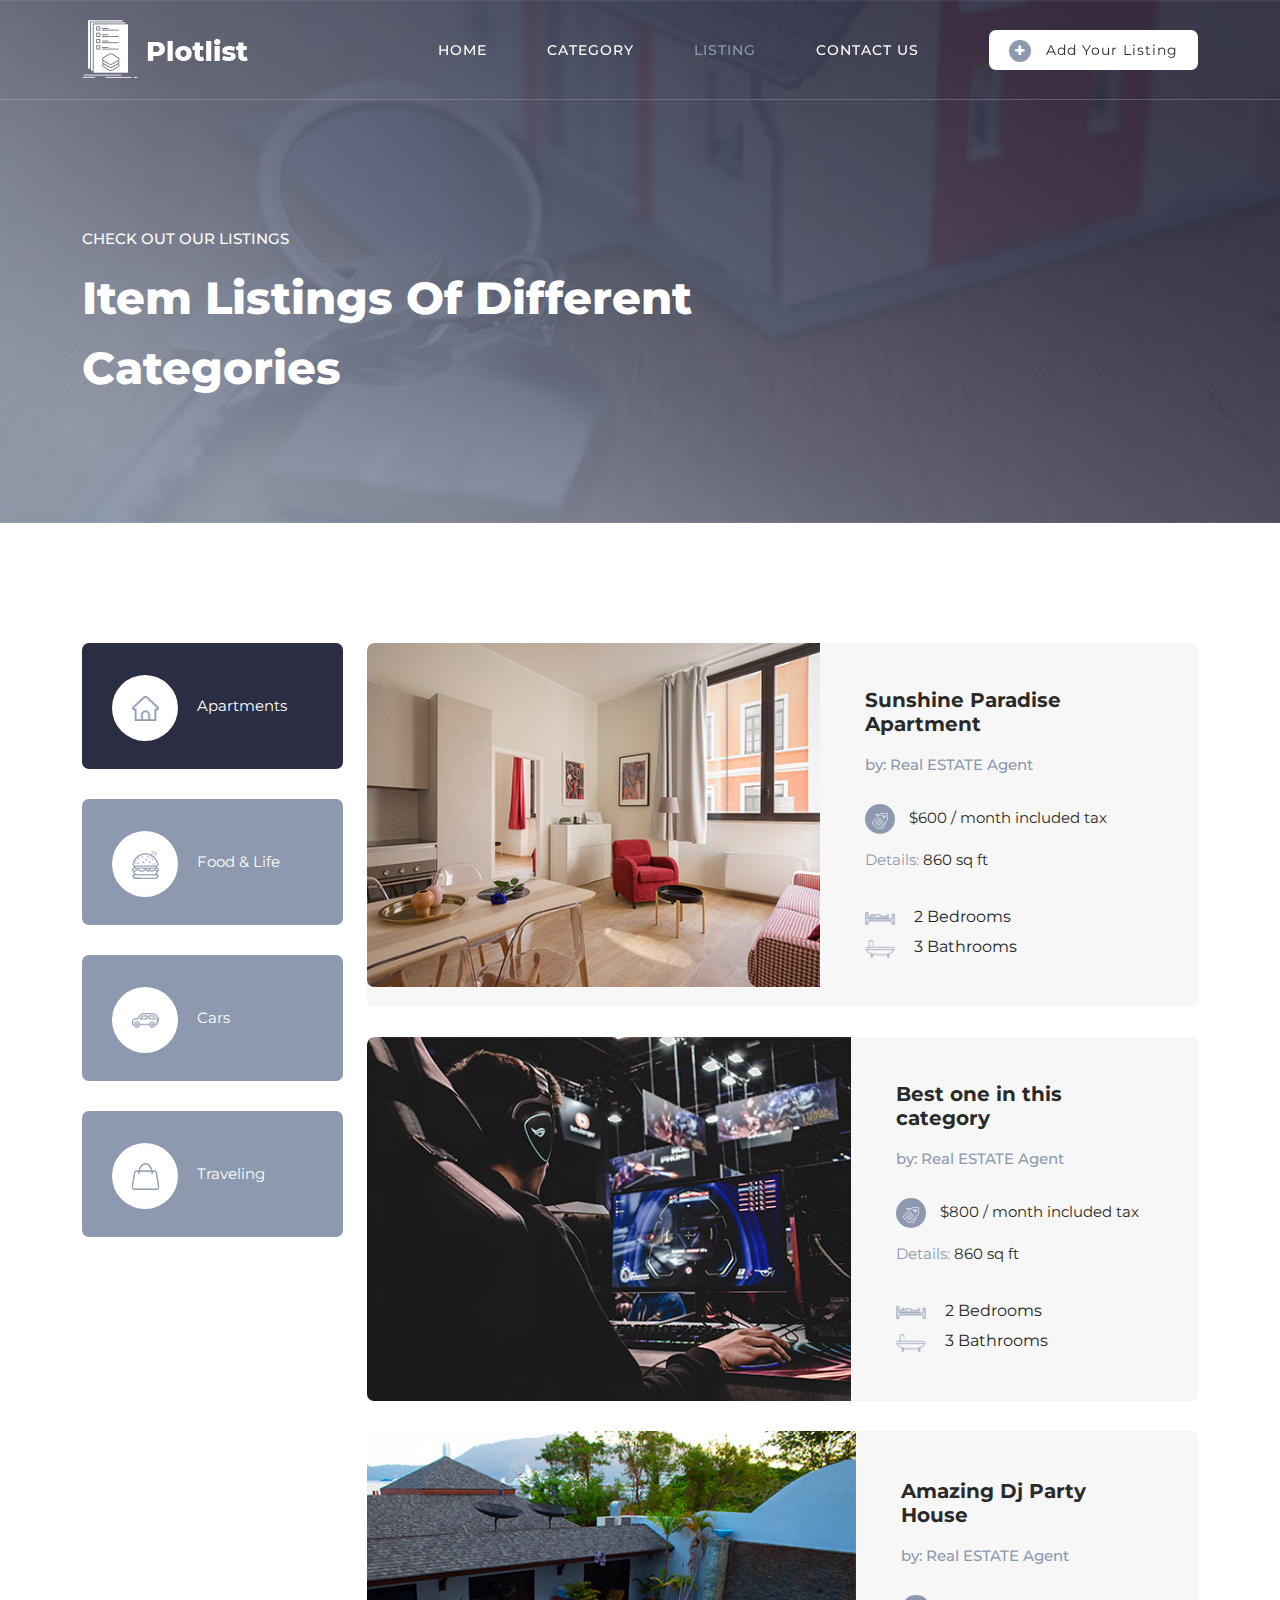
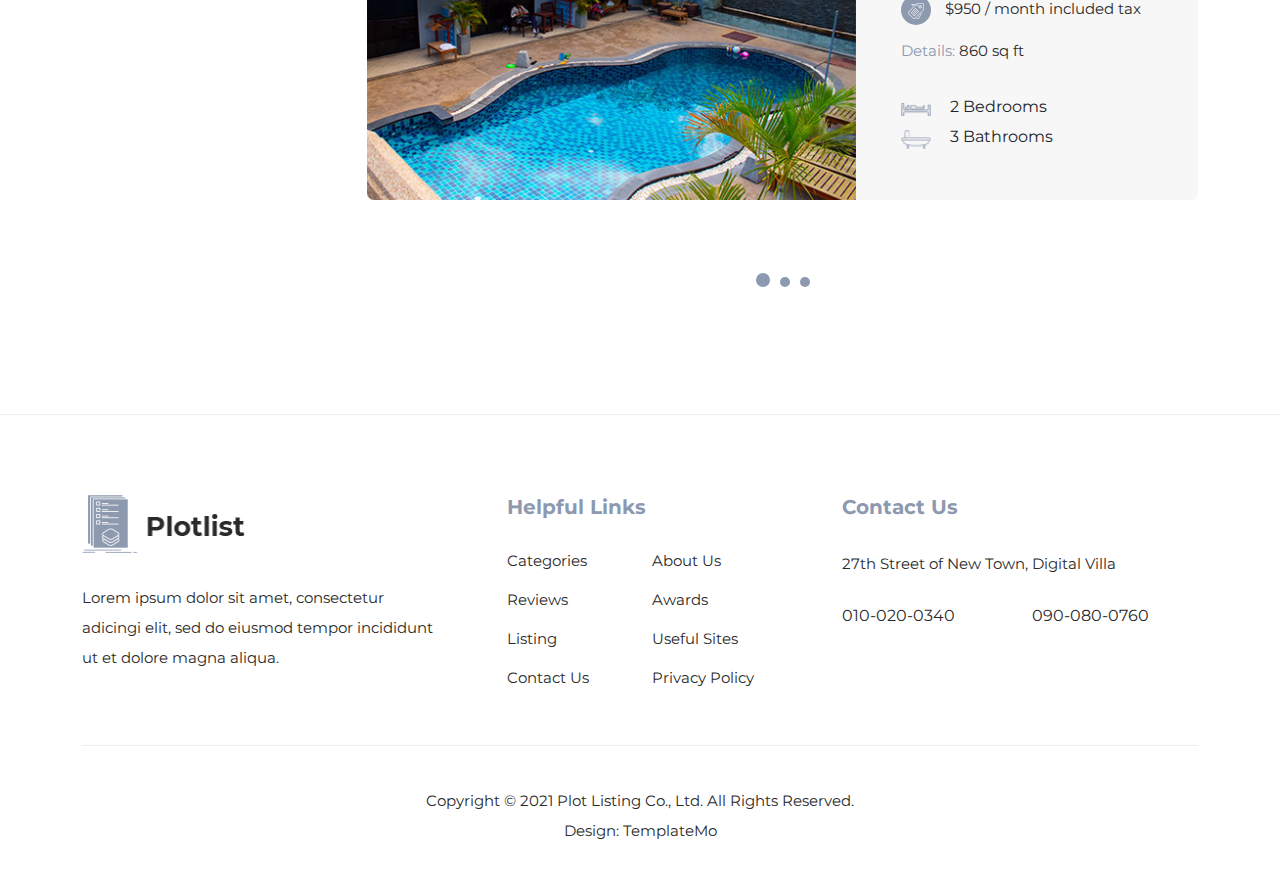
<file: listing.html>
<!DOCTYPE html>
<html lang="en">

  <head>

    <meta charset="UTF-8">
    <meta name="viewport" content="width=device-width, initial-scale=1, shrink-to-fit=no">
    <meta name="description" content="">
    <meta name="author" content="">
    <link rel="preconnect" href="https://fonts.gstatic.com">
    <link href="https://fonts.googleapis.com/css2?family=Montserrat:wght@100;200;300;400;500;600;700;800;900&display=swap" rel="stylesheet">

    <title>Plot Listing Page</title>

    <!-- Bootstrap core CSS -->
    <link href="vendor/bootstrap/css/bootstrap.min.css" rel="stylesheet">


    <!-- Additional CSS Files -->
    <link rel="stylesheet" href="assets/css/fontawesome.css">
    <link rel="stylesheet" href="assets/css/templatemo-plot-listing.css">
    <link rel="stylesheet" href="assets/css/animated.css">
    <link rel="stylesheet" href="assets/css/owl.css">
<!--

TemplateMo 564 Plot Listing

https://templatemo.com/tm-564-plot-listing

-->
  </head>

<body>

  <!-- ***** Preloader Start ***** -->
  <div id="js-preloader" class="js-preloader">
    <div class="preloader-inner">
      <span class="dot"></span>
      <div class="dots">
        <span></span>
        <span></span>
        <span></span>
      </div>
    </div>
  </div>
  <!-- ***** Preloader End ***** -->

  <!-- ***** Header Area Start ***** -->
  <header class="header-area header-sticky wow slideInDown" data-wow-duration="0.75s" data-wow-delay="0s">
    <div class="container">
      <div class="row">
        <div class="col-12">
          <nav class="main-nav">
            <!-- ***** Logo Start ***** -->
            <a href="index.html" class="logo">
            </a>
            <!-- ***** Logo End ***** -->
            <!-- ***** Menu Start ***** -->
            <ul class="nav">
              <li><a href="index.html">Home</a></li>
              <li><a href="category.html">Category</a></li>
              <li><a href="listing.html" class="active">Listing</a></li>
              <li><a href="contact.html">Contact Us</a></li> 
              <li><div class="main-white-button"><a href="#"><i class="fa fa-plus"></i> Add Your Listing</a></div></li> 
            </ul>        
            <a class='menu-trigger'>
                <span>Menu</span>
            </a>
            <!-- ***** Menu End ***** -->
          </nav>
        </div>
      </div>
    </div>
  </header>
  <!-- ***** Header Area End ***** -->

  <div class="page-heading">
    <div class="container">
      <div class="row">
        <div class="col-lg-8">
          <div class="top-text header-text">
            <h6>Check Out Our Listings</h6>
            <h2>Item listings of Different Categories</h2>
          </div>
        </div>
      </div>
    </div>
  </div>

  <div class="listing-page">
    <div class="container">
      <div class="row">
        <div class="col-lg-12">
          <div class="naccs">
            <div class="grid">
              <div class="row">
                <div class="col-lg-3">
                  <div class="menu">
                    <div class="first-thumb active">
                      <div class="thumb">
                        <span class="icon"><img src="assets/images/search-icon-01.png" alt=""></span>
                        Apartments
                      </div>
                    </div>
                    <div>
                      <div class="thumb">                 
                        <span class="icon"><img src="assets/images/search-icon-02.png" alt=""></span>
                        Food &amp; Life
                      </div>
                    </div>
                    <div>
                      <div class="thumb">                 
                        <span class="icon"><img src="assets/images/search-icon-03.png" alt=""></span>
                        Cars
                      </div>
                    </div>
                    <div class="last-thumb">
                      <div class="thumb">                 
                        <span class="icon"><img src="assets/images/search-icon-04.png" alt=""></span>
                        Traveling
                      </div>
                    </div>
                  </div>
                </div> 
                <div class="col-lg-9">
                  <ul class="nacc">
                  <!-- first category listing of items -->
                    <li class="active">
                      <div>
                        <div class="col-lg-12">
                          <div class="owl-carousel owl-listing">
                            <div class="item">
                              <div class="row">
                                <div class="col-lg-12">
                                  <div class="listing-item">
                                    <div class="left-image">
                                      <a href="#"><img src="assets/images/listing-01.jpg" alt=""></a>
                                      <div class="hover-content">
                                        <div class="main-white-button">
                                          <a href="contact.html"><i class="fa fa-eye"></i> Contact Now</a>
                                        </div>
                                      </div>
                                    </div>
                                    <div class="right-content align-self-center">
                                      <a href="#"><h4>Sunshine Paradise Apartment</h4></a>
                                      <h6>by: Real ESTATE Agent</h6>
                                      <span class="price"><div class="icon"><img src="assets/images/listing-icon-01.png" alt=""></div> $600 / month included tax</span>
                                      <span class="details">Details: <em>860 sq ft</em></span>
                                      <span class="info"><img src="assets/images/listing-icon-02.png" alt=""> 2 Bedrooms<br><img src="assets/images/listing-icon-03.png" alt=""> 3 Bathrooms</span>
                                    </div>
                                  </div>
                                </div>
                                <div class="col-lg-12">
                                  <div class="listing-item">
                                    <div class="left-image">
                                      <a href="#"><img src="assets/images/listing-02.jpg" alt=""></a>
                                      <div class="hover-content">
                                        <div class="main-white-button">
                                          <a href="contact.html"><i class="fa fa-eye"></i> Contact Now</a>
                                        </div>
                                      </div>
                                    </div>
                                    <div class="right-content align-self-center">
                                      <a href="#"><h4>Best one in this category</h4></a>
                                      <h6>by: Real ESTATE Agent</h6>
                                      <span class="price"><div class="icon"><img src="assets/images/listing-icon-01.png" alt=""></div> $800 / month included tax</span>
                                      <span class="details">Details: <em>860 sq ft</em></span>
                                      <span class="info"><img src="assets/images/listing-icon-02.png" alt=""> 2 Bedrooms<br><img src="assets/images/listing-icon-03.png" alt=""> 3 Bathrooms</span>
                                    </div>
                                  </div>
                                </div>
                                <div class="col-lg-12">
                                  <div class="listing-item">
                                    <div class="left-image">
                                      <a href="#"><img src="assets/images/listing-03.jpg" alt=""></a>
                                      <div class="hover-content">
                                        <div class="main-white-button">
                                          <a href="contact.html"><i class="fa fa-eye"></i> Contact Now</a>
                                        </div>
                                      </div>
                                    </div>
                                    <div class="right-content align-self-center">
                                      <a href="#"><h4>Amazing Dj Party House</h4></a>
                                      <h6>by: Real ESTATE Agent</h6>
                                      <span class="price"><div class="icon"><img src="assets/images/listing-icon-01.png" alt=""></div> $950 / month included tax</span>
                                      <span class="details">Details: <em>860 sq ft</em></span>
                                      <span class="info"><img src="assets/images/listing-icon-02.png" alt=""> 2 Bedrooms<br><img src="assets/images/listing-icon-03.png" alt=""> 3 Bathrooms</span>
                                    </div>
                                  </div>
                                </div>
                              </div>
                            </div>
                            <div class="item">
                              <div class="row">
                                <div class="col-lg-12">
                                  <div class="listing-item">
                                    <div class="left-image">
                                      <a href="#"><img src="assets/images/listing-01.jpg" alt=""></a>
                                      <div class="hover-content">
                                        <div class="main-white-button">
                                          <a href="contact.html"><i class="fa fa-eye"></i> Contact Now</a>
                                        </div>
                                      </div>
                                    </div>
                                    <div class="right-content align-self-center">
                                      <a href="#"><h4>Sunshine Villa Condo</h4></a>
                                      <h6>by: Real ESTATE Agent</h6>
                                      <span class="price"><div class="icon"><img src="assets/images/listing-icon-01.png" alt=""></div> $450 / month included tax</span>
                                      <span class="details">Details: <em>860 sq ft</em></span>
                                      <span class="info"><img src="assets/images/listing-icon-02.png" alt=""> 2 Bedrooms<br><img src="assets/images/listing-icon-03.png" alt=""> 3 Bathrooms</span>
                                    </div>
                                  </div>
                                </div>
                                <div class="col-lg-12">
                                  <div class="listing-item">
                                    <div class="left-image">
                                      <a href="#"><img src="assets/images/listing-02.jpg" alt=""></a>
                                      <div class="hover-content">
                                        <div class="main-white-button">
                                          <a href="contact.html"><i class="fa fa-eye"></i> Contact Now</a>
                                        </div>
                                      </div>
                                    </div>
                                    <div class="right-content align-self-center">
                                      <a href="#"><h4>Gaming Studio Units</h4></a>
                                      <h6>by: Real ESTATE Agent</h6>
                                      <span class="price"><div class="icon"><img src="assets/images/listing-icon-01.png" alt=""></div> $550 / month included tax</span>
                                      <span class="details">Details: <em>860 sq ft</em></span>
                                      <span class="info"><img src="assets/images/listing-icon-02.png" alt=""> 2 Bedrooms<br><img src="assets/images/listing-icon-03.png" alt=""> 3 Bathrooms</span>
                                    </div>
                                  </div>
                                </div>
                                <div class="col-lg-12">
                                  <div class="listing-item">
                                    <div class="left-image">
                                      <a href="#"><img src="assets/images/listing-03.jpg" alt=""></a>
                                      <div class="hover-content">
                                        <div class="main-white-button">
                                          <a href="contact.html"><i class="fa fa-eye"></i> Contact Now</a>
                                        </div>
                                      </div>
                                    </div>
                                    <div class="right-content align-self-center">
                                      <a href="#"><h4>Amazing Dj Party House</h4></a>
                                      <h6>by: Real ESTATE Agent</h6>
                                      <span class="price"><div class="icon"><img src="assets/images/listing-icon-01.png" alt=""></div> $650 / month included tax</span>
                                      <span class="details">Details: <em>860 sq ft</em></span>
                                      <span class="info"><img src="assets/images/listing-icon-02.png" alt=""> 2 Bedrooms<br><img src="assets/images/listing-icon-03.png" alt=""> 3 Bathrooms</span>
                                    </div>
                                  </div>
                                </div>
                              </div>
                            </div>
                            
                            <!-- third page of first category -->
                            <div class="item">
                              <div class="row">
                                <div class="col-lg-12">
                                  <div class="listing-item">
                                    <div class="left-image">
                                      <a href="#"><img src="assets/images/listing-01.jpg" alt=""></a>
                                      <div class="hover-content">
                                        <div class="main-white-button">
                                          <a href="contact.html"><i class="fa fa-eye"></i> Contact Now</a>
                                        </div>
                                      </div>
                                    </div>
                                    <div class="right-content align-self-center">
                                      <a href="#"><h4>Third Page Apartment</h4></a>
                                      <h6>by: Real Estate Agent</h6>
                                      <span class="price"><div class="icon"><img src="assets/images/listing-icon-01.png" alt=""></div> $600 to $950 / month included tax</span>
                                      <span class="details">Details: <em>860 sq ft</em></span>
                                      <span class="info"><img src="assets/images/listing-icon-02.png" alt=""> 2 Bedrooms<br><img src="assets/images/listing-icon-03.png" alt=""> 3 Bathrooms</span>
                                    </div>
                                  </div>
                                </div>
                                <div class="col-lg-12">
                                  <div class="listing-item">
                                    <div class="left-image">
                                      <a href="#"><img src="assets/images/listing-02.jpg" alt=""></a>
                                      <div class="hover-content">
                                        <div class="main-white-button">
                                          <a href="contact.html"><i class="fa fa-eye"></i> Contact Now</a>
                                        </div>
                                      </div>
                                    </div>
                                    <div class="right-content align-self-center">
                                      <a href="#"><h4>New Gaming Townhouse</h4></a>
                                      <h6>by: Real ESTATE Agent</h6>
                                      <span class="price"><div class="icon"><img src="assets/images/listing-icon-01.png" alt=""></div> $840 / month included tax</span>
                                      <span class="details">Details: <em>860 sq ft</em></span>
                                      <span class="info"><img src="assets/images/listing-icon-02.png" alt=""> 2 Bedrooms<br><img src="assets/images/listing-icon-03.png" alt=""> 3 Bathrooms</span>
                                    </div>
                                  </div>
                                </div>
                                <div class="col-lg-12">
                                  <div class="listing-item">
                                    <div class="left-image">
                                      <a href="#"><img src="assets/images/listing-03.jpg" alt=""></a>
                                      <div class="hover-content">
                                        <div class="main-white-button">
                                          <a href="contact.html"><i class="fa fa-eye"></i> Contact Now</a>
                                        </div>
                                      </div>
                                    </div>
                                    <div class="right-content align-self-center">
                                      <a href="#"><h4>Amazing Party Villa</h4></a>
                                      <h6>by: Real ESTATE Agent</h6>
                                      <span class="price"><div class="icon"><img src="assets/images/listing-icon-01.png" alt=""></div> $950 / month included tax</span>
                                      <span class="details">Details: <em>860 sq ft</em></span>
                                      <span class="info"><img src="assets/images/listing-icon-02.png" alt=""> 2 Bedrooms<br><img src="assets/images/listing-icon-03.png" alt=""> 3 Bathrooms</span>
                                    </div>
                                  </div>
                                </div>
                              </div>
                            </div>
                          </div>
                        </div>
                      </div>
                    </li>
                    
                    <!-- second category listing of items -->
                    <li>
                      <div>
                        <div class="col-lg-12">
                          <div class="owl-carousel owl-listing">
                            <div class="item">
                              <div class="row">
                                <div class="col-lg-12">
                                  <div class="listing-item">
                                    <div class="left-image">
                                      <a href="#"><img src="assets/images/listing-04.jpg" alt=""></a>
                                      <div class="hover-content">
                                        <div class="main-white-button">
                                          <a href="contact.html"><i class="fa fa-eye"></i> Contact Now</a>
                                        </div>
                                      </div>
                                    </div>
                                    <div class="right-content align-self-center">
                                      <a href="#"><h4>Food First page</h4></a>
                                      <h6>by: Food Delivery</h6>
                                      <span class="price"><div class="icon"><img src="assets/images/listing-icon-01.png" alt=""></div> $600 / month included tax</span>
                                      <span class="details">Details: <em>860 sq ft</em></span>
                                      <span class="info"><img src="assets/images/listing-icon-02.png" alt=""> 2 Bedrooms<br><img src="assets/images/listing-icon-03.png" alt=""> 3 Bathrooms</span>
                                    </div>
                                  </div>
                                </div>
                                <div class="col-lg-12">
                                  <div class="listing-item">
                                    <div class="left-image">
                                      <a href="#"><img src="assets/images/listing-05.jpg" alt=""></a>
                                      <div class="hover-content">
                                        <div class="main-white-button">
                                          <a href="contact.html"><i class="fa fa-eye"></i> Contact Now</a>
                                        </div>
                                      </div>
                                    </div>
                                    <div class="right-content align-self-center">
                                      <a href="#"><h4>Food Item 2</h4></a>
                                      <h6>by: Food Delivery</h6>
                                      <span class="price"><div class="icon"><img src="assets/images/listing-icon-01.png" alt=""></div> $540 / month included tax</span>
                                      <span class="details">Details: <em>860 sq ft</em></span>
                                      <span class="info"><img src="assets/images/listing-icon-02.png" alt=""> 2 Bedrooms<br><img src="assets/images/listing-icon-03.png" alt=""> 3 Bathrooms</span>
                                    </div>
                                  </div>
                                </div>
                                <div class="col-lg-12">
                                  <div class="listing-item">
                                    <div class="left-image">
                                      <a href="#"><img src="assets/images/listing-03.jpg" alt=""></a>
                                      <div class="hover-content">
                                        <div class="main-white-button">
                                          <a href="contact.html"><i class="fa fa-eye"></i> Contact Now</a>
                                        </div>
                                      </div>
                                    </div>
                                    <div class="right-content align-self-center">
                                      <a href="#"><h4>Food Item 3</h4></a>
                                      <h6>by: Food Delivery</h6>
                                      <span class="price"><div class="icon"><img src="assets/images/listing-icon-01.png" alt=""></div> $720 / month included tax</span>
                                      <span class="details">Details: <em>860 sq ft</em></span>
                                      <span class="info"><img src="assets/images/listing-icon-02.png" alt=""> 2 Bedrooms<br><img src="assets/images/listing-icon-03.png" alt=""> 3 Bathrooms</span>
                                    </div>
                                  </div>
                                </div>
                              </div>
                            </div>
                            
                            <!-- second category second page -->
                            <div class="item">
                              <div class="row">
                                <div class="col-lg-12">
                                  <div class="listing-item">
                                    <div class="left-image">
                                      <a href="#"><img src="assets/images/listing-05.jpg" alt=""></a>
                                      <div class="hover-content">
                                        <div class="main-white-button">
                                          <a href="contact.html"><i class="fa fa-eye"></i> Contact Now</a>
                                        </div>
                                      </div>
                                    </div>
                                    <div class="right-content align-self-center">
                                      <a href="#"><h4>FOOD Second Page</h4></a>
                                      <h6>by: Food Delivery</h6>
                                      <span class="price"><div class="icon"><img src="assets/images/listing-icon-01.png" alt=""></div> $420 / month included tax</span>
                                      <span class="details">Details: <em>860 sq ft</em></span>
                                      <span class="info"><img src="assets/images/listing-icon-02.png" alt=""> 2 Bedrooms<br><img src="assets/images/listing-icon-03.png" alt=""> 3 Bathrooms</span>
                                    </div>
                                  </div>
                                </div>
                                <div class="col-lg-12">
                                  <div class="listing-item">
                                    <div class="left-image">
                                      <a href="#"><img src="assets/images/listing-04.jpg" alt=""></a>
                                      <div class="hover-content">
                                        <div class="main-white-button">
                                          <a href="contact.html"><i class="fa fa-eye"></i> Contact Now</a>
                                        </div>
                                      </div>
                                    </div>
                                    <div class="right-content align-self-center">
                                      <a href="#"><h4>Best Food Item 5</h4></a>
                                      <h6>by: Food Delivery</h6>
                                      <span class="price"><div class="icon"><img src="assets/images/listing-icon-01.png" alt=""></div> $450 / month included tax</span>
                                      <span class="details">Details: <em>860 sq ft</em></span>
                                      <span class="info"><img src="assets/images/listing-icon-02.png" alt=""> 2 Bedrooms<br><img src="assets/images/listing-icon-03.png" alt=""> 3 Bathrooms</span>
                                    </div>
                                  </div>
                                </div>
                                <div class="col-lg-12">
                                  <div class="listing-item">
                                    <div class="left-image">
                                      <a href="#"><img src="assets/images/listing-03.jpg" alt=""></a>
                                      <div class="hover-content">
                                        <div class="main-white-button">
                                          <a href="contact.html"><i class="fa fa-eye"></i> Contact Now</a>
                                        </div>
                                      </div>
                                    </div>
                                    <div class="right-content align-self-center">
                                      <a href="#"><h4>Amazing Food Item 6</h4></a>
                                      <h6>by: Food Delivery</h6>
                                      <span class="price"><div class="icon"><img src="assets/images/listing-icon-01.png" alt=""></div> $500 / month included tax</span>
                                      <span class="details">Details: <em>860 sq ft</em></span>
                                      <span class="info"><img src="assets/images/listing-icon-02.png" alt=""> 2 Bedrooms<br><img src="assets/images/listing-icon-03.png" alt=""> 3 Bathrooms</span>
                                    </div>
                                  </div>
                                </div>
                              </div>
                            </div>


                          </div>
                        </div>
                      </div>
                    </li>
                    
                    <!-- third category first page -->
                    <li>
                      <div>
                        <div class="col-lg-12">
                          <div class="owl-carousel owl-listing">
                            <div class="item">
                              <div class="row">
                                <div class="col-lg-12">
                                  <div class="listing-item">
                                    <div class="left-image">
                                      <a href="#"><img src="assets/images/listing-05.jpg" alt=""></a>
                                      <div class="hover-content">
                                        <div class="main-white-button">
                                          <a href="contact.html"><i class="fa fa-eye"></i> Contact Now</a>
                                        </div>
                                      </div>
                                    </div>
                                    <div class="right-content align-self-center">
                                      <a href="#"><h4>Third Category First Page</h4></a>
                                      <h6>by: Sale Agent</h6>
                                      <span class="price"><div class="icon"><img src="assets/images/listing-icon-01.png" alt=""></div> $750 / month included tax</span>
                                      <span class="details">Details: <em>860 sq ft</em></span>
                                      <span class="info"><img src="assets/images/listing-icon-02.png" alt=""> 2 Bedrooms<br><img src="assets/images/listing-icon-03.png" alt=""> 3 Bathrooms</span>
                                    </div>
                                  </div>
                                </div>
                                <div class="col-lg-12">
                                  <div class="listing-item">
                                    <div class="left-image">
                                      <a href="#"><img src="assets/images/listing-04.jpg" alt=""></a>
                                      <div class="hover-content">
                                        <div class="main-white-button">
                                          <a href="contact.html"><i class="fa fa-eye"></i> Contact Now</a>
                                        </div>
                                      </div>
                                    </div>
                                    <div class="right-content align-self-center">
                                      <a href="#"><h4>Car Item 2</h4></a>
                                      <h6>by: Sale Agent</h6>
                                      <span class="price"><div class="icon"><img src="assets/images/listing-icon-01.png" alt=""></div> $880 / month included tax</span>
                                      <span class="details">Details: <em>860 sq ft</em></span>
                                      <span class="info"><img src="assets/images/listing-icon-02.png" alt=""> 2 Bedrooms<br><img src="assets/images/listing-icon-03.png" alt=""> 3 Bathrooms</span>
                                    </div>
                                  </div>
                                </div>
                                <div class="col-lg-12">
                                  <div class="listing-item">
                                    <div class="left-image">
                                      <a href="#"><img src="assets/images/listing-03.jpg" alt=""></a>
                                      <div class="hover-content">
                                        <div class="main-white-button">
                                          <a href="contact.html"><i class="fa fa-eye"></i> Contact Now</a>
                                        </div>
                                      </div>
                                    </div>
                                    <div class="right-content align-self-center">
                                      <a href="#"><h4>Car Item 3</h4></a>
                                      <h6>by: Sale Agent</h6>
                                      <span class="price"><div class="icon"><img src="assets/images/listing-icon-01.png" alt=""></div> $770 / month included tax</span>
                                      <span class="details">Details: <em>860 sq ft</em></span>
                                      <span class="info"><img src="assets/images/listing-icon-02.png" alt=""> 2 Bedrooms<br><img src="assets/images/listing-icon-03.png" alt=""> 3 Bathrooms</span>
                                    </div>
                                  </div>
                                </div>
                              </div>
                            </div>
                            
                            <!-- third category second page -->
                            <div class="item">
                              <div class="row">
                                <div class="col-lg-12">
                                  <div class="listing-item">
                                    <div class="left-image">
                                      <a href="#"><img src="assets/images/listing-01.jpg" alt=""></a>
                                      <div class="hover-content">
                                        <div class="main-white-button">
                                          <a href="contact.html"><i class="fa fa-eye"></i> Contact Now</a>
                                        </div>
                                      </div>
                                    </div>
                                    <div class="right-content align-self-center">
                                      <a href="#"><h4>Third Category Second Page</h4></a>
                                      <h6>by: Sale Agent</h6>
                                      <span class="price"><div class="icon"><img src="assets/images/listing-icon-01.png" alt=""></div> $660 / month included tax</span>
                                      <span class="details">Details: <em>860 sq ft</em></span>
                                      <span class="info"><img src="assets/images/listing-icon-02.png" alt=""> 2 Bedrooms<br><img src="assets/images/listing-icon-03.png" alt=""> 3 Bathrooms</span>
                                    </div>
                                  </div>
                                </div>
                                <div class="col-lg-12">
                                  <div class="listing-item">
                                    <div class="left-image">
                                      <a href="#"><img src="assets/images/listing-02.jpg" alt=""></a>
                                      <div class="hover-content">
                                        <div class="main-white-button">
                                          <a href="contact.html"><i class="fa fa-eye"></i> Contact Now</a>
                                        </div>
                                      </div>
                                    </div>
                                    <div class="right-content align-self-center">
                                      <a href="#"><h4>Car Item 5</h4></a>
                                      <h6>by: Sale Agent</h6>
                                      <span class="price"><div class="icon"><img src="assets/images/listing-icon-01.png" alt=""></div> $550 / month included tax</span>
                                      <span class="details">Details: <em>860 sq ft</em></span>
                                      <span class="info"><img src="assets/images/listing-icon-02.png" alt=""> 2 Bedrooms<br><img src="assets/images/listing-icon-03.png" alt=""> 3 Bathrooms</span>
                                    </div>
                                  </div>
                                </div>
                                <div class="col-lg-12">
                                  <div class="listing-item">
                                    <div class="left-image">
                                      <a href="#"><img src="assets/images/listing-06.jpg" alt=""></a>
                                      <div class="hover-content">
                                        <div class="main-white-button">
                                          <a href="contact.html"><i class="fa fa-eye"></i> Contact Now</a>
                                        </div>
                                      </div>
                                    </div>
                                    <div class="right-content align-self-center">
                                      <a href="#"><h4>Car Item 6</h4></a>
                                      <h6>by: Sale Agent</h6>
                                      <span class="price"><div class="icon"><img src="assets/images/listing-icon-01.png" alt=""></div> $440 / month included tax</span>
                                      <span class="details">Details: <em>860 sq ft</em></span>
                                      <span class="info"><img src="assets/images/listing-icon-02.png" alt=""> 2 Bedrooms<br><img src="assets/images/listing-icon-03.png" alt=""> 3 Bathrooms</span>
                                    </div>
                                  </div>
                                </div>
                              </div>
                            </div>
                            
                            <!-- third category third page -->
                            <!-- NONE -->
                            
                            
                          </div>
                        </div>
                      </div>
                    </li>
                    
                    <!-- 4th category 1st page -->
                    <li>
                      <div>
                        <div class="col-lg-12">
                          <div class="owl-carousel owl-listing">
                            <div class="item">
                              <div class="row">
                                <div class="col-lg-12">
                                  <div class="listing-item">
                                    <div class="left-image">
                                      <a href="#"><img src="assets/images/listing-06.jpg" alt=""></a>
                                      <div class="hover-content">
                                        <div class="main-white-button">
                                          <a href="contact.html"><i class="fa fa-eye"></i> Contact Now</a>
                                        </div>
                                      </div>
                                    </div>
                                    <div class="right-content align-self-center">
                                      <a href="#"><h4>Traveling Item 1</h4></a>
                                      <h6>by: Travel Agent</h6>
                                      <span class="price"><div class="icon"><img src="assets/images/listing-icon-01.png" alt=""></div> $400 / month included tax</span>
                                      <span class="details">Details: <em>860 sq ft</em></span>
                                      <span class="info"><img src="assets/images/listing-icon-02.png" alt=""> 2 Bedrooms<br><img src="assets/images/listing-icon-03.png" alt=""> 3 Bathrooms</span>
                                    </div>
                                  </div>
                                </div>
                                <div class="col-lg-12">
                                  <div class="listing-item">
                                    <div class="left-image">
                                      <a href="#"><img src="assets/images/listing-04.jpg" alt=""></a>
                                      <div class="hover-content">
                                        <div class="main-white-button">
                                          <a href="contact.html"><i class="fa fa-eye"></i> Contact Now</a>
                                        </div>
                                      </div>
                                    </div>
                                    <div class="right-content align-self-center">
                                      <a href="#"><h4>Traveling Item 2</h4></a>
                                      <h6>by: Travel Agent</h6>
                                      <span class="price"><div class="icon"><img src="assets/images/listing-icon-01.png" alt=""></div> $500 / month included tax</span>
                                      <span class="details">Details: <em>860 sq ft</em></span>
                                      <span class="info"><img src="assets/images/listing-icon-02.png" alt=""> 2 Bedrooms<br><img src="assets/images/listing-icon-03.png" alt=""> 3 Bathrooms</span>
                                    </div>
                                  </div>
                                </div>
                                <div class="col-lg-12">
                                  <div class="listing-item">
                                    <div class="left-image">
                                      <a href="#"><img src="assets/images/listing-03.jpg" alt=""></a>
                                      <div class="hover-content">
                                        <div class="main-white-button">
                                          <a href="contact.html"><i class="fa fa-eye"></i> Contact Now</a>
                                        </div>
                                      </div>
                                    </div>
                                    <div class="right-content align-self-center">
                                      <a href="#"><h4>Traveling Item 3</h4></a>
                                      <h6>by: Travel Agent</h6>
                                      <span class="price"><div class="icon"><img src="assets/images/listing-icon-01.png" alt=""></div> $342 / month included tax</span>
                                      <span class="details">Details: <em>860 sq ft</em></span>
                                      <span class="info"><img src="assets/images/listing-icon-02.png" alt=""> 2 Bedrooms<br><img src="assets/images/listing-icon-03.png" alt=""> 3 Bathrooms</span>
                                    </div>
                                  </div>
                                </div>
                              </div>
                            </div>
                            
                            <!-- 4th category 2nd page -->
                            <div class="item">
                              <div class="row">
                                <div class="col-lg-12">
                                  <div class="listing-item">
                                    <div class="left-image">
                                      <a href="#"><img src="assets/images/listing-05.jpg" alt=""></a>
                                      <div class="hover-content">
                                        <div class="main-white-button">
                                          <a href="contact.html"><i class="fa fa-eye"></i> Contact Now</a>
                                        </div>
                                      </div>
                                    </div>
                                    <div class="right-content align-self-center">
                                      <a href="#"><h4>4th Category 2nd Page</h4></a>
                                      <h6>by: Travel Agent</h6>
                                      <span class="price"><div class="icon"><img src="assets/images/listing-icon-01.png" alt=""></div> $268 / month included tax</span>
                                      <span class="details">Details: <em>860 sq ft</em></span>
                                      <span class="info"><img src="assets/images/listing-icon-02.png" alt=""> 2 Bedrooms<br><img src="assets/images/listing-icon-03.png" alt=""> 3 Bathrooms</span>
                                    </div>
                                  </div>
                                </div>
                                <div class="col-lg-12">
                                  <div class="listing-item">
                                    <div class="left-image">
                                      <a href="#"><img src="assets/images/listing-06.jpg" alt=""></a>
                                      <div class="hover-content">
                                        <div class="main-white-button">
                                          <a href="contact.html"><i class="fa fa-eye"></i> Contact Now</a>
                                        </div>
                                      </div>
                                    </div>
                                    <div class="right-content align-self-center">
                                      <a href="#"><h4>Traveling Item 5</h4></a>
                                      <h6>by: Travel Agent</h6>
                                      <span class="price"><div class="icon"><img src="assets/images/listing-icon-01.png" alt=""></div> $145 / month included tax</span>
                                      <span class="details">Details: <em>860 sq ft</em></span>
                                      <span class="info"><img src="assets/images/listing-icon-02.png" alt=""> 2 Bedrooms<br><img src="assets/images/listing-icon-03.png" alt=""> 3 Bathrooms</span>
                                    </div>
                                  </div>
                                </div>
                                <div class="col-lg-12">
                                  <div class="listing-item">
                                    <div class="left-image">
                                      <a href="#"><img src="assets/images/listing-03.jpg" alt=""></a>
                                      <div class="hover-content">
                                        <div class="main-white-button">
                                          <a href="contact.html"><i class="fa fa-eye"></i> Contact Now</a>
                                        </div>
                                      </div>
                                    </div>
                                    <div class="right-content align-self-center">
                                      <a href="#"><h4>Traveling Item 6</h4></a>
                                      <h6>by: Travel Agent</h6>
                                      <span class="price"><div class="icon"><img src="assets/images/listing-icon-01.png" alt=""></div> $240 / month included tax</span>
                                      <span class="details">Details: <em>860 sq ft</em></span>
                                      <span class="info"><img src="assets/images/listing-icon-02.png" alt=""> 2 Bedrooms<br><img src="assets/images/listing-icon-03.png" alt=""> 3 Bathrooms</span>
                                    </div>
                                  </div>
                                </div>
                              </div>
                            </div>
                            
                            <!-- 4th category 3rd page -->
                            <div class="item">
                              <div class="row">
                                <div class="col-lg-12">
                                  <div class="listing-item">
                                    <div class="left-image">
                                      <a href="#"><img src="assets/images/listing-06.jpg" alt=""></a>
                                      <div class="hover-content">
                                        <div class="main-white-button">
                                          <a href="contact.html"><i class="fa fa-eye"></i> Contact Now</a>
                                        </div>
                                      </div>
                                    </div>
                                    <div class="right-content align-self-center">
                                      <a href="#"><h4>4th Category 3rd Page</h4></a>
                                      <h6>by: Travel Agent</h6>
                                      <span class="price"><div class="icon"><img src="assets/images/listing-icon-01.png" alt=""></div> $360 / month included tax</span>
                                      <span class="details">Details: <em>860 sq ft</em></span>
                                      <span class="info"><img src="assets/images/listing-icon-02.png" alt=""> 2 Bedrooms<br><img src="assets/images/listing-icon-03.png" alt=""> 3 Bathrooms</span>
                                    </div>
                                  </div>
                                </div>
                                
                                
                              </div>
                            </div>
                          </div>
                        </div>
                      </div>
                    </li>
                  
                    
                  </ul>
                  
                </div>          
              </div>
            </div>
          </div>
        </div>
      </div>
    </div>
  </div>

  <footer>
    <div class="container">
      <div class="row">
        <div class="col-lg-4">
          <div class="about">
            <div class="logo">
              <img src="assets/images/black-logo.png" alt="">
            </div>
            <p>Lorem ipsum dolor sit amet, consectetur adicingi elit, sed do eiusmod tempor incididunt ut et dolore magna aliqua.</p>
          </div>
        </div>
        <div class="col-lg-4">
          <div class="helpful-links">
            <h4>Helpful Links</h4>
            <div class="row">
              <div class="col-lg-6">
                <ul>
                  <li><a href="#">Categories</a></li>
                  <li><a href="#">Reviews</a></li>
                  <li><a href="#">Listing</a></li>
                  <li><a href="#">Contact Us</a></li>
                </ul>
              </div>
              <div class="col-lg-6">
                <ul>
                  <li><a href="#">About Us</a></li>
                  <li><a href="#">Awards</a></li>
                  <li><a href="#">Useful Sites</a></li>
                  <li><a href="#">Privacy Policy</a></li>
                </ul>
              </div>
            </div>
          </div>
        </div>
        <div class="col-lg-4">
          <div class="contact-us">
            <h4>Contact Us</h4>
            <p>27th Street of New Town, Digital Villa</p>
            <div class="row">
              <div class="col-lg-6">
                <a href="#">010-020-0340</a>
              </div>
              <div class="col-lg-6">
                <a href="#">090-080-0760</a>
              </div>
            </div>
          </div>
        </div>
        <div class="col-lg-12">
          <div class="sub-footer">
            <p>Copyright © 2021 Plot Listing Co., Ltd. All Rights Reserved.
            <br>
			Design: <a rel="nofollow" href="https://templatemo.com" title="CSS Templates">TemplateMo</a></p>
          </div>
        </div>
      </div>
    </div>
  </footer>

  <!-- Scripts -->
  <script src="vendor/jquery/jquery.min.js"></script>
  <script src="vendor/bootstrap/js/bootstrap.bundle.min.js"></script>
  <script src="assets/js/owl-carousel.js"></script>
  <script src="assets/js/animation.js"></script>
  <script src="assets/js/imagesloaded.js"></script>
  <script src="assets/js/custom.js"></script>

</body>

</html>
</file>
<file: assets/css/templatemo-plot-listing.css>
/*

TemplateMo 564 Plot Listing

https://templatemo.com/tm-564-plot-listing

*/

/* ---------------------------------------------
Table of contents
------------------------------------------------
01. font & reset css
02. reset
03. global styles
04. header
05. banner
06. features
07. testimonials
08. contact
09. footer
10. preloader
11. search
12. portfolio

--------------------------------------------- */
/* 
---------------------------------------------
font & reset css
--------------------------------------------- 
*/
@import url('https://fonts.googleapis.com/css2?family=Montserrat:wght@100;200;300;400;500;600;700;800;900&display=swap');
/* 
---------------------------------------------
reset
--------------------------------------------- 
*/
html, body, div, span, applet, object, iframe, h1, h2, h3, h4, h5, h6, p, blockquote, div
pre, a, abbr, acronym, address, big, cite, code, del, dfn, em, font, img, ins, kbd, q,
s, samp, small, strike, strong, sub, sup, tt, var, b, u, i, center, dl, dt, dd, ol, ul, li,
figure, header, nav, section, article, aside, footer, figcaption {
  margin: 0;
  padding: 0;
  border: 0;
  outline: 0;
}

/* clear fix */
.grid:after {
  content: '';
  display: block;
  clear: both;
}

/* ---- .grid-item ---- */

.grid-sizer,
.grid-item {
  width: 50%;
}

.grid-item {
  float: left;
}

.grid-item img {
  display: block;
  max-width: 100%;
}

.clearfix:after {
  content: ".";
  display: block;
  clear: both;
  visibility: hidden;
  line-height: 0;
  height: 0;
}

.clearfix {
  display: inline-block;
}

html[xmlns] .clearfix {
  display: block;
}

* html .clearfix {
  height: 1%;
}

ul, li {
  padding: 0;
  margin: 0;
  list-style: none;
}

header, nav, section, article, aside, footer, hgroup {
  display: block;
}

* {
  box-sizing: border-box;
}

html, body {
  font-family: 'Montserrat', sans-serif;
  font-weight: 400;
  background-color: #fff;
  -ms-text-size-adjust: 100%;
  -webkit-font-smoothing: antialiased;
  -moz-osx-font-smoothing: grayscale;
}

a {
  text-decoration: none !important;
}

h1, h2, h3, h4, h5, h6 {
  margin-top: 0px;
  margin-bottom: 0px;
}

ul {
  margin-bottom: 0px;
}

p {
  font-size: 15px;
  line-height: 30px;
  color: #2a2a2a;
}

img {
  margin-bottom: -3px;
  width: 100%;
  overflow: hidden;
}

/* 
---------------------------------------------
global styles
--------------------------------------------- 
*/
html,
body {
  background: #fff;
  font-family: 'Montserrat', sans-serif;
}

::selection {
  background: #03a4ed;
  color: #fff;
}

::-moz-selection {
  background: #03a4ed;
  color: #fff;
}

@media (max-width: 991px) {
  html, body {
    overflow-x: hidden;
  }
  .mobile-top-fix {
    margin-top: 30px;
    margin-bottom: 0px;
  }
  .mobile-bottom-fix {
    margin-bottom: 30px;
  }
  .mobile-bottom-fix-big {
    margin-bottom: 60px;
  }
}

.page-section {
  margin-top: 120px;
}

.section-heading h2 {
  font-size: 35px;
  margin-bottom: 25px;
  text-transform: capitalize;
  color: #2a2a2a;
  font-weight: 700;
  position: relative;
  z-index: 2;
  line-height: 44px;
}

.section-heading h6 {
  text-transform: uppercase;
  font-size: 15px;
  font-weight: 500;
  color: #8d99af;
}

.main-white-button a {
  display: inline-block;
  background-color: #fff;
  font-size: 15px;
  font-weight: 400;
  color: #2a2a2a;
  text-transform: capitalize;
  padding: 12px 25px;
  border-radius: 7px;
  letter-spacing: 0.25px;
  transition: all .3s;
}

.main-white-button a i {
  margin-right: 10px;
  width: 22px;
  height: 22px;
  background-color: #8d99af;
  color: #fff;
  border-radius: 50%;
  display: inline-block;
  text-align: center;
  font-size: 12px;
  line-height: 22px;
}

.main-white-button a:hover {
  background-color: #8d99af;
  color: #fff;
}

/* 
---------------------------------------------
header
--------------------------------------------- 
*/

.background-header {
  background-color: #fff!important;
  height: 80px!important;
  position: fixed!important;
  top: 0px;
  left: 0px;
  right: 0px;
  box-shadow: 0px 0px 10px rgba(0,0,0,0.15)!important;
}

.background-header .logo,
.background-header .main-nav .nav li a {
  color: #1e1e1e!important;
}

.background-header .main-nav .nav li:hover a {
  color: #8d99af!important;
}

.background-header .nav li a.active {
  color: #8d99af!important;
}

.header-area {
  background-color: transparent;
  border-bottom: 1px solid rgba(250,250,250,0.2);
  position: fixed;
  top: 0px;
  left: 0px;
  right: 0px;
  z-index: 100;
  height: 100px;
  -webkit-transition: all .5s ease 0s;
  -moz-transition: all .5s ease 0s;
  -o-transition: all .5s ease 0s;
  transition: all .5s ease 0s;
}

.header-area .main-nav {
  min-height: 80px;
  background: transparent;
}

.header-area .main-nav a.logo {
  background-image: url(../images/white-logo.png);
  width: 166px;
  height: 58px;
  display: inline-block;
  margin-top: 20px;
}

.background-header .main-nav a.logo {
  background-image: url(../images/black-logo.png);
  width: 164px;
  height: 58px;
  display: inline-block;
  margin-top: 10px;
}

.background-header .main-nav .nav {
  margin-top: 20px !important;
}

.header-area .main-nav .nav {
  float: right;
  margin-top: 30px;
  margin-right: 0px;
  background-color: transparent;
  -webkit-transition: all 0.3s ease 0s;
  -moz-transition: all 0.3s ease 0s;
  -o-transition: all 0.3s ease 0s;
  transition: all 0.3s ease 0s;
  position: relative;
  z-index: 999;
}

.header-area .main-nav .nav li {
  padding-left: 30px;
  padding-right: 30px;
}

.header-area .main-nav .nav li:last-child {
  padding-right: 0px;
  padding-left: 40px;
}

.header-area .main-nav .nav li:last-child a ,
.background-header .main-nav .nav li:last-child a {
  color: #2a2a2a !important;
  text-transform: capitalize;
  padding: 0px 20px;
  font-weight: 400;
}

.header-area .main-nav .nav li:last-child a i,
.background-header .main-nav .nav li:last-child a i {
  font-size: 12px!important;
  font-weight: 400 !important;
}

.background-header .main-nav .nav li:last-child .main-white-button a {
  background-color: #8d99af;
  color: #fff !important;
}

.background-header .main-nav .nav li:last-child .main-white-button a i {
  background-color: #fff;
  color: #8d99af;
}

.header-area .main-nav .nav li:last-child a:hover,
.header-area .main-nav .nav li:last-child a.active {
  color: #fff !important;
}

.header-area .main-nav .nav li a {
  display: block;
  font-weight: 500;
  font-size: 14px;
  color: #fff;
  text-transform: uppercase;
  -webkit-transition: all 0.3s ease 0s;
  -moz-transition: all 0.3s ease 0s;
  -o-transition: all 0.3s ease 0s;
  transition: all 0.3s ease 0s;
  height: 40px;
  line-height: 40px;
  border: transparent;
  letter-spacing: 1px;
}

.header-area .main-nav .nav li:hover a,
.header-area .main-nav .nav li a.active {
  color: #8d99af!important;
}

.background-header .main-nav .nav li:hover a,
.background-header .main-nav .nav li a.active {
  color: #8d99af!important;
  opacity: 1;
}

.header-area .main-nav .nav li:last-child a:hover ,
.background-header .main-nav .nav li:last-child a:hover {
  background-color: #8d99af;
}

.header-area .main-nav .nav li.has-sub {
  position: relative;
  padding-right: 15px;
}

.header-area .main-nav .nav li.has-sub:after {
  font-family: FontAwesome;
  content: "\f107";
  font-size: 12px;
  color: #fff;
  position: absolute;
  right: 5px;
  top: 12px;
}

.background-header .main-nav .nav li.has-sub:after {
  color: #1e1e1e;
}

.header-area .main-nav .nav li.has-sub ul.sub-menu {
  position: absolute;
  width: 200px;
  box-shadow: 0 2px 28px 0 rgba(0, 0, 0, 0.06);
  overflow: hidden;
  top: 40px;
  opacity: 0;
  transition: all .3s;
  transform: translateY(+2em);
  visibility: hidden;
  z-index: -1;
}

.header-area .main-nav .nav li.has-sub ul.sub-menu li {
  margin-left: 0px;
  padding-left: 0px;
  padding-right: 0px;
}

.header-area .main-nav .nav li.has-sub ul.sub-menu li a {
  opacity: 1;
  display: block;
  background: #f7f7f7;
  color: #2a2a2a!important;
  padding-left: 20px;
  height: 40px;
  line-height: 40px;
  -webkit-transition: all 0.3s ease 0s;
  -moz-transition: all 0.3s ease 0s;
  -o-transition: all 0.3s ease 0s;
  transition: all 0.3s ease 0s;
  position: relative;
  font-size: 13px;
  font-weight: 400;
  border-bottom: 1px solid #eee;
}

.header-area .main-nav .nav li.has-sub ul li a:hover {
  background: #fff;
  color: #f5a425!important;
  padding-left: 25px;
}

.header-area .main-nav .nav li.has-sub ul li a:hover:before {
  width: 3px;
}

.header-area .main-nav .nav li.has-sub:hover ul.sub-menu {
  visibility: visible;
  opacity: 1;
  z-index: 1;
  transform: translateY(0%);
  transition-delay: 0s, 0s, 0.3s;
}

.header-area .main-nav .menu-trigger {
  cursor: pointer;
  display: block;
  position: absolute;
  top: 33px;
  width: 32px;
  height: 40px;
  text-indent: -9999em;
  z-index: 99;
  right: 40px;
  display: none;
}

.background-header .main-nav .menu-trigger {
  top: 23px;
}

.header-area .main-nav .menu-trigger span,
.header-area .main-nav .menu-trigger span:before,
.header-area .main-nav .menu-trigger span:after {
  -moz-transition: all 0.4s;
  -o-transition: all 0.4s;
  -webkit-transition: all 0.4s;
  transition: all 0.4s;
  background-color: #1e1e1e;
  display: block;
  position: absolute;
  width: 30px;
  height: 2px;
  left: 0;
}

.background-header .main-nav .menu-trigger span,
.background-header .main-nav .menu-trigger span:before,
.background-header .main-nav .menu-trigger span:after {
  background-color: #1e1e1e;
}

.header-area .main-nav .menu-trigger span:before,
.header-area .main-nav .menu-trigger span:after {
  -moz-transition: all 0.4s;
  -o-transition: all 0.4s;
  -webkit-transition: all 0.4s;
  transition: all 0.4s;
  background-color: #1e1e1e;
  display: block;
  position: absolute;
  width: 30px;
  height: 2px;
  left: 0;
  width: 75%;
}

.background-header .main-nav .menu-trigger span:before,
.background-header .main-nav .menu-trigger span:after {
  background-color: #1e1e1e;
}

.header-area .main-nav .menu-trigger span:before,
.header-area .main-nav .menu-trigger span:after {
  content: "";
}

.header-area .main-nav .menu-trigger span {
  top: 16px;
}

.header-area .main-nav .menu-trigger span:before {
  -moz-transform-origin: 33% 100%;
  -ms-transform-origin: 33% 100%;
  -webkit-transform-origin: 33% 100%;
  transform-origin: 33% 100%;
  top: -10px;
  z-index: 10;
}

.header-area .main-nav .menu-trigger span:after {
  -moz-transform-origin: 33% 0;
  -ms-transform-origin: 33% 0;
  -webkit-transform-origin: 33% 0;
  transform-origin: 33% 0;
  top: 10px;
}

.header-area .main-nav .menu-trigger.active span,
.header-area .main-nav .menu-trigger.active span:before,
.header-area .main-nav .menu-trigger.active span:after {
  background-color: transparent;
  width: 100%;
}

.header-area .main-nav .menu-trigger.active span:before {
  -moz-transform: translateY(6px) translateX(1px) rotate(45deg);
  -ms-transform: translateY(6px) translateX(1px) rotate(45deg);
  -webkit-transform: translateY(6px) translateX(1px) rotate(45deg);
  transform: translateY(6px) translateX(1px) rotate(45deg);
  background-color: #1e1e1e;
}

.background-header .main-nav .menu-trigger.active span:before {
  background-color: #1e1e1e;
}

.header-area .main-nav .menu-trigger.active span:after {
  -moz-transform: translateY(-6px) translateX(1px) rotate(-45deg);
  -ms-transform: translateY(-6px) translateX(1px) rotate(-45deg);
  -webkit-transform: translateY(-6px) translateX(1px) rotate(-45deg);
  transform: translateY(-6px) translateX(1px) rotate(-45deg);
  background-color: #1e1e1e;
}

.background-header .main-nav .menu-trigger.active span:after {
  background-color: #1e1e1e;
}

.header-area.header-sticky {
  min-height: 80px;
}

.header-area .nav {
  margin-top: 30px;
}

.header-area.header-sticky .nav li a.active {
  color: #8d99af;
}

@media (max-width: 1200px) {
  .header-area .main-nav .nav li {
    padding-left: 12px;
    padding-right: 12px;
  }
  .header-area .main-nav:before {
    display: none;
  }
}

@media (max-width: 992px) {
  .header-area .main-nav .nav li:last-child  ,
  .background-header .main-nav .nav li:last-child {
    display: none;
  }
  .header-area .main-nav .nav li:nth-child(6),
  .background-header .main-nav .nav li:nth-child(6) {
    padding-right: 0px;
  }
}

@media (max-width: 767px) {
  .background-header .main-nav .nav {
    margin-top: 80px !important;
  }
  .header-area .main-nav .logo {
    color: #1e1e1e;
  }
  .header-area.header-sticky .nav li a:hover,
  .header-area.header-sticky .nav li a.active {
    color: #8d99af!important;
    opacity: 1;
  }
  .header-area.header-sticky .nav li.search-icon a {
    width: 100%;
  }
  .header-area {
    background-color: #f7f7f7;
    padding: 0px 15px;
    height: 100px;
    box-shadow: none;
    text-align: center;
  }
  .header-area .container {
    padding: 0px;
  }
  .header-area .logo {
    margin-left: 30px;
  }
  .header-area .menu-trigger {
    display: block !important;
  }
  .header-area .main-nav {
    overflow: hidden;
  }
  .header-area .main-nav .nav {
    float: none;
    width: 100%;
    display: none;
    -webkit-transition: all 0s ease 0s;
    -moz-transition: all 0s ease 0s;
    -o-transition: all 0s ease 0s;
    transition: all 0s ease 0s;
    margin-left: 0px;
  }
  .background-header .nav {
    margin-top: 80px;
  }
  .header-area .main-nav .nav li:first-child {
    border-top: 1px solid #eee;
  }
  .header-area.header-sticky .nav {
    margin-top: 100px;
  }
  .header-area .main-nav .nav li {
    width: 100%;
    background: #fff;
    border-bottom: 1px solid #e7e7e7;
    padding-left: 0px !important;
    padding-right: 0px !important;
  }
  .header-area .main-nav .nav li a {
    height: 50px !important;
    line-height: 50px !important;
    padding: 0px !important;
    border: none !important;
    background: #f7f7f7 !important;
    color: #191a20 !important;
  }
  .header-area .main-nav .nav li a:hover {
    background: #eee !important;
    color: #8d99af!important;
  }
  .header-area .main-nav .nav li.has-sub ul.sub-menu {
    position: relative;
    visibility: inherit;
    opacity: 1;
    z-index: 1;
    transform: translateY(0%);
    top: 0px;
    width: 100%;
    box-shadow: none;
    height: 0px;
    transition: all 0s;
  }
  .header-area .main-nav .nav li.submenu ul li a {
    font-size: 12px;
    font-weight: 400;
  }
  .header-area .main-nav .nav li.submenu ul li a:hover:before {
    width: 0px;
  }
  .header-area .main-nav .nav li.has-sub ul.sub-menu {
    height: auto;
  }
  .header-area .main-nav .nav li.has-sub:after {
    color: #3B566E;
    right: 30px;
    font-size: 14px;
    top: 15px;
  }
  .header-area .main-nav .nav li.submenu:hover ul, .header-area .main-nav .nav li.submenu:focus ul {
    height: 0px;
  }
}

@media (min-width: 767px) {
  .header-area .main-nav .nav {
    display: flex !important;
  }
}



/* 
---------------------------------------------
Banner Style
--------------------------------------------- 
*/

.main-banner {
  background-repeat: no-repeat;
  background-position: center center;
  background-size: cover;
  background-image: url(../images/banner-bg.jpg);
  padding: 290px 0px 180px 0px;
  position: relative;
  overflow: hidden;
}

.main-banner .top-text {
  text-align: center;
}

.main-banner .top-text h6 {
  color: #fff;
  font-size: 15px;
  font-weight: 500;
  text-transform: uppercase;
}

.main-banner .top-text h2 {
  color: #fff;
  font-size: 45px;
  font-weight: 800;
  text-transform: capitalize;
  margin-top: 15px;
  margin-bottom: 45px;
}

.main-banner ul.categories {
  width: 100%;
  margin-top: 60px;
  text-align: center;
}

.main-banner ul.categories li {
  display: inline-block;
  text-align: center;
  width: 18%;
}

.main-banner ul.categories li a {
  color: #fff;
  text-align: center;
  font-size: 15px;
  margin-top: 15px;
}

.main-banner ul.categories li .icon {
  display: block;
  margin: 0 auto 12px auto;
  width: 66px;
  height: 66px;
  border-radius: 50%;
  text-align: center;
  line-height: 62px;
  color: #8d99af;
  background-color: #fff;
  transition: all .5s;
}

.main-banner ul.categories li a:hover .icon {
  background-color: #2b2d42;
}

.main-banner ul.categories li .icon img {
  max-width: 27px;
}

form#search-form {
  background-color: #fff;
  padding: 0px 0px 0px 30px;
  width: 100%;
  border-radius: 7px;
  display: inline-block;
  text-align: center;
}

form#search-form select,
form#search-form input {
  width: 100%;
  height: 36px;
  background-color: transparent;
  border: none;
  color: #2a2a2a;
  font-size: 15px;
  outline: none;
}

.form-select:focus {
  box-shadow: none;
}

form#search-form input.searchText {
  border-left: 1px solid #8d99af;
  border-right: 1px solid #8d99af;
  padding: 0px 30px;
}

form#search-form input::placeholder {
  color: #2a2a2a;
  font-size: 15px;
}

form#search-form button {
  width: 100%;
  height: 100%;
  background-color: #8d99af;
  border: none;
  padding: 15px;
  color: #fff;
  font-size: 15px;
  border-top-right-radius: 7px;
  border-bottom-right-radius: 7px;
}

form#search-form button i {
  width: 40px;
  height: 40px;
  background-color: #fff;
  border-radius: 50%;
  color: #8d99af;
  display: inline-block;
  text-align: center;
  line-height: 38px;
  margin-right: 10px;
}



/*
---------------------------------------
Popular Categories
---------------------------------------
*/

.popular-categories {
  margin-top: 120px;
}

.popular-categories .section-heading {
  text-align: center;
  margin-bottom: 80px;
}

.popular-categories .naccs {
  position: relative;
  background-color: #2b2d42;
  border-radius: 7px;
}

.popular-categories .icon {
  display: inline-block;
  width: 66px;
  height: 66px;
  border-radius: 50%;
  text-align: center;
  line-height: 62px;
  color: #8d99af;
  background-color: #fff;
  margin-right: 15px;
}

.popular-categories .icon img {
  max-width: 27px;
}

.popular-categories .naccs .menu div.first-thumb {
  border-top-left-radius: 7px;
}

.popular-categories .naccs .menu div.last-thumb {
  margin-bottom: 0px;
  border-bottom-left-radius: 7px;
}

.popular-categories .naccs .menu div {
  color: #fff;
  font-size: 15px;
  background-color: #8d99af;
  margin-bottom: 1px;
  height: 126px;
  text-align: left;
  padding: 0px 15px;
  line-height: 126px;
  cursor: pointer;
  position: relative;
  transition: 1s all cubic-bezier(0.075, 0.82, 0.165, 1);
}

.popular-categories .naccs .menu div.active,
.popular-categories .naccs .menu div.active .thumb {
  background-color: #2b2d42;
}

.popular-categories ul.nacc {
  position: relative;
  min-height: 100%;
  list-style: none;
  margin: 0;
  padding: 0;
  transition: 0.5s all cubic-bezier(0.075, 0.82, 0.165, 1);
}

.popular-categories ul.nacc li {
  opacity: 0;
  transform: translateX(-50px);
  position: absolute;
  list-style: none;
  transition: 1s all cubic-bezier(0.075, 0.82, 0.165, 1);
}

.popular-categories ul.nacc li.active {
  transition-delay: 0.3s;
  position: relative;
  z-index: 2;
  opacity: 1;
  transform: translateX(0px);
}

.popular-categories ul.nacc li {
  width: 100%;
}

.popular-categories .nacc .thumb .left-text {
  margin-left: 30px;
}

.popular-categories .nacc .thumb .left-text h4 {
  color: #fff;
  font-size: 20px;
  font-weight: 700;
  line-height: 35px;
  margin-bottom: 30px;
}

.popular-categories .nacc .thumb .left-text p {
  color: #fff;
  margin-bottom: 30px;
}

.popular-categories .nacc .thumb .right-image {
  padding: 60px;
  display: inline-flex;
} 

.popular-categories .nacc .thumb img {
  border-radius: 7px;
}

.popular-categories .nacc .thumb .left-text .main-white-button a{
  width: 100%;
  text-align: center;
}



/*
---------------------------------------------
Recent Listing 
---------------------------------------------
*/

.recent-listing {
  margin-top: 120px;
  padding-top: 120px;
  margin-bottom: 120px;
  border-top: 1px solid #eee;
}

.recent-listing .section-heading {
  text-align: center;
  margin-bottom: 80px;
}

.recent-listing .item .listing-item {
  display: inline-flex;
  background-color: #f7f7f7;
  border-radius: 7px;
  width: 100%;
  position: relative;
  margin-bottom: 30px;
}

.recent-listing .item .left-image {
  float: left;
  overflow: hidden;
  border-top-left-radius: 7px;
  border-bottom-left-radius: 7px;
}

.recent-listing .item .left-image img {
  overflow: hidden;
  border-top-left-radius: 7px;
  border-bottom-left-radius: 7px;
}

.recent-listing .item .right-content {
  display: inline-block;
  padding: 60px;
}

.recent-listing .item .right-content ul.rate {
  position: absolute;
  right: 60px;
  top: 60px;
}

.recent-listing .item .right-content ul.rate li {
  display: inline-block;
}

.recent-listing .item .right-content ul.rate li:last-child {
  margin-left: 10px;
}

.recent-listing .item .right-content h4 {
  font-size: 20px;
  color: #2a2a2a;
  font-weight: 700;
  margin-bottom: 20px;
}

.recent-listing .item .right-content h6 {
  font-size: 15px;
  font-weight: 500;
  color: #8d99af;
}

.recent-listing .item .right-content span.price {
  color: #2a2a2a;
  font-size: 15px;
  margin-top: 30px;
  display: block;
  margin-bottom: 15px;
}

.recent-listing .item .right-content span.price .icon {
  width: 30px;
  height: 30px;
  background-color: #8d99af;
  border-radius: 50%;
  text-align: center;
  line-height: 28px;
  display: inline-block;
  margin-right: 10px;
}

.recent-listing .item .right-content span.price .icon img {
  max-width: 16px;
  text-align: center;
  display: inline-block;
}

.recent-listing .item .right-content span.details {
  display: block;
  margin-bottom: 30px;
  font-size: 15px;
  color: #8d99af;
}

.recent-listing .item .right-content span.details em {
  font-style: normal;
  color: #2a2a2a;
}

.recent-listing .item .right-content ul.info li {
  display: inline-block;
  margin-bottom: 15px;
  margin-right: 30px;
  width: 100%;
}

.recent-listing .item .right-content ul.info li:last-child {
  margin-bottom: 0px;
}

.recent-listing .item .right-content ul.info li img {
  max-width: 30px;
  margin-right: 15px;
  display: inline;
}

.recent-listing .item .right-content .main-white-button {
  position: absolute;
  right: 60px;
  bottom: 60px;
}

.recent-listing .owl-dots {
  margin-top: 15px;
  text-align: center;
}

.recent-listing .owl-dots .owl-dot {
  width: 10px;
  height: 10px;
  background-color: #8d99af;
  border-radius: 50%;
  margin: 0px 5px;
  transition: all .3s;
}

.recent-listing .owl-dots .active {
  width: 14px;
  height: 14px;
}



/*
---------------------------------------------
Footer
---------------------------------------------
*/

footer {
  border-top: 1px solid #eee;
  padding-top: 80px;
}

footer h4 {
  font-size: 20px;
  font-weight: 700;
  color: #8d99af;
  margin-bottom: 30px;
}

footer p,
footer a {
  color: #2a2a2a;
}

footer .logo img {
  max-width: 163px;
  margin-bottom: 30px;
}

footer .helpful-links {
  margin: 0px 45px;
}

footer .helpful-links ul li {
  display: block;
  margin-bottom: 15px;
}

footer .helpful-links ul li a {
  font-size: 15px;
  transition: all .3s;
}

footer .helpful-links ul li a:hover {
  color: #8d99af;
  border-bottom: 1px solid #8d99af;
}

footer .contact-us p {
  margin-bottom: 25px;
}

footer .contact-us a {
  transition: all .3s;
}

footer .contact-us a:hover {
  color: #8d99af;
  border-bottom: 1px solid #8d99af;
}

footer .sub-footer {
  text-align: center;
  margin-top: 40px;
  padding: 40px 0px;
  border-top: 1px solid #eee;
}



/* 
---------------------------------------------
contact
--------------------------------------------- 
*/

.contact-page {
  margin: 120px 0px;
}

.contact-page .inner-content {
  background-color: #f7f7f7;
  border-radius: 7px;
  overflow: hidden;
}

.contact-page .inner-content #map {
  margin-bottom: -8px;
  overflow: hidden;
  border-top-left-radius: 7px;
  border-bottom-left-radius: 7px;
}

form#contact {
  position: relative;
  margin: 0px 60px 0px 45px;
}

form#contact input {
  width: 100%;
  height: 46px;
  border-radius: 7px;
  background-color: transparent;
  border: 1px solid #8d99af;
  outline: none;
  font-size: 15px;
  font-weight: 300;
  color: #8d99af;
  padding: 0px 15px;
  margin-bottom: 30px;
}

form#contact ul li {
  display: inline-block;
  margin-right: 30px;
}

form#contact ul li:last-child {
  margin-right: 0px;
}

form#contact input[type=checkbox] {
  display: inline-block;
  width: 15px;
  min-width: 15px;
  height: 15px;
  background-color: transparent;
  border: 1px solid #8d99af;
  outline: none;
  cursor: pointer;
}

form#contact span {
  color: #8d99af;
  font-size: 14px;
  font-weight: 500;
  margin-left: 8px;
}

form#contact input::placeholder {
  color: #8d99af;
  font-weight: 500;
}

form#contact textarea {
  margin-top: 10px;
  width: 100%;
  min-width: 100%;
  max-width: 100%;
  max-height: 180px;
  min-height: 140px;
  height: 140px;
  border-radius: 7px;
  background-color: transparent;
  border: 1px solid #8d99af;
  outline: none;
  font-size: 15px;
  font-weight: 300;
  color: #8d99af;
  padding: 15px;
  margin-bottom: 30px;
}

form#contact textarea::placeholder {
  color: #8d99af;
  font-weight: 500;
}

form#contact button {
  margin-bottom: -15px;
  display: inline-block;
  background-color: #8d99af;
  font-size: 15px;
  font-weight: 400;
  color: #fff;
  text-transform: capitalize;
  padding: 12px 25px;
  border-radius: 7px;
  letter-spacing: 0.25px;
  border: none;
  outline: none;
  transition: all .3s;
}

form#contact button i {
  margin-right: 10px;
  width: 24px;
  height: 24px;
  background-color: #2b2d42;
  color: #fff;
  border-radius: 50%;
  display: inline-block;
  text-align: center;
  font-size: 12px;
  line-height: 24px;
}

form#contact button:hover {
  background-color: #2b2d42;
  color: #fff;
}


/* 
---------------------------------------------
Page Heading
--------------------------------------------- 
*/

.page-heading {
  background-repeat: no-repeat;
  background-position: center center;
  background-size: cover;
  background-image: url(../images/heading-bg.jpg);
  padding: 230px 0px 120px 0px;
  position: relative;
  overflow: hidden;
}

.page-heading .top-text {
  text-align: left;
}

.page-heading .top-text h6 {
  color: #fff;
  font-size: 15px;
  font-weight: 500;
  text-transform: uppercase;
}

.page-heading .top-text h2 {
  color: #fff;
  line-height: 70px;
  font-size: 45px;
  font-weight: 800;
  text-transform: capitalize;
  margin-top: 15px;
}



/*
---------------------------------------
Category Post
---------------------------------------
*/

.category-post {
  overflow: hidden;
  margin-top: 0px;
  margin-bottom: 120px;
}

.category-post .naccs {
  position: relative;
  border-radius: 7px;
}

.category-post .icon {
  display: inline-block;
  width: 66px;
  height: 66px;
  border-radius: 50%;
  text-align: center;
  line-height: 62px;
  color: #8d99af;
  background-color: #fff;
  margin-right: 15px;
  float: left;
}

.category-post .naccs .menu div h4 {
  position: absolute;
  left: 81px;
  top: 50%;
  color: #fff;
  transform: translateY(-50%);
  font-size: 15px;
  font-weight: 400;
  width: 100%;
  display: inline;
}

.category-post .icon img {
  max-width: 27px;
}

.category-post .naccs .menu div.first-thumb  {
  border-bottom-left-radius: 7px;
}

.category-post .naccs .menu div.last-thumb {
  margin-bottom: 0px;
  border-bottom-right-radius: 7px;
}

.category-post .naccs .menu div {
  color: #fff;
  margin: 0px;
  width: 20%;
  font-size: 10px;
  background-color: #8d99af;
  height: 132px;
  line-height: 132px;
  display: inline-block;
  float: left;
  text-align: left;
  cursor: pointer;
  position: relative;
  transition: 1s all cubic-bezier(0.075, 0.82, 0.165, 1);
}

.category-post .naccs .menu div .thumb {
  padding: 30px 0px;
  margin-left: 25px;
  margin-right: 25px;
}

.category-post .naccs .menu div.active,
.category-post .naccs .menu div.active .thumb {
  background-color: #2b2d42;
}

.category-post ul.nacc {
  position: relative;
  min-height: 100%;
  list-style: none;
  margin: 0;
  padding: 0;
  transition: 0.5s all cubic-bezier(0.075, 0.82, 0.165, 1);
}

.category-post ul.nacc li {
  opacity: 0;
  transform: translateX(-50px);
  position: absolute;
  list-style: none;
  transition: 1s all cubic-bezier(0.075, 0.82, 0.165, 1);
}

.category-post ul.nacc li.active {
  transition-delay: 0.3s;
  position: relative;
  z-index: 2;
  opacity: 1;
  transform: translateX(0px);
}

.category-post ul.nacc li {
  width: 100%;
}

.category-post .nacc .thumb h4 {
  color: #2a2a2a;
  font-size: 20px;
  font-weight: 700;
  line-height: 35px;
  margin-bottom: 25px;
}

.category-post .nacc .thumb .main-white-button {
  text-align: right;
  margin-top: 40px;
}

.category-post .nacc .thumb .main-white-button a {
  background-color: #8d99af;
  color: #fff;
}

.category-post .nacc .thumb .main-white-button a i {
  background-color: #fff;
  color: #8d99af;
}

.category-post .top-content {
  margin-top: 80px;
  padding-bottom: 60px;
  border-bottom: 1px solid #eee;
  margin-bottom: 60px;
}

.category-post .description {
  padding-bottom: 60px;
  border-bottom: 1px solid #eee;
  margin-bottom: 60px;
}

.category-post .general-info p {
  margin-bottom: 30px;
}

.category-post .top-content .top-icon {
  background-color: #2b2d42;
  width: 250px;
  height: 132px;
  border-radius: 7px;
  position: relative;
  padding: 30px;
  display: inline-block;
}

.category-post .top-content .top-icon h4 {
  position: absolute;
  left: 30px;
  top: 50%;
  color: #fff;
  transform: translateY(-50%);
  font-size: 15px;
  font-weight: 400;
  width: 100%;
  display: inline;
}

.category-post .top-content .top-icon .icon {
  display: inline-block;
  width: 66px;
  height: 66px;
  border-radius: 50%;
  text-align: center;
  line-height: 62px;
  color: #8d99af;
  background-color: #fff;
  margin-right: 15px;
  float: left;
  left: 0;
}

.category-post .nacc .thumb .text-icon img {
  max-width: 30px;
  margin-right: 10px;
}

.category-post .nacc .thumb span.list-item {
  font-size: 15px;
  color: #8d99af;
  font-weight: 500;
  line-height: 30px;
}



/* 
---------------------------------------------
Listing Page
--------------------------------------------- 
*/


.listing-page {
  margin-top: 120px;
  margin-bottom: 120px;
}

.listing-page .section-heading {
  text-align: center;
  margin-bottom: 80px;
}

.listing-page .naccs {
  position: relative;
}

.listing-page .icon {
  display: inline-block;
  width: 66px;
  height: 66px;
  border-radius: 50%;
  text-align: center;
  line-height: 62px;
  color: #8d99af;
  background-color: #fff;
  margin-right: 15px;
}

.listing-page .icon img {
  max-width: 27px;
}

.listing-page .naccs .menu div.first-thumb {
  border-radius: 7px;
}

.listing-page .naccs .menu div.last-thumb {
  margin-bottom: 0px;
  border-radius: 7px;
}

.listing-page .naccs .menu div {
  color: #fff;
  font-size: 15px;
  border-radius: 7px;
  background-color: #8d99af;
  margin-bottom: 30px;
  height: 126px;
  text-align: left;
  padding: 0px 15px;
  line-height: 126px;
  cursor: pointer;
  position: relative;
  transition: 1s all cubic-bezier(0.075, 0.82, 0.165, 1);
}

.listing-page .naccs .menu div.active,
.listing-page .naccs .menu div.active .thumb {
  background-color: #2b2d42;
}

.listing-page ul.nacc {
  height: auto !important;
  position: relative;
  min-height: 100%;
  list-style: none;
  margin: 0;
  padding: 0;
  transition: 1s all cubic-bezier(0.075, 0.82, 0.165, 1);
}

.listing-page ul.nacc li {
  display: none;
  opacity: 0;
  transform: translateY(-50px);
  position: absolute;
  list-style: none;
  transition: 1s all cubic-bezier(0.075, 0.82, 0.165, 1);
}

.listing-page ul.nacc li.active {
  display: block;
  transition-delay: 0s;
  position: relative;
  z-index: 2;
  opacity: 1;
  transform: translateY(0px);
}

.listing-page ul.nacc li {
  width: 100%;
}

.listing-page .item .listing-item {
  display: inline-flex;
  background-color: #f7f7f7;
  border-radius: 7px;
  width: 100%;
  position: relative;
  margin-bottom: 30px;
}

.listing-page .item .left-image {
  float: left;
  overflow: hidden;
  border-top-left-radius: 7px;
  border-bottom-left-radius: 7px;
  position: relative;
  z-index: 1;
}

.listing-page .item .left-image .hover-content .main-white-button a i {
  font-size: 12px;
  width: 23px;
  height: 23px;
  line-height: 23px;
}

.listing-page .item .left-image .hover-content {
  position: absolute;
  left: 50%;
  top: 50%;
  transform: translate(-50%,-50%);
  z-index: 11;
  transition: all .5s;
  opacity: 0;
  visibility: hidden;
}

.listing-page .item .listing-item:hover .left-image .hover-content {
  opacity: 1;
  visibility: visible;
}

.listing-page .item .left-image img {
  overflow: hidden;
  border-top-left-radius: 7px;
  border-bottom-left-radius: 7px;
}

.listing-page .item .right-content {
  display: inline-block;
  padding: 45px;
}

.listing-page .item .right-content h4 {
  font-size: 20px;
  color: #2a2a2a;
  font-weight: 700;
  margin-bottom: 20px;
}

.listing-page .item .right-content h6 {
  font-size: 15px;
  font-weight: 500;
  color: #8d99af;
}

.listing-page .item .right-content span.price {
  color: #2a2a2a;
  font-size: 15px;
  margin-top: 30px;
  display: block;
  margin-bottom: 15px;
}

.listing-page .item .right-content span.price .icon {
  width: 30px;
  height: 30px;
  background-color: #8d99af;
  border-radius: 50%;
  text-align: center;
  line-height: 28px;
  display: inline-block;
  margin-right: 10px;
}

.listing-page .item .right-content span.price .icon img {
  max-width: 16px;
  text-align: center;
  display: inline-block;
}

.listing-page .item .right-content span.details {
  display: block;
  margin-bottom: 30px;
  font-size: 15px;
  color: #8d99af;
}

.listing-page .item .right-content span.details em {
  font-style: normal;
  color: #2a2a2a;
}

.listing-page .item .right-content span.info {
  line-height: 30px;
}

.listing-page .item .right-content span.info img {
  max-width: 30px;
  margin-right: 15px;
  display: inline;
}

.listing-page .owl-dots {
  margin-top: 15px;
  text-align: center;
}

.listing-page .owl-dots .owl-dot {
  width: 10px;
  height: 10px;
  background-color: #8d99af;
  border-radius: 50%;
  margin: 0px 5px;
  transition: all .3s;
}

.listing-page .owl-dots .active {
  width: 14px;
  height: 14px;
}



/* 
---------------------------------------------
Pre Loader
--------------------------------------------- 
*/

.js-preloader {
    position: fixed;
    top: 0;
    left: 0;
    right: 0;
    bottom: 0;
    background-color: #fff;
    display: -webkit-box;
    display: flex;
    -webkit-box-align: center;
    align-items: center;
    -webkit-box-pack: center;
    justify-content: center;
    opacity: 1;
    visibility: visible;
    z-index: 9999;
    -webkit-transition: opacity 0.25s ease;
    transition: opacity 0.25s ease;
}

.js-preloader.loaded {
    opacity: 0;
    visibility: hidden;
    pointer-events: none;
}

@-webkit-keyframes dot {
    50% {
        -webkit-transform: translateX(96px);
        transform: translateX(96px);
    }
}

@keyframes dot {
    50% {
        -webkit-transform: translateX(96px);
        transform: translateX(96px);
    }
}

@-webkit-keyframes dots {
    50% {
        -webkit-transform: translateX(-31px);
        transform: translateX(-31px);
    }
}

@keyframes dots {
    50% {
        -webkit-transform: translateX(-31px);
        transform: translateX(-31px);
    }
}

.preloader-inner {
    position: relative;
    width: 142px;
    height: 40px;
    background: #fff;
}

.preloader-inner .dot {
    position: absolute;
    width: 16px;
    height: 16px;
    top: 12px;
    left: 15px;
    background: #8d99af;
    border-radius: 50%;
    -webkit-transform: translateX(0);
    transform: translateX(0);
    -webkit-animation: dot 2.8s infinite;
    animation: dot 2.8s infinite;
}

.preloader-inner .dots {
    -webkit-transform: translateX(0);
    transform: translateX(0);
    margin-top: 12px;
    margin-left: 31px;
    -webkit-animation: dots 2.8s infinite;
    animation: dots 2.8s infinite;
}

.preloader-inner .dots span {
    display: block;
    float: left;
    width: 16px;
    height: 16px;
    margin-left: 16px;
    background: #8d99af;
    border-radius: 50%;
}


/* 
---------------------------------------------
responsive
--------------------------------------------- 
*/

@media (max-width: 1200px) {
  .popular-categories .icon {
    margin-left: 50%;
    transform: translateX(-33px);
    text-align: center;
    display: inline-block;
  }
  .category-post .naccs .menu div.active .thumb {
    position: relative;
  }
  .category-post .icon {
    position: absolute;
    left: 50%;
    transform: translateX(15px);
  }
  .category-post .top-content .top-icon h4 { 
    left: 86px;
  }
  form#search-form {
    padding: 30px;
  }
  .popular-categories .naccs .menu .thumb,
  .category-post .naccs .menu div h4 {
    color: transparent;
  }
  .recent-listing .item .right-content,
  .listing-page .item .right-content {
    padding: 30px;
    position: relative;
  }
  .recent-listing .item .right-content h4,
  .listing-page .item .right-content h4 {
    margin-bottom: 10px;
  }
  .recent-listing .item .right-content .main-white-button,
  .listing-page .item .right-content .main-white-button {
    left: 30px;
    bottom: -30px;
  }
  .recent-listing .item .right-content span.price,
  .listing-page .item .right-content span.price {
    margin-top: 15px;
  }
  .recent-listing .item .right-content ul.rate,
  .listing-page .item .right-content ul.rate {
    left: 30px;
    top: -5px;
  }
  .recent-listing .item .right-content span.details,
  .listing-page .item .right-content span.details {
    margin-bottom: 15px;
  }
}

@media (max-width: 992px) {
  form#search-form select,
  form#search-form input {
    border: 1px solid #8d99af;
    border-radius: 7px;
    margin-bottom: 15px;
  }
  form#search-form button {
    border-radius: 7px;
  }
  .listing-page .naccs .menu {
    margin-bottom: 30px;
  }
  .popular-categories .nacc .thumb .left-text {
    margin: 30px;
  }
  .popular-categories .nacc .thumb .right-image {
    padding: 0px;
    margin: 0px 30px 30px 30px;
    display: block;
  }
  .popular-categories .naccs .menu div.first-thumb {
    border-top-right-radius: 7px;
  }
  .popular-categories .naccs .menu div.last-thumb {
    border-bottom-left-radius: 0px;
  }
  .recent-listing .item .left-image,
  .listing-page .item .left-image {
    float: none;
    width: 100%;
  }
  .category-post .top-content .top-icon .icon {
    left: 45%;
  }
  .recent-listing .item .left-image,
  .listing-page .item .left-image {
    border-bottom-left-radius: 0px;
    border-top-right-radius: 7px;
  }
  .recent-listing .item .listing-item,
  .listing-page .item .listing-item {
    display: inline-block;
  }
  .recent-listing .item .right-content ul.rate,
  .listing-page .item .right-content ul.rate {
    top: 20px;
  }
  .recent-listing .item .right-content .main-white-button,
  .listing-page .item .right-content .main-white-button {
    position: relative;
    left: 0px;
    bottom: 0px;
    margin-top: 30px;
  }
  .recent-listing .item .right-content h4 {
    margin-top: 20px;
  }
  footer {
    text-align: center;
  }
  footer .about,
  footer .helpful-links {
    margin-bottom: 45px;
  }
  .category-post .icon {
    transform: translateX(0px);
  }
  .category-post .top-content .top-icon,
  .category-post .nacc .thumb .main-white-button a {
    text-align: center;
    width: 100%;
  }
  .category-post .nacc .thumb .main-white-button  {
    margin-top: 30px;
  }
  .category-post .top-content .top-icon .icon {
    margin-left: -60px;
  }
  .category-post .top-content .top-icon h4 {
    left: 86px;
  }
  .description .text-icon {
    margin-top: 30px;
  }
  form#contact {
    margin-top: 45px;
    margin-bottom: 55px;
  }
}

@media (max-width: 767px) {
  .main-banner ul.categories li a {
    color: transparent;
  }
  .header-area .main-nav a.logo {
    background-image: url(../images/black-logo.png);
    float: left;
  }
  .header-area .logo {
    margin-left: 0px;
  }
  .header-area .main-nav .menu-trigger {
    right: 15px;
  }
  .category-post .icon {
    transform: translateX(-22px);
  }
}
</file>
